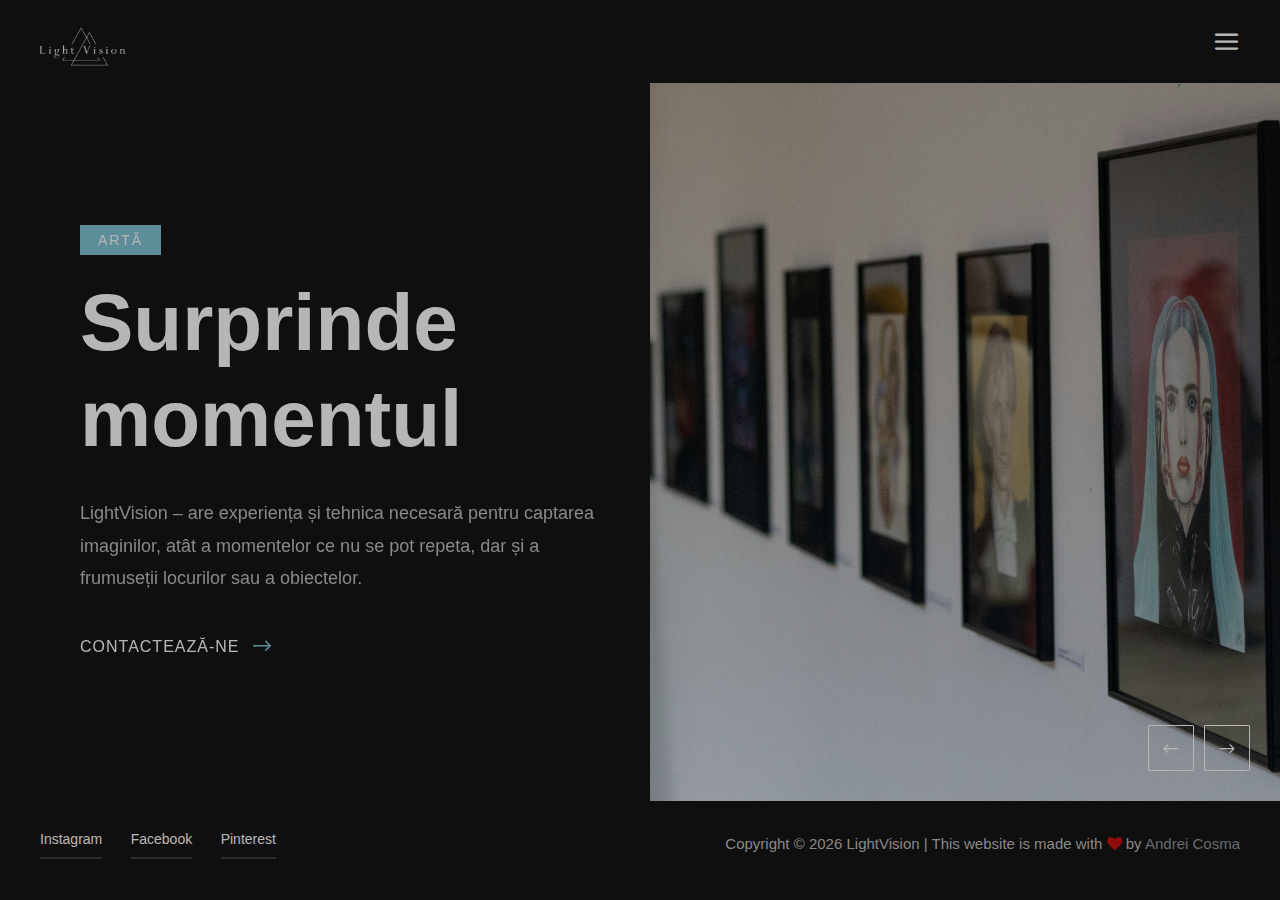
<file: index.html>
<!DOCTYPE html>
<html lang="en">
<head>
	<title>LightVision | Acasa</title>
	<meta charset="UTF-8">
	<meta name="viewport" content="width=device-width, initial-scale=1.0">
	<link href="img/LogoLV.png" rel="icon" />

	<!-- SEO -->
	<meta name="description" content="LightVision - Aici pentru a captura cele mai importante momente din viata ta!">
	<meta name="keywords" content="Fotografie, Fotografi, LightVision, Bistrita">
	<link rel="canonical" href="https://lightvision-ph.com" />

	<!-- Stylesheets -->
	<link rel="stylesheet" href="css/bootstrap.min.css"/>
	<link rel="stylesheet" href="css/font-awesome.min.css"/>
	<link rel="stylesheet" href="css/elegant-icons.css"/>
	<link rel="stylesheet" href="css/owl.carousel.min.css"/>
	

	<!-- Main Stylesheets -->
	<link rel="stylesheet" href="css/style.css"/>

	<!-- Google tag (gtag.js) -->
	<script async src="https://www.googletagmanager.com/gtag/js?id=G-X0J34ZD74Q"></script>
	<script>
  	window.dataLayer = window.dataLayer || [];
  	function gtag(){dataLayer.push(arguments);}
  	gtag('js', new Date());

 	 gtag('config', 'G-X0J34ZD74Q');
	</script>

</head>
<body>
	<!-- Page Preloder -->
	<div id="preloder">
		<div class="loader"></div>
	</div>

	<!-- Offcanvas Menu Section -->
	<div class="offcanvas-menu-wrapper">
		<div class="menu-header">
			<a href="./index.html" class="site-logo">
				<img src="img/LogoLVtransparent3.png" id="logoLV" alt="logo LightVision">
			</a>
			<div class="menu-switch" id="menu-canvas-close">
				<i class="icon_close"></i>
			</div>
		</div>
		<ul class="main-menu">
			<li><a href="index.html" class="active">Acasa</a></li>
			<li><a href="galerie.html">Galerie</a></li>
			<li><a href="despre.html">Despre</a></li>
			<li><a href="contact.html">Contact</a></li>
		</ul>
		<div class="menu-footer">
			<div class="footer-social">
				<a href="https://www.instagram.com/lightvision.ph/" target="_blank">Instagram</a>
				<a href="https://facebook.com/light.vision.ph/" target="_blank">Facebook</a>
				<a href="https://ro.pinterest.com/phlightvision/" target="_blank">Pinterest</a>
			</div>
			<div class="copyright"><p>
				Copyright &copy; <script>document.write(new Date().getFullYear());</script> LightVision | This website is made with <i class="fa fa-heart" aria-hidden="true"></i> by <a href="https://www.linkedin.com/in/andrei-cosma-b185ab1a1" target="_blank">Andrei Cosma</a>
				</p></div>
			</div>
	</div>
	<!-- Offcanvas Menu Section end -->
	
	<!-- Header section -->
	<header class="header-section">
		<a href="./index.html" class="site-logo">
			<img src="img/LogoLVtransparent3.png" id="logoLV" alt="logo LightVision">
		</a>
		<div class="menu-switch" id="menu-canvas-show">
			<i class="icon_menu"></i>
		</div>
	</header>
	<!-- Header section end -->

	<!-- Hero section -->
	<section class="hero-section">
		<div class="hero-slider owl-carousel">
			<div class="hero-item">
				<div class="hero-text">
					<div class="ht-cata">ARTĂ</div>
					<h2>Surprinde momentul</h2>
					<p>LightVision – are experiența și tehnica necesară pentru captarea imaginilor, atât a momentelor ce nu se pot repeta, dar și a frumuseții locurilor sau a obiectelor.</p>
					<a href="contact.html" class="ht-btn">Contactează-ne <i class="arrow_right"></i></a>
				</div>
				<div class="hi-bg set-bg" data-setbg="img/Arta.jpg"></div>
			</div>
			<div class="hero-item">
				<div class="hero-text">
					<div class="ht-cata">MOMENTE</div>
					<h2>Evenimente</h2>
					<p>Echipa noastră de fotografi profesioniști se va asigura că fiecare moment din această zi specială este prins perfect.</p>
					<a href="contact.html" class="ht-btn">Contactează-ne <i class="arrow_right"></i></a>
				</div>
				<div class="hi-bg set-bg" data-setbg="img/Eveniment.jpg"></div>
			</div>
			<div class="hero-item">
				<div class="hero-text">
					<div class="ht-cata">CREATIVITATE</div>
					<h2>Ședințe foto</h2>
					<p>LightVision oferă ședințe foto individuale, de cuplu sau grup, fiecare cadru fiind capturat la standarde înalte.</p>
					<a href="contact.html" class="ht-btn">Contactează-ne <i class="arrow_right"></i></a>
				</div>
				<div class="hi-bg set-bg" data-setbg="img/portret.jpg"></div>
			</div>
		</div>
	</section>
	<!-- Hero section end -->

	<!-- Footer section -->
	<footer class="footer-section">
		<div class="footer-social">
			<a href="https://www.instagram.com/lightvision.ph/" target="_blank">Instagram</a>
			<a href="https://facebook.com/light.vision.ph/" target="_blank">Facebook</a>
			<a href="https://ro.pinterest.com/phlightvision/" target="_blank">Pinterest</a>
		</div>
		<div class="copyright"><p>
  Copyright &copy; <script>document.write(new Date().getFullYear());</script> LightVision | This website is made with <i class="fa fa-heart" aria-hidden="true"></i> by <a href="https://www.linkedin.com/in/andrei-cosma-b185ab1a1" target="_blank">Andrei Cosma</a>
  </p></div>
	</footer>
	<!-- Footer section end -->

	<!--====== Javascripts & Jquery ======-->
	<script src="js/vendor/jquery-3.2.1.min.js"></script>
	<script src="js/bootstrap.min.js"></script>
	<script src="js/owl.carousel.min.js"></script>
	<script src="js/masonry.pkgd.min.js"></script>
	<script src="js/main.js"></script>

	</body>
</html>
</file>
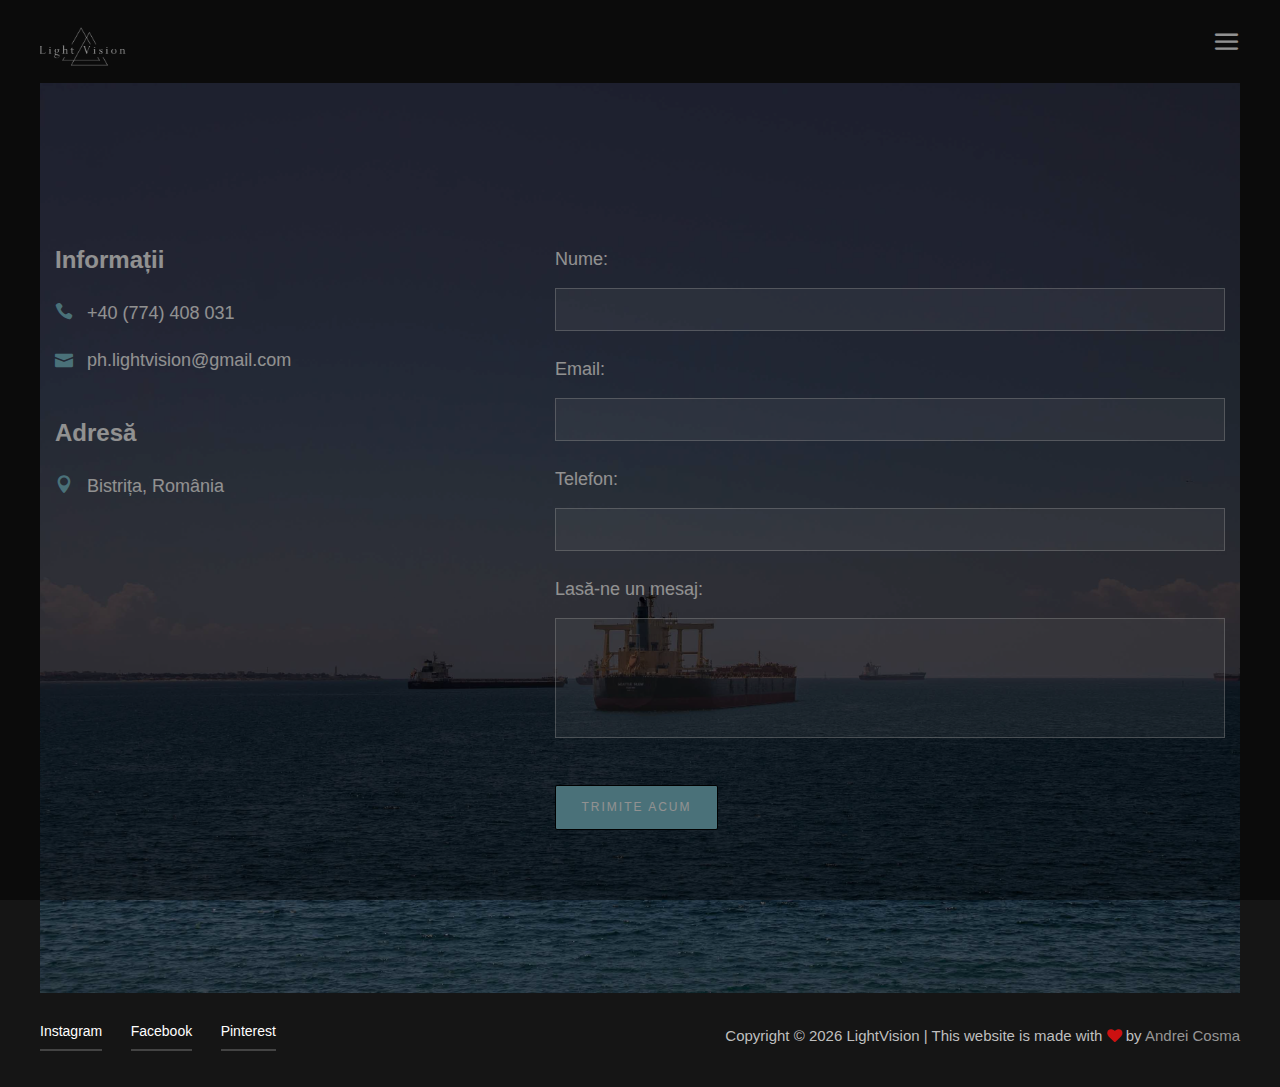
<file: contact.html>
<!DOCTYPE html>
<html lang="en">
<head>
	<title>LightVision | Contact</title>
	<meta charset="UTF-8">
	<meta name="viewport" content="width=device-width, initial-scale=1.0">
	<link href="img/LogoLV.png" rel="icon" />

	<!-- SEO -->
	<meta name="description" content="LightVision - Aici pentru a captura cele mai importante momente din viata ta!">
	<meta name="keywords" content="Fotografie, Fotografi, LightVision, Bistrita, Poze">
	<link rel="canonical" href="https://lightvision-ph.com/contact.html" />

	<!-- Stylesheets -->
	<link rel="stylesheet" href="css/bootstrap.min.css"/>
	<link rel="stylesheet" href="css/font-awesome.min.css"/>
	<link rel="stylesheet" href="css/elegant-icons.css"/>
	<!-- Main Stylesheets -->
	<link rel="stylesheet" href="css/style.css"/>

	<!-- Google tag (gtag.js) -->
	<script async src="https://www.googletagmanager.com/gtag/js?id=G-X0J34ZD74Q"></script>
	<script>
  	window.dataLayer = window.dataLayer || [];
  	function gtag(){dataLayer.push(arguments);}
  	gtag('js', new Date());

 	 gtag('config', 'G-X0J34ZD74Q');
	</script>

</head>
<body>
	<!-- Page Preloder -->
	<div id="preloder">
		<div class="loader"></div>
	</div>

	<!-- Offcanvas Menu Section -->
	<div class="offcanvas-menu-wrapper">
		<div class="menu-header">
			<a href="./index.html" class="site-logo">
				<img src="img/LogoLVtransparent3.png" id="logoLV" alt="logo LightVision">
			</a>
			<div class="menu-switch" id="menu-canvas-close">
				<i class="icon_close"></i>
			</div>
		</div>
		<ul class="main-menu">
			<li><a href="index.html">Acasa</a></li>
			<li><a href="galerie.html">Galerie</a></li>
			<li><a href="despre.html">Despre</a></li>
			<li><a href="contact.html" class="active">Contact</a></li>
		</ul>
		<div class="menu-footer">
			<div class="footer-social">
				<a href="https://www.instagram.com/lightvision.ph/" target="_blank">Instagram</a>
				<a href="https://facebook.com/light.vision.ph/" target="_blank">Facebook</a>
				<a href="https://ro.pinterest.com/phlightvision/" target="_blank">Pinterest</a>
			</div>
			<div class="copyright"><p>
				Copyright &copy; <script>document.write(new Date().getFullYear());</script> LightVision | This website is made with <i class="fa fa-heart" aria-hidden="true"></i> by <a href="https://www.linkedin.com/in/andrei-cosma-b185ab1a1" target="_blank">Andrei Cosma</a>
				</p></div>
			</div>
	</div>
	<!-- Offcanvas Menu Section end -->
	
	<!-- Header section -->
	<header class="header-section">
		<a href="./index.html" class="site-logo">
			<img src="img/LogoLVtransparent3.png" id="logoLV" alt="logo LightVision">
		</a>
		<div class="menu-switch" id="menu-canvas-show">
			<i class="icon_menu"></i>
		</div>
	</header>
	<!-- Header section end -->

	<!-- Contact section -->
	<section class="contact-section">
		<div class="contact-warp set-bg" data-setbg="img/galerie/IMG_5403-159.jpg">
			<div class="container">
				<div class="row">
					<div class="col-lg-5">
						<div class="contact-info">
							<h4>Informații</h4>
							<div class="ci-item"><i class="icon_phone"></i>+40 (774) 408 031</div>
							<div class="ci-item"><i class="icon_mail"></i>ph.lightvision@gmail.com</div>
						</div>
						<div class="contact-info">
							<h4>Adresă</h4>
							<div class="ci-item"><i class="icon_pin"></i>Bistrița, România</div>
						</div>
					</div>
					<div class="col-lg-7">
						<form class="contact-form" action="save.php"
						method="POST" >
							<label for="y-name">Nume:</label>
							<input type="text" id="y-name" name="Nume" required>
							<label for="y-email">Email:</label>
							<input type="email" id="y-email" name="Email"  required>
							<label for="y-email">Telefon:</label>
							<input type="number" id="y-phone" name="Telefon"  required>
							<label for="y-msg">Lasă-ne un mesaj:</label>
							<textarea id="y-msg" name="Mesaj"  required></textarea>
							<button class="site-btn">Trimite acum</button>
						</form>
					</div>
				</div>
			</div>
		</div>
	</section>
	<!-- Contact section end -->

	<!-- Footer section -->
	<footer class="footer-section">
		<div class="footer-social">
			<a href="https://www.instagram.com/lightvision.ph/" target="_blank">Instagram</a>
			<a href="https://facebook.com/light.vision.ph/" target="_blank">Facebook</a>
			<a href="https://ro.pinterest.com/phlightvision/" target="_blank">Pinterest</a>
		</div>
		<div class="copyright"><p>
			Copyright &copy; <script>document.write(new Date().getFullYear());</script> LightVision | This website is made with <i class="fa fa-heart" aria-hidden="true"></i> by <a href="https://www.linkedin.com/in/andrei-cosma-b185ab1a1" target="_blank">Andrei Cosma</a>
			</p></div>
			  </footer>
	<!-- Footer section end -->

	<!--====== Javascripts & Jquery ======-->
	<script src="js/vendor/jquery-3.2.1.min.js"></script>
	<script src="js/bootstrap.min.js"></script>
	<script src="js/owl.carousel.min.js"></script>
	<script src="js/masonry.pkgd.min.js"></script>
	<script src="js/main.js"></script>

	</body>
</html>
</file>
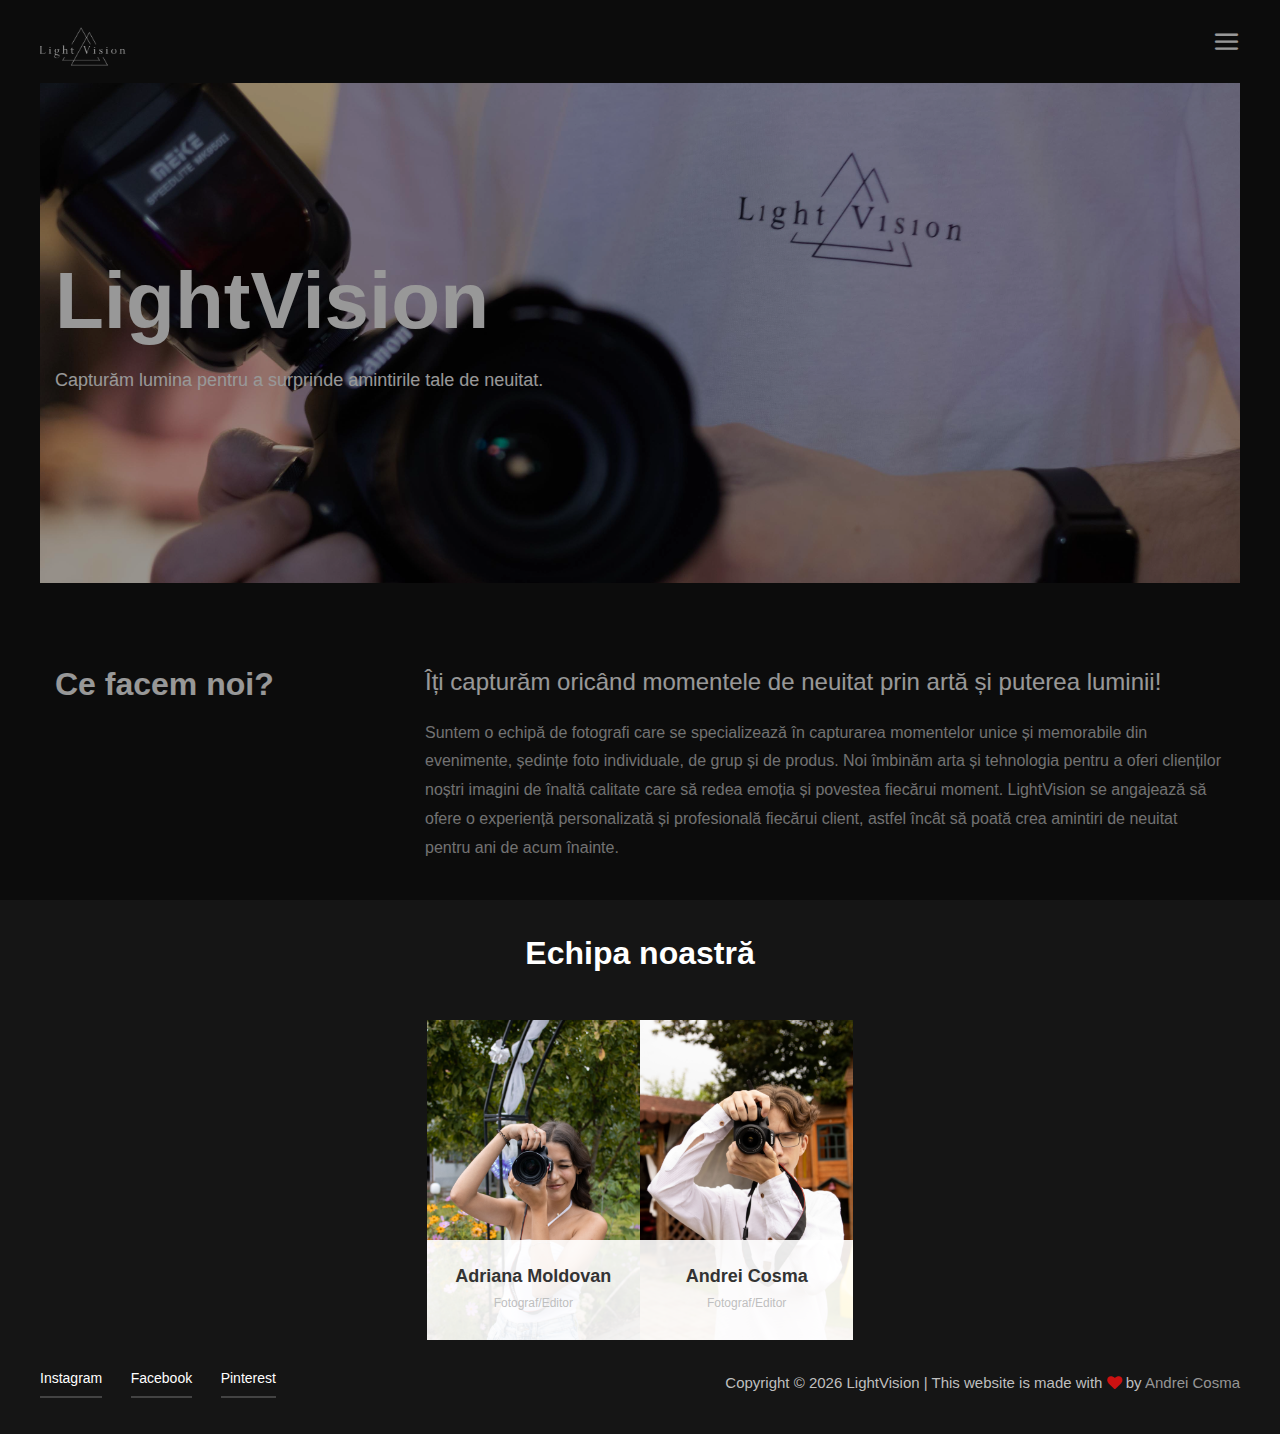
<file: despre.html>
<!DOCTYPE html>
<html lang="en">
<head>
	<title>LightVision | Despre</title>
	<meta charset="UTF-8">
	<meta name="viewport" content="width=device-width, initial-scale=1.0">
	<link href="img/LogoLV.png" rel="icon" />

	<!-- SEO -->
	<meta name="description" content="LightVision - Aici pentru a captura cele mai importante momente din viata ta!">
	<meta name="keywords" content="Fotografie, Fotografi, LightVision, Bistrita">
	<link rel="canonical" href="https://lightvision-ph.com/despre.html" />

	<!-- Stylesheets -->
	<link rel="stylesheet" href="css/bootstrap.min.css"/>
	<link rel="stylesheet" href="css/font-awesome.min.css"/>
	<link rel="stylesheet" href="css/elegant-icons.css"/>

	<!-- Main Stylesheets -->
	<link rel="stylesheet" href="css/style.css"/>

	<!-- Google tag (gtag.js) -->
	<script async src="https://www.googletagmanager.com/gtag/js?id=G-X0J34ZD74Q"></script>
	<script>
  	window.dataLayer = window.dataLayer || [];
  	function gtag(){dataLayer.push(arguments);}
  	gtag('js', new Date());

 	 gtag('config', 'G-X0J34ZD74Q');
	</script>

</head>
<body>
	<!-- Page Preloder -->
	<div id="preloder">
		<div class="loader"></div>
	</div>

	<!-- Offcanvas Menu Section -->
	<div class="offcanvas-menu-wrapper">
		<div class="menu-header">
			<a href="./index.html" class="site-logo">
				<img src="img/LogoLVtransparent3.png" id="logoLV" alt="logo LightVision">
			</a>
			<div class="menu-switch" id="menu-canvas-close">
				<i class="icon_close"></i>
			</div>
		</div>
		<ul class="main-menu">
			<li><a href="index.html" >Acasa</a></li>
			<li><a href="galerie.html">Galerie</a></li>
			<li><a href="despre.html" class="active">Despre</a></li>
			<li><a href="contact.html">Contact</a></li>
		</ul>
		<div class="menu-footer">
			<div class="footer-social">
				<a href="https://www.instagram.com/lightvision.ph/" target="_blank">Instagram</a>
				<a href="https://facebook.com/light.vision.ph/" target="_blank">Facebook</a>
				<a href="https://ro.pinterest.com/phlightvision/" target="_blank">Pinterest</a>
			</div>
			<div class="copyright"><p>
				Copyright &copy; <script>document.write(new Date().getFullYear());</script> LightVision | This website is made with <i class="fa fa-heart" aria-hidden="true"></i> by <a href="https://www.linkedin.com/in/andrei-cosma-b185ab1a1" target="_blank">Andrei Cosma</a>
				</p></div>
			</div>
	</div>
	<!-- Offcanvas Menu Section end -->
	
	<!-- Header section -->
	<header class="header-section">
		<a href="./index.html" class="site-logo">
			<img src="img/LogoLVtransparent3.png" id="logoLV" alt="logo LightVision">
		</a>
		<div class="menu-switch" id="menu-canvas-show">
			<i class="icon_menu"></i>
		</div>
	</header>
	<!-- Header section end -->

	<!-- Page top section -->
	<div class="page-top-section">
		<div class="page-top-warp set-bg" data-setbg="img/galerie/LightVision-1487.jpg">
			<div class="container">
				<div class="row">
					<div class="col-lg-9">
						<h2>LightVision</h2>
						<p id="motto">Capturăm lumina pentru a surprinde amintirile tale de neuitat.</p>
					</div>
				</div>
			</div>
		</div>
	</div>
	<!-- Page top section end -->

	<!-- About section -->
	
	<section class="about-section">
		<div class="container">
			<!--
			<div class="row about-item">
				<div class="col-lg-3">
					<h2>Povestea noastră</h2>
				</div>
				<div class="col-lg-9">
					<div class="ai-text">
						<h4>I was caught up in a web of negativity and needed someone or something to help me to escape.</h4>
						<p>Photographs are a way of preserving a moment in our lives for the rest of our lives. Many of us have at least been tempted at the flashy array of photo printers which seemingly leap off the shelves at even the least tech-savvy. It surely seems old fashioned to talk about 35mm film and non-digital cameras in today’s day and age. To our children, cameras not so feature rich with LCD screens and built in Wi-Fi is as foreign as Atari. However, the innovation of home photo printing is bringing about a new way of preserving our most precious memories. Not only do we have digital copies to keep with us for the rest of our days across hundreds of different archives.</p>
					</div>
				</div>
			</div>-->
			<div class="row about-item">
				<div class="col-lg-3">
					<h2>Ce facem noi?</h2>
				</div>
				<div class="col-lg-9">
					<div class="ai-text">
						<h4>Îți capturăm oricând momentele de neuitat prin artă și puterea luminii!</h4>
						<p>Suntem o echipă de fotografi care se specializează în capturarea momentelor unice și memorabile din evenimente, ședințe foto individuale, de grup și de produs. Noi îmbinăm arta și tehnologia pentru a oferi clienților noștri imagini de înaltă calitate care să redea emoția și povestea fiecărui moment. LightVision se angajează să ofere o experiență personalizată și profesională fiecărui client, astfel încât să poată crea amintiri de neuitat pentru ani de acum înainte.</p>
					</div>
				</div>
			</div>
		</div>
	</section>
	<!-- About section end -->

	<!-- Team section -->
	<section class="team-section">
		<div class="container-fluid">
			<div class="text-center text-white mb-5">
				<h2>Echipa noastră</h2>
			</div>
			<div class="row team-parent">
				<div class="col-xl-2 col-md-4 col-sm-6 p-0 team-child1">
					<div class="team-item">
						<img src="img/Adriana.jpg" alt="Adriana - fotograf">
						<div class="team-meta">
							<div class="tm-text">
								<h5>Adriana Moldovan</h5>
								<p>Fotograf/Editor</p>
								<div class="tm-social">
									<a href="https://www.facebook.com/adriana.moldovan.902" target="_blank"><i class="fa fa-facebook"></i></a>
									<a href="https://www.instagram.com/adrianaamoldovann/" target="_blank"><i class="fa fa-instagram"></i></a>
									<a href="https://ro.pinterest.com/adrianamoldovan848/" target="_blank"><i class="fa fa-pinterest"></i></a>
								</div>
							</div>
						</div>
					</div>
				</div>
				<div class="col-xl-2 col-md-4 col-sm-6 p-0 team-child2">
					<div class="team-item">
						<img src="img/Andrei.jpg" alt="Andrei - fotograf">
						<div class="team-meta">
							<div class="tm-text">
								<h5>Andrei Cosma</h5>
								<p>Fotograf/Editor</p>
								<div class="tm-social">
									<a href="https://www.facebook.com/andrei.cosma.7773" target="_blank"><i class="fa fa-facebook"></i></a>
									<a href="https://www.instagram.com/cosma_an/" target="_blank"><i class="fa fa-instagram"></i></a>
									<a href="https://ro.pinterest.com/andreicosma04/" target="_blank"><i class="fa fa-pinterest"></i></a>
								</div>
							</div>
						</div>
					</div>
				</div>
			
			</div>
		</div>	
	</section>
	<!-- Team section end -->

	<!-- Footer section -->
	<footer class="footer-section">
		<div class="footer-social">
			<a href="https://www.instagram.com/lightvision.ph/" target="_blank">Instagram</a>
			<a href="https://facebook.com/light.vision.ph/" target="_blank">Facebook</a>
			<a href="https://ro.pinterest.com/phlightvision/" target="_blank">Pinterest</a>
		</div>
		<div class="copyright"><p>
			Copyright &copy; <script>document.write(new Date().getFullYear());</script> LightVision | This website is made with <i class="fa fa-heart" aria-hidden="true"></i> by <a href="https://www.linkedin.com/in/andrei-cosma-b185ab1a1" target="_blank">Andrei Cosma</a>
			</p></div>
			  </footer>
	<!-- Footer section end -->

	<!--====== Javascripts & Jquery ======-->
	<script src="js/vendor/jquery-3.2.1.min.js"></script>
	<script src="js/bootstrap.min.js"></script>
	<script src="js/owl.carousel.min.js"></script>
	<script src="js/masonry.pkgd.min.js"></script>
	<script src="js/main.js"></script>

	</body>
</html>
</file>
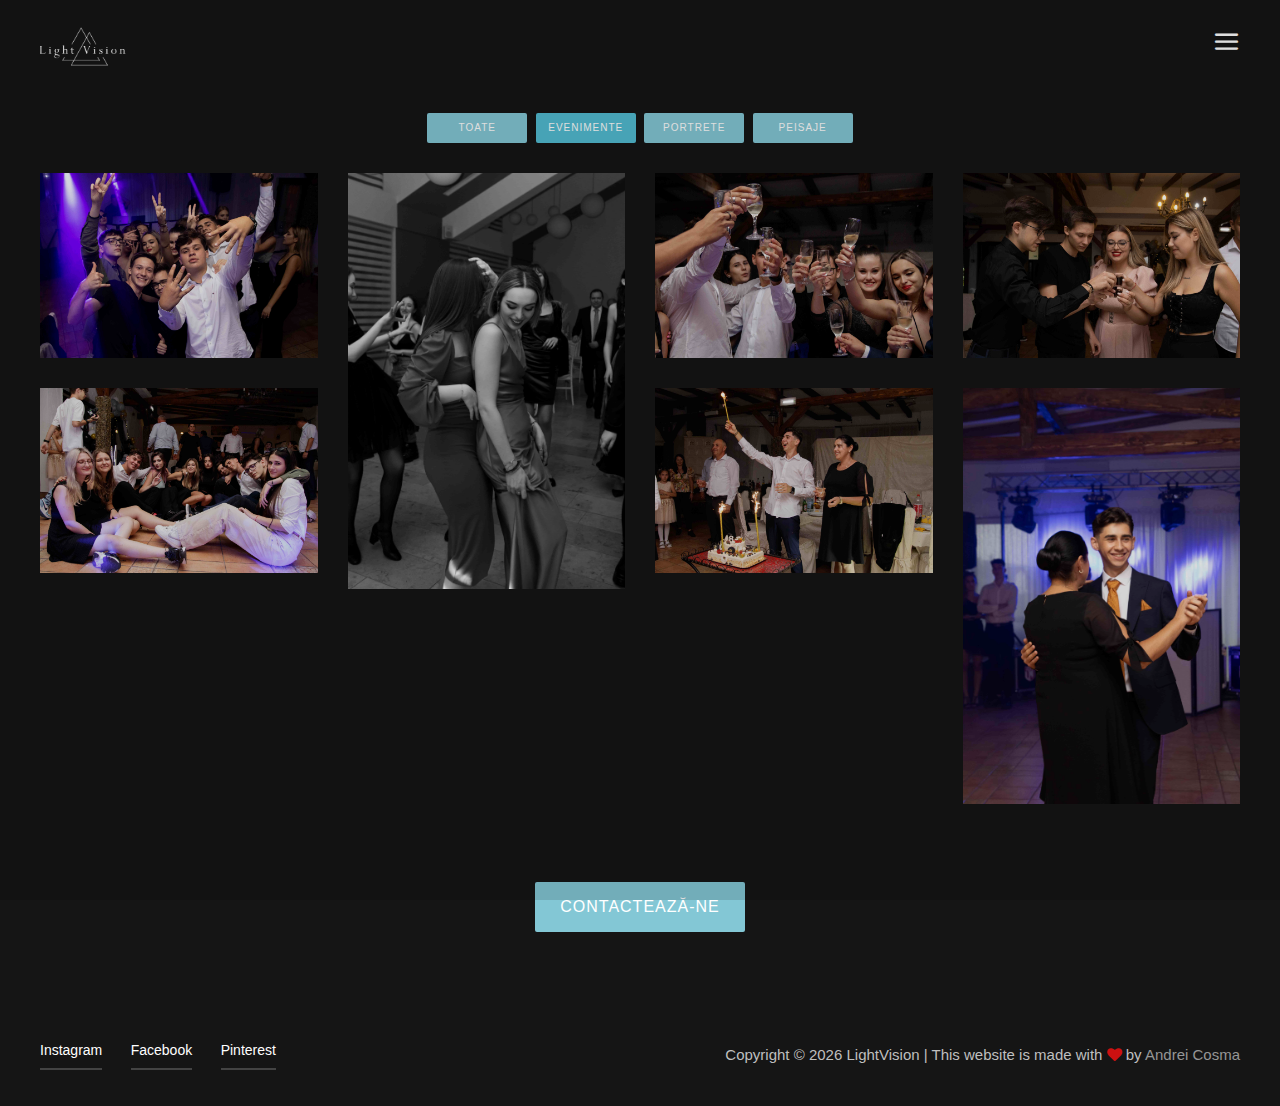
<file: galerie-eveniment.html>
<!DOCTYPE html>
<html lang="en">
<head>
	<title>Galerie | Evenimente</title>
	<meta charset="UTF-8">
	<meta name="viewport" content="width=device-width, initial-scale=1.0">
	<link href="img/LogoLV.png" rel="icon" />

	<!-- SEO -->
	<meta name="description" content="LightVision - Aici pentru a captura cele mai importante momente din viata ta!">
	<meta name="keywords" content="Fotografie, Fotografi, LightVision, Bistrita">
	<link rel="canonical" href="https://lightvision-ph.com/galerie.html" />

	<!-- Stylesheets -->
	<link rel="stylesheet" href="css/bootstrap.min.css"/>
	<link rel="stylesheet" href="css/font-awesome.min.css"/>
	<link rel="stylesheet" href="css/elegant-icons.css"/>
	<link rel="stylesheet" href="css/fresco.css"/>

	<!-- Main Stylesheets -->
	<link rel="stylesheet" href="css/style.css"/>

	<!-- Google tag (gtag.js) -->
	<script async src="https://www.googletagmanager.com/gtag/js?id=G-X0J34ZD74Q"></script>
	<script>
  	window.dataLayer = window.dataLayer || [];
  	function gtag(){dataLayer.push(arguments);}
  	gtag('js', new Date());

 	 gtag('config', 'G-X0J34ZD74Q');
	</script>

</head>
<body>
	<!-- Page Preloder -->
	<div id="preloder">
		<div class="loader"></div>
	</div>

	<!-- Offcanvas Menu Section -->
	<div class="offcanvas-menu-wrapper">
		<div class="menu-header">
			<a href="./index.html" class="site-logo">
				<img src="img/LogoLVtransparent3.png" id="logoLV" alt="logo LightVision">
			</a>
			<div class="menu-switch" id="menu-canvas-close">
				<i class="icon_close"></i>
			</div>
		</div>
		<ul class="main-menu">
			<li><a href="index.html" >Acasa</a></li>
			<li><a href="galerie.html" class="active">Galerie</a></li>
			<li><a href="despre.html">Despre</a></li>
			<li><a href="contact.html">Contact</a></li>
		</ul>
		<div class="menu-footer">
			<div class="footer-social">
				<a href="https://www.instagram.com/lightvision.ph/" target="_blank">Instagram</a>
				<a href="https://facebook.com/light.vision.ph/" target="_blank">Facebook</a>
				<a href="https://ro.pinterest.com/phlightvision/" target="_blank">Pinterest</a>
			</div>
			<div class="copyright"><p>
				Copyright &copy; <script>document.write(new Date().getFullYear());</script> LightVision | This website is made with <i class="fa fa-heart" aria-hidden="true"></i> by <a href="https://www.linkedin.com/in/andrei-cosma-b185ab1a1" target="_blank">Andrei Cosma</a>
				</p></div>
			</div>
	</div>
	<!-- Offcanvas Menu Section end -->
	
	<!-- Header section -->
	<header class="header-section">
		<a href="./index.html" class="site-logo">
			<img src="img/LogoLVtransparent3.png" id="logoLV" alt="logo LightVision">
		</a>
		<div class="menu-switch" id="menu-canvas-show">
			<i class="icon_menu"></i>
		</div>
	</header>
	<!-- Header section end -->

	<!-- Gallery section -->
    <div class="text-center gallery-menu">
        <a href="galerie.html"><button  class="gallery-btn">Toate</button></a>
        <a href="galerie-eveniment.html"><button class="gallery-btn gallery-active">Evenimente</button></a>
        <a href="galerie-portret.html"><button  class="gallery-btn">Portrete</button></a>
        <a href="galerie-peisaj.html"><button  class="gallery-btn">Peisaje</button></a>
    </div>

	<section class="gallery-section">
		<div class="row gallery-gird">
			<div class="col-lg-4 col-xl-3 col-sm-6">
				<a class="gallery-item fresco" href="img/galerie/IMG_9263-80.jpg" data-fresco-group="galerie">
					<img src="img/galerie/IMG_9263-80.jpg" alt="">
					<div class="gi-text">
						<h4>Eveniment</h4>
						<p>Majorat Ionuț</p>
					</div>
				</a>
			</div>
			<div class="col-lg-4 col-xl-3 col-sm-6">
				<a class="gallery-item fresco" href="img/galerie/LightVision-0624-2.jpg" data-fresco-group="galerie">
					<img src="img/galerie/LightVision-0624-2.jpg" alt="">
					<div class="gi-text">
						<h4>Eveniment</h4>
						<p>Majorat Ilinca</p>
					</div>
				</a>
			</div>
			<div class="col-lg-4 col-xl-3 col-sm-6">
				<a class="gallery-item fresco" href="img/galerie/IMG_9496-1.jpg" data-fresco-group="galerie">
					<img src="img/galerie/IMG_9496-1.jpg" alt="">
					<div class="gi-text">
						<h4>Eveniment</h4>
						<p>Majorat Ionuț</p>
					</div>
				</a>
			</div>
			
			<div class="col-lg-4 col-xl-3 col-sm-6">
				<a class="gallery-item fresco" href="img/galerie/IMG_8965-246.jpg" data-fresco-group="galerie">
					<img src="img/galerie/IMG_8965-246.jpg" alt="">
					<div class="gi-text">
						<h4>Eveniment</h4>
						<p>Majorat Ionuț</p>
					</div>
				</a>
			</div>
			
			<div class="col-lg-4 col-xl-3 col-sm-6">
				<a class="gallery-item fresco" href="img/galerie/IMG_9449-141.jpg" data-fresco-group="galerie">
					<img src="img/galerie/IMG_9449-141.jpg" alt="">
					<div class="gi-text">
						<h4>Eveniment</h4>
						<p>Majorat Ionuț</p>
					</div>
				</a>
			</div>
			
			<div class="col-lg-4 col-xl-3 col-sm-6">
				<a class="gallery-item fresco" href="img/galerie/IMG_9489-151.jpg" data-fresco-group="galerie">
					<img src="img/galerie/IMG_9489-151.jpg" alt="">
					<div class="gi-text">
						<h4>Eveniment</h4>
						<p>Majorat Ionuț</p>
					</div>
				</a>
			</div>
			
			<div class="col-lg-4 col-xl-3 col-sm-6">
				<a class="gallery-item fresco" href="img/galerie/IMG_8913-222.jpg" data-fresco-group="galerie">
					<img src="img/galerie/IMG_8913-222.jpg" alt="">
					<div class="gi-text">
						<h4>Eveniment</h4>
						<p>Majorat Ionuț</p>
					</div>
				</a>
			</div>
			
		</div>
		<div class="text-center pt-5">
			<a href="contact.html"><button class="site-btn">Contactează-ne</button></a>
		</div>
	</section>
	<!-- Gallery section end -->

	<!-- Footer section -->
	<footer class="footer-section">
		<div class="footer-social">
			<a href="https://www.instagram.com/lightvision.ph/" target="_blank">Instagram</a>
			<a href="https://facebook.com/light.vision.ph/" target="_blank">Facebook</a>
			<a href="https://ro.pinterest.com/phlightvision/" target="_blank">Pinterest</a>
		</div>
		<div class="copyright"><p>
			Copyright &copy; <script>document.write(new Date().getFullYear());</script> LightVision | This website is made with <i class="fa fa-heart" aria-hidden="true"></i> by <a href="https://www.linkedin.com/in/andrei-cosma-b185ab1a1" target="_blank">Andrei Cosma</a>
			</p></div>
			  </footer>
	<!-- Footer section end -->

	<!--====== Javascripts & Jquery ======-->
	<script src="js/vendor/jquery-3.2.1.min.js"></script>
	<script src="js/bootstrap.min.js"></script>
	<script src="js/owl.carousel.min.js"></script>
	<script src="js/masonry.pkgd.min.js"></script>
	<script src="js/fresco.min.js"></script>
	<script src="js/main.js"></script>

	</body>
</html>
</file>
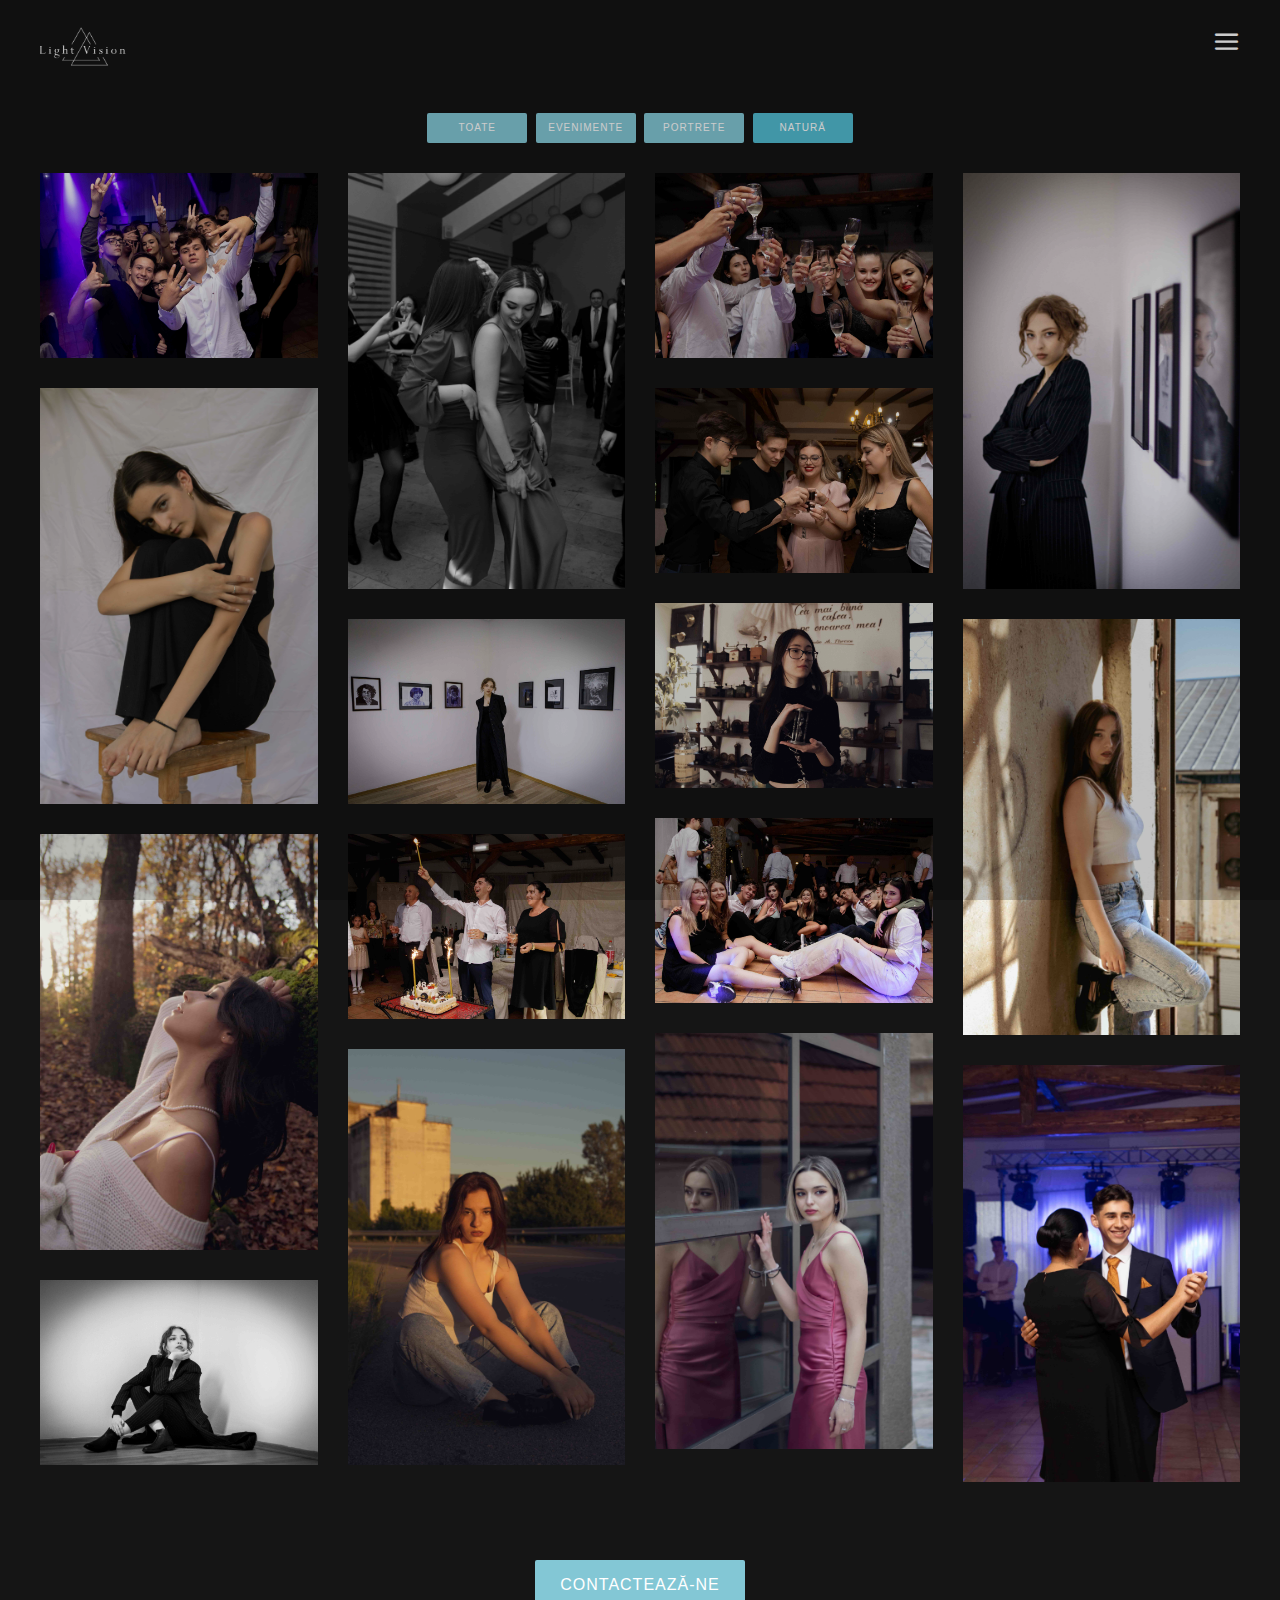
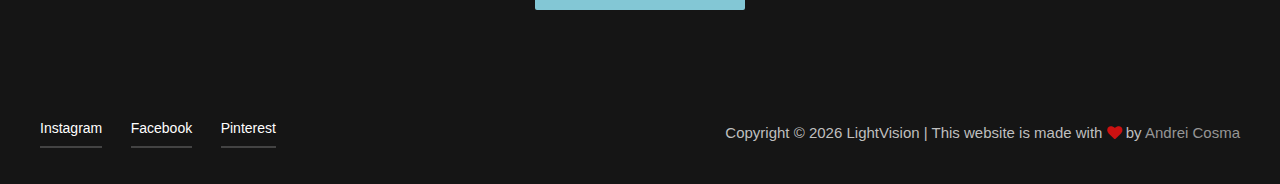
<file: galerie-natura.html>
<!DOCTYPE html>
<html lang="en">
<head>
	<title>Galerie | Natură</title>
	<meta charset="UTF-8">
	<meta name="viewport" content="width=device-width, initial-scale=1.0">
	<link href="img/LogoLV.png" rel="icon" />

	<!-- SEO -->
	<meta name="description" content="LightVision - Aici pentru a captura cele mai importante momente din viata ta!">
	<meta name="keywords" content="Fotografie, Fotografi, LightVision, Bistrita">
	<link rel="canonical" href="https://lightvision-ph.com/galerie.html" />

	<!-- Stylesheets -->
	<link rel="stylesheet" href="css/bootstrap.min.css"/>
	<link rel="stylesheet" href="css/font-awesome.min.css"/>
	<link rel="stylesheet" href="css/elegant-icons.css"/>
	<link rel="stylesheet" href="css/fresco.css"/>

	<!-- Main Stylesheets -->
	<link rel="stylesheet" href="css/style.css"/>

	<!-- Google tag (gtag.js) -->
	<script async src="https://www.googletagmanager.com/gtag/js?id=G-X0J34ZD74Q"></script>
	<script>
  	window.dataLayer = window.dataLayer || [];
  	function gtag(){dataLayer.push(arguments);}
  	gtag('js', new Date());

 	 gtag('config', 'G-X0J34ZD74Q');
	</script>

</head>
<body>
	<!-- Page Preloder -->
	<div id="preloder">
		<div class="loader"></div>
	</div>

	<!-- Offcanvas Menu Section -->
	<div class="offcanvas-menu-wrapper">
		<div class="menu-header">
			<a href="./index.html" class="site-logo">
				<img src="img/LogoLVtransparent3.png" id="logoLV" alt="logo LightVision">
			</a>
			<div class="menu-switch" id="menu-canvas-close">
				<i class="icon_close"></i>
			</div>
		</div>
		<ul class="main-menu">
			<li><a href="index.html" >Acasa</a></li>
			<li><a href="galerie.html" class="active">Galerie</a></li>
			<li><a href="despre.html">Despre</a></li>
			<li><a href="contact.html">Contact</a></li>
		</ul>
		<div class="menu-footer">
			<div class="footer-social">
				<a href="https://www.instagram.com/lightvision.ph/" target="_blank">Instagram</a>
				<a href="https://facebook.com/light.vision.ph/" target="_blank">Facebook</a>
				<a href="https://ro.pinterest.com/phlightvision/" target="_blank">Pinterest</a>
			</div>
			<div class="copyright"><p>
				Copyright &copy; <script>document.write(new Date().getFullYear());</script> LightVision | This website is made with <i class="fa fa-heart" aria-hidden="true"></i> by <a href="https://www.linkedin.com/in/andrei-cosma-b185ab1a1" target="_blank">Andrei Cosma</a>
				</p></div>
			</div>
	</div>
	<!-- Offcanvas Menu Section end -->
	
	<!-- Header section -->
	<header class="header-section">
		<a href="./index.html" class="site-logo">
			<img src="img/LogoLVtransparent3.png" id="logoLV" alt="logo LightVision">
		</a>
		<div class="menu-switch" id="menu-canvas-show">
			<i class="icon_menu"></i>
		</div>
	</header>
	<!-- Header section end -->

	<!-- Gallery section -->

    <div class="text-center gallery-menu">
        <a href="galerie.html"><button  class="gallery-btn">Toate</button></a>
        <a href="galerie-eveniment.html"><button class="gallery-btn ">Evenimente</button></a>
        <a href="galerie-portret.html"><button  class="gallery-btn">Portrete</button></a>
        <a href="galerie-natura.html"><button  class="gallery-btn gallery-active">Natură</button></a>
    </div>

	<section class="gallery-section">
		<div class="row gallery-gird">
			<div class="col-lg-4 col-xl-3 col-sm-6">
				<a class="gallery-item fresco" href="img/galerie/IMG_9263-80.jpg" data-fresco-group="galerie">
					<img src="img/galerie/IMG_9263-80.jpg" alt="">
					<div class="gi-text">
						<h4>Eveniment</h4>
						<p>Majorat Ionuț</p>
					</div>
				</a>
			</div>
			<div class="col-lg-4 col-xl-3 col-sm-6">
				<a class="gallery-item fresco" href="img/galerie/LightVision-0624-2.jpg" data-fresco-group="galerie">
					<img src="img/galerie/LightVision-0624-2.jpg" alt="">
					<div class="gi-text">
						<h4>Eveniment</h4>
						<p>Majorat Ilinca</p>
					</div>
				</a>
			</div>
			<div class="col-lg-4 col-xl-3 col-sm-6">
				<a class="gallery-item fresco" href="img/galerie/IMG_9496-1.jpg" data-fresco-group="galerie">
					<img src="img/galerie/IMG_9496-1.jpg" alt="">
					<div class="gi-text">
						<h4>Eveniment</h4>
						<p>Majorat Ionuț</p>
					</div>
				</a>
			</div>
			<div class="col-lg-4 col-xl-3 col-sm-6">
				<a class="gallery-item fresco" href="img/galerie/LightVision-1951.jpg" data-fresco-group="galerie">
					<img src="img/galerie/LightVision-1951.jpg" alt="">
					<div class="gi-text">
						<h4>Ședință foto</h4>
						<p>Vernisaj Casiana</p>
					</div>
				</a>
			</div>
			<div class="col-lg-4 col-xl-3 col-sm-6">
				<a class="gallery-item fresco" href="img/galerie/IMG_7406-17.jpg" data-fresco-group="galerie">
					<img src="img/galerie/IMG_7406-17.jpg" alt="">
					<div class="gi-text">
						<h4>Ședință foto</h4>
						<p>Iulia</p>
					</div>
				</a>
			</div>
			<div class="col-lg-4 col-xl-3 col-sm-6">
				<a class="gallery-item fresco" href="img/galerie/IMG_8965-246.jpg" data-fresco-group="galerie">
					<img src="img/galerie/IMG_8965-246.jpg" alt="">
					<div class="gi-text">
						<h4>Eveniment</h4>
						<p>Majorat Ionuț</p>
					</div>
				</a>
			</div>
			<div class="col-lg-4 col-xl-3 col-sm-6">
				<a class="gallery-item fresco" href="img/galerie/LightVision-58.jpg" data-fresco-group="galerie">
					<img src="img/galerie/LightVision-58.jpg" alt="">
					<div class="gi-text">
						<h4>Ședință foto</h4>
						<p>Dora</p>
					</div>
				</a>
			</div>
			<div class="col-lg-4 col-xl-3 col-sm-6">
				<a class="gallery-item fresco" href="img/galerie/LightVision-0419.jpg" data-fresco-group="galerie">
					<img src="img/galerie/LightVision-0419.jpg" alt="">
					<div class="gi-text">
						<h4>Ședință foto</h4>
						<p>Vernisaj Casiana</p>
					</div>
				</a>
			</div>
			<div class="col-lg-4 col-xl-3 col-sm-6">
				<a class="gallery-item fresco" href="img/galerie/IMG_6309-170.jpg" data-fresco-group="galerie">
					<img src="img/galerie/IMG_6309-170.jpg" alt="">
					<div class="gi-text">
						<h4>Ședință foto</h4>
						<p>Bogdana</p>
					</div>
				</a>
			</div>
			<div class="col-lg-4 col-xl-3 col-sm-6">
				<a class="gallery-item fresco" href="img/galerie/IMG_9449-141.jpg" data-fresco-group="galerie">
					<img src="img/galerie/IMG_9449-141.jpg" alt="">
					<div class="gi-text">
						<h4>Eveniment</h4>
						<p>Majorat Ionuț</p>
					</div>
				</a>
			</div>
			<div class="col-lg-4 col-xl-3 col-sm-6">
				<a class="gallery-item fresco" href="img/galerie/IMG_0209-129.jpg" data-fresco-group="galerie">
					<img src="img/galerie/IMG_0209-129.jpg" alt="">
					<div class="gi-text">
						<h4>Ședință foto</h4>
						<p>Adriana</p>
					</div>
				</a>
			</div>
			<div class="col-lg-4 col-xl-3 col-sm-6">
				<a class="gallery-item fresco" href="img/galerie/IMG_9489-151.jpg" data-fresco-group="galerie">
					<img src="img/galerie/IMG_9489-151.jpg" alt="">
					<div class="gi-text">
						<h4>Eveniment</h4>
						<p>Majorat Ionuț</p>
					</div>
				</a>
			</div>
			<div class="col-lg-4 col-xl-3 col-sm-6">
				<a class="gallery-item fresco" href="img/galerie/LightVision2-0078.jpg" data-fresco-group="galerie">
					<img src="img/galerie/LightVision2-0078.jpg" alt="">
					<div class="gi-text">
						<h4>Ședință foto</h4>
						<p>Ilinca</p>
					</div>
				</a>
			</div>
			<div class="col-lg-4 col-xl-3 col-sm-6">
				<a class="gallery-item fresco" href="img/galerie/IMG_6907-51.jpg" data-fresco-group="galerie">
					<img src="img/galerie/IMG_6907-51.jpg" alt="">
					<div class="gi-text">
						<h4>Ședință foto</h4>
						<p>Bogdana</p>
					</div>
				</a>
			</div>
			<div class="col-lg-4 col-xl-3 col-sm-6">
				<a class="gallery-item fresco" href="img/galerie/IMG_8913-222.jpg" data-fresco-group="galerie">
					<img src="img/galerie/IMG_8913-222.jpg" alt="">
					<div class="gi-text">
						<h4>Eveniment</h4>
						<p>Majorat Ionuț</p>
					</div>
				</a>
			</div>
			<div class="col-lg-4 col-xl-3 col-sm-6">
				<a class="gallery-item fresco" href="img/galerie/LightVision-1937.jpg" data-fresco-group="galerie">
					<img src="img/galerie/LightVision-1937.jpg" alt="">
					<div class="gi-text">
						<h4>Ședință foto</h4>
						<p>Vernisaj Casiana</p>
					</div>
				</a>
			</div>
		</div>
		<div class="text-center pt-5">
			<a href="contact.html"><button class="site-btn">Contactează-ne</button></a>
		</div>
	</section>
	<!-- Gallery section end -->

	<!-- Footer section -->
	<footer class="footer-section">
		<div class="footer-social">
			<a href="https://www.instagram.com/lightvision.ph/" target="_blank">Instagram</a>
			<a href="https://facebook.com/light.vision.ph/" target="_blank">Facebook</a>
			<a href="https://ro.pinterest.com/phlightvision/" target="_blank">Pinterest</a>
		</div>
		<div class="copyright"><p>
			Copyright &copy; <script>document.write(new Date().getFullYear());</script> LightVision | This website is made with <i class="fa fa-heart" aria-hidden="true"></i> by <a href="https://www.linkedin.com/in/andrei-cosma-b185ab1a1" target="_blank">Andrei Cosma</a>
			</p></div>
			  </footer>
	<!-- Footer section end -->

	<!--====== Javascripts & Jquery ======-->
	<script src="js/vendor/jquery-3.2.1.min.js"></script>
	<script src="js/bootstrap.min.js"></script>
	<script src="js/owl.carousel.min.js"></script>
	<script src="js/masonry.pkgd.min.js"></script>
	<script src="js/fresco.min.js"></script>
	<script src="js/main.js"></script>

	</body>
</html>
</file>
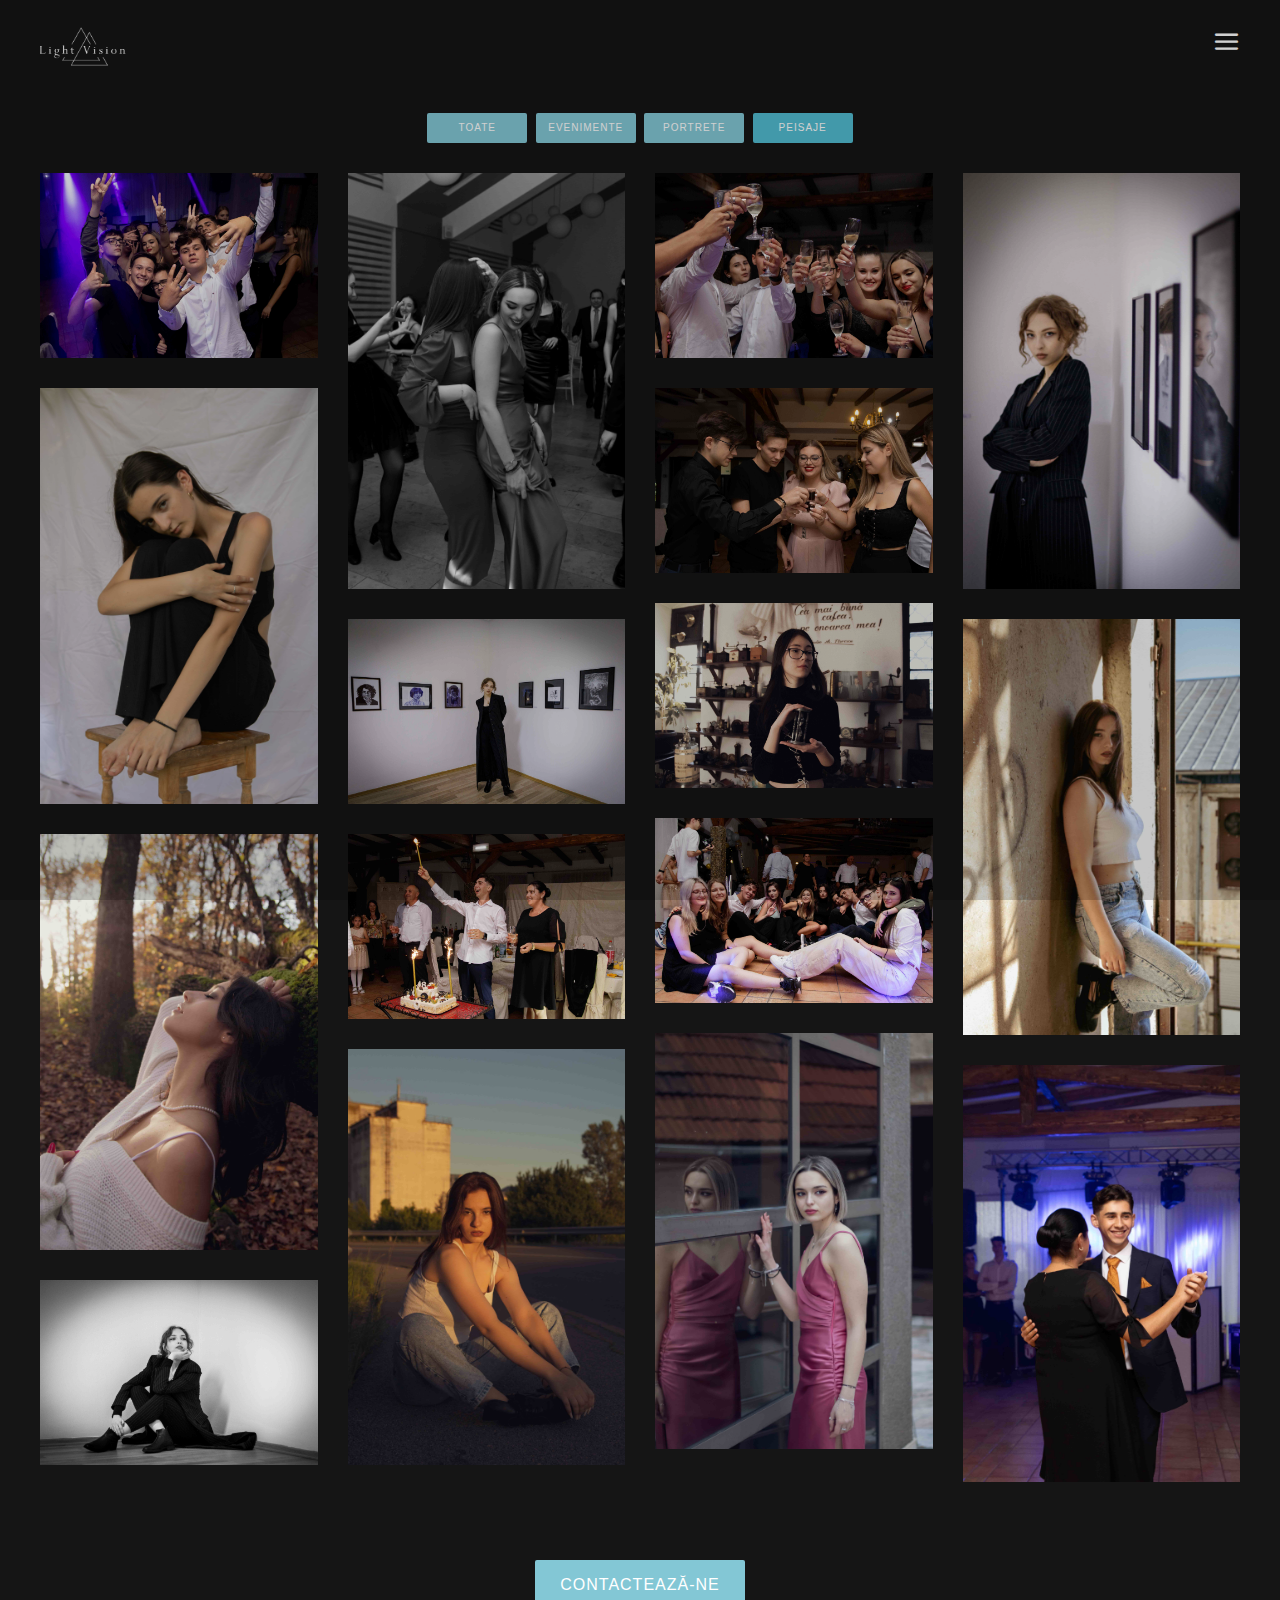
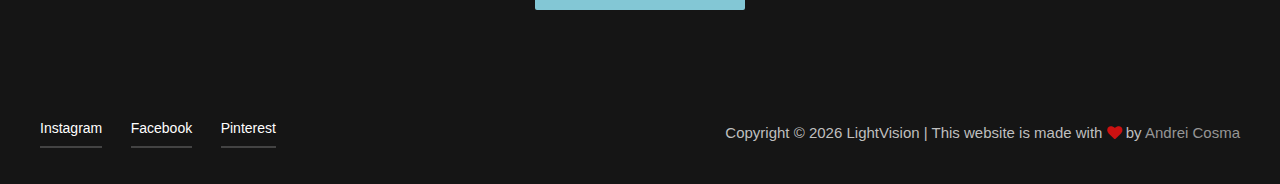
<file: galerie-peisaj.html>
<!DOCTYPE html>
<html lang="en">
<head>
	<title>Galerie | Natură</title>
	<meta charset="UTF-8">
	<meta name="viewport" content="width=device-width, initial-scale=1.0">
	<link href="img/LogoLV.png" rel="icon" />

	<!-- SEO -->
	<meta name="description" content="LightVision - Aici pentru a captura cele mai importante momente din viata ta!">
	<meta name="keywords" content="Fotografie, Fotografi, LightVision, Bistrita">
	<link rel="canonical" href="https://lightvision-ph.com/galerie.html" />

	<!-- Stylesheets -->
	<link rel="stylesheet" href="css/bootstrap.min.css"/>
	<link rel="stylesheet" href="css/font-awesome.min.css"/>
	<link rel="stylesheet" href="css/elegant-icons.css"/>
	<link rel="stylesheet" href="css/fresco.css"/>

	<!-- Main Stylesheets -->
	<link rel="stylesheet" href="css/style.css"/>

	<!-- Google tag (gtag.js) -->
	<script async src="https://www.googletagmanager.com/gtag/js?id=G-X0J34ZD74Q"></script>
	<script>
  	window.dataLayer = window.dataLayer || [];
  	function gtag(){dataLayer.push(arguments);}
  	gtag('js', new Date());

 	 gtag('config', 'G-X0J34ZD74Q');
	</script>

</head>
<body>
	<!-- Page Preloder -->
	<div id="preloder">
		<div class="loader"></div>
	</div>

	<!-- Offcanvas Menu Section -->
	<div class="offcanvas-menu-wrapper">
		<div class="menu-header">
			<a href="./index.html" class="site-logo">
				<img src="img/LogoLVtransparent3.png" id="logoLV" alt="logo LightVision">
			</a>
			<div class="menu-switch" id="menu-canvas-close">
				<i class="icon_close"></i>
			</div>
		</div>
		<ul class="main-menu">
			<li><a href="index.html" >Acasa</a></li>
			<li><a href="galerie.html" class="active">Galerie</a></li>
			<li><a href="despre.html">Despre</a></li>
			<li><a href="contact.html">Contact</a></li>
		</ul>
		<div class="menu-footer">
			<div class="footer-social">
				<a href="https://www.instagram.com/lightvision.ph/" target="_blank">Instagram</a>
				<a href="https://facebook.com/light.vision.ph/" target="_blank">Facebook</a>
				<a href="https://ro.pinterest.com/phlightvision/" target="_blank">Pinterest</a>
			</div>
			<div class="copyright"><p>
				Copyright &copy; <script>document.write(new Date().getFullYear());</script> LightVision | This website is made with <i class="fa fa-heart" aria-hidden="true"></i> by <a href="https://www.linkedin.com/in/andrei-cosma-b185ab1a1" target="_blank">Andrei Cosma</a>
				</p></div>
			</div>
	</div>
	<!-- Offcanvas Menu Section end -->
	
	<!-- Header section -->
	<header class="header-section">
		<a href="./index.html" class="site-logo">
			<img src="img/LogoLVtransparent3.png" id="logoLV" alt="logo LightVision">
		</a>
		<div class="menu-switch" id="menu-canvas-show">
			<i class="icon_menu"></i>
		</div>
	</header>
	<!-- Header section end -->

	<!-- Gallery section -->

    <div class="text-center gallery-menu">
        <a href="galerie.html"><button  class="gallery-btn">Toate</button></a>
        <a href="galerie-eveniment.html"><button class="gallery-btn ">Evenimente</button></a>
        <a href="galerie-portret.html"><button  class="gallery-btn">Portrete</button></a>
        <a href="galerie-peisaj.html"><button  class="gallery-btn gallery-active">Peisaje</button></a>
    </div>

	<section class="gallery-section">
		<div class="row gallery-gird">
			<div class="col-lg-4 col-xl-3 col-sm-6">
				<a class="gallery-item fresco" href="img/galerie/IMG_9263-80.jpg" data-fresco-group="galerie">
					<img src="img/galerie/IMG_9263-80.jpg" alt="">
					<div class="gi-text">
						<h4>Eveniment</h4>
						<p>Majorat Ionuț</p>
					</div>
				</a>
			</div>
			<div class="col-lg-4 col-xl-3 col-sm-6">
				<a class="gallery-item fresco" href="img/galerie/LightVision-0624-2.jpg" data-fresco-group="galerie">
					<img src="img/galerie/LightVision-0624-2.jpg" alt="">
					<div class="gi-text">
						<h4>Eveniment</h4>
						<p>Majorat Ilinca</p>
					</div>
				</a>
			</div>
			<div class="col-lg-4 col-xl-3 col-sm-6">
				<a class="gallery-item fresco" href="img/galerie/IMG_9496-1.jpg" data-fresco-group="galerie">
					<img src="img/galerie/IMG_9496-1.jpg" alt="">
					<div class="gi-text">
						<h4>Eveniment</h4>
						<p>Majorat Ionuț</p>
					</div>
				</a>
			</div>
			<div class="col-lg-4 col-xl-3 col-sm-6">
				<a class="gallery-item fresco" href="img/galerie/LightVision-1951.jpg" data-fresco-group="galerie">
					<img src="img/galerie/LightVision-1951.jpg" alt="">
					<div class="gi-text">
						<h4>Ședință foto</h4>
						<p>Vernisaj Casiana</p>
					</div>
				</a>
			</div>
			<div class="col-lg-4 col-xl-3 col-sm-6">
				<a class="gallery-item fresco" href="img/galerie/IMG_7406-17.jpg" data-fresco-group="galerie">
					<img src="img/galerie/IMG_7406-17.jpg" alt="">
					<div class="gi-text">
						<h4>Ședință foto</h4>
						<p>Iulia</p>
					</div>
				</a>
			</div>
			<div class="col-lg-4 col-xl-3 col-sm-6">
				<a class="gallery-item fresco" href="img/galerie/IMG_8965-246.jpg" data-fresco-group="galerie">
					<img src="img/galerie/IMG_8965-246.jpg" alt="">
					<div class="gi-text">
						<h4>Eveniment</h4>
						<p>Majorat Ionuț</p>
					</div>
				</a>
			</div>
			<div class="col-lg-4 col-xl-3 col-sm-6">
				<a class="gallery-item fresco" href="img/galerie/LightVision-58.jpg" data-fresco-group="galerie">
					<img src="img/galerie/LightVision-58.jpg" alt="">
					<div class="gi-text">
						<h4>Ședință foto</h4>
						<p>Dora</p>
					</div>
				</a>
			</div>
			<div class="col-lg-4 col-xl-3 col-sm-6">
				<a class="gallery-item fresco" href="img/galerie/LightVision-0419.jpg" data-fresco-group="galerie">
					<img src="img/galerie/LightVision-0419.jpg" alt="">
					<div class="gi-text">
						<h4>Ședință foto</h4>
						<p>Vernisaj Casiana</p>
					</div>
				</a>
			</div>
			<div class="col-lg-4 col-xl-3 col-sm-6">
				<a class="gallery-item fresco" href="img/galerie/IMG_6309-170.jpg" data-fresco-group="galerie">
					<img src="img/galerie/IMG_6309-170.jpg" alt="">
					<div class="gi-text">
						<h4>Ședință foto</h4>
						<p>Bogdana</p>
					</div>
				</a>
			</div>
			<div class="col-lg-4 col-xl-3 col-sm-6">
				<a class="gallery-item fresco" href="img/galerie/IMG_9449-141.jpg" data-fresco-group="galerie">
					<img src="img/galerie/IMG_9449-141.jpg" alt="">
					<div class="gi-text">
						<h4>Eveniment</h4>
						<p>Majorat Ionuț</p>
					</div>
				</a>
			</div>
			<div class="col-lg-4 col-xl-3 col-sm-6">
				<a class="gallery-item fresco" href="img/galerie/IMG_0209-129.jpg" data-fresco-group="galerie">
					<img src="img/galerie/IMG_0209-129.jpg" alt="">
					<div class="gi-text">
						<h4>Ședință foto</h4>
						<p>Adriana</p>
					</div>
				</a>
			</div>
			<div class="col-lg-4 col-xl-3 col-sm-6">
				<a class="gallery-item fresco" href="img/galerie/IMG_9489-151.jpg" data-fresco-group="galerie">
					<img src="img/galerie/IMG_9489-151.jpg" alt="">
					<div class="gi-text">
						<h4>Eveniment</h4>
						<p>Majorat Ionuț</p>
					</div>
				</a>
			</div>
			<div class="col-lg-4 col-xl-3 col-sm-6">
				<a class="gallery-item fresco" href="img/galerie/LightVision2-0078.jpg" data-fresco-group="galerie">
					<img src="img/galerie/LightVision2-0078.jpg" alt="">
					<div class="gi-text">
						<h4>Ședință foto</h4>
						<p>Ilinca</p>
					</div>
				</a>
			</div>
			<div class="col-lg-4 col-xl-3 col-sm-6">
				<a class="gallery-item fresco" href="img/galerie/IMG_6907-51.jpg" data-fresco-group="galerie">
					<img src="img/galerie/IMG_6907-51.jpg" alt="">
					<div class="gi-text">
						<h4>Ședință foto</h4>
						<p>Bogdana</p>
					</div>
				</a>
			</div>
			<div class="col-lg-4 col-xl-3 col-sm-6">
				<a class="gallery-item fresco" href="img/galerie/IMG_8913-222.jpg" data-fresco-group="galerie">
					<img src="img/galerie/IMG_8913-222.jpg" alt="">
					<div class="gi-text">
						<h4>Eveniment</h4>
						<p>Majorat Ionuț</p>
					</div>
				</a>
			</div>
			<div class="col-lg-4 col-xl-3 col-sm-6">
				<a class="gallery-item fresco" href="img/galerie/LightVision-1937.jpg" data-fresco-group="galerie">
					<img src="img/galerie/LightVision-1937.jpg" alt="">
					<div class="gi-text">
						<h4>Ședință foto</h4>
						<p>Vernisaj Casiana</p>
					</div>
				</a>
			</div>
		</div>
		<div class="text-center pt-5">
			<a href="contact.html"><button class="site-btn">Contactează-ne</button></a>
		</div>
	</section>
	<!-- Gallery section end -->

	<!-- Footer section -->
	<footer class="footer-section">
		<div class="footer-social">
			<a href="https://www.instagram.com/lightvision.ph/" target="_blank">Instagram</a>
			<a href="https://facebook.com/light.vision.ph/" target="_blank">Facebook</a>
			<a href="https://ro.pinterest.com/phlightvision/" target="_blank">Pinterest</a>
		</div>
		<div class="copyright"><p>
			Copyright &copy; <script>document.write(new Date().getFullYear());</script> LightVision | This website is made with <i class="fa fa-heart" aria-hidden="true"></i> by <a href="https://www.linkedin.com/in/andrei-cosma-b185ab1a1" target="_blank">Andrei Cosma</a>
			</p></div>
			  </footer>
	<!-- Footer section end -->

	<!--====== Javascripts & Jquery ======-->
	<script src="js/vendor/jquery-3.2.1.min.js"></script>
	<script src="js/bootstrap.min.js"></script>
	<script src="js/owl.carousel.min.js"></script>
	<script src="js/masonry.pkgd.min.js"></script>
	<script src="js/fresco.min.js"></script>
	<script src="js/main.js"></script>

	</body>
</html>
</file>
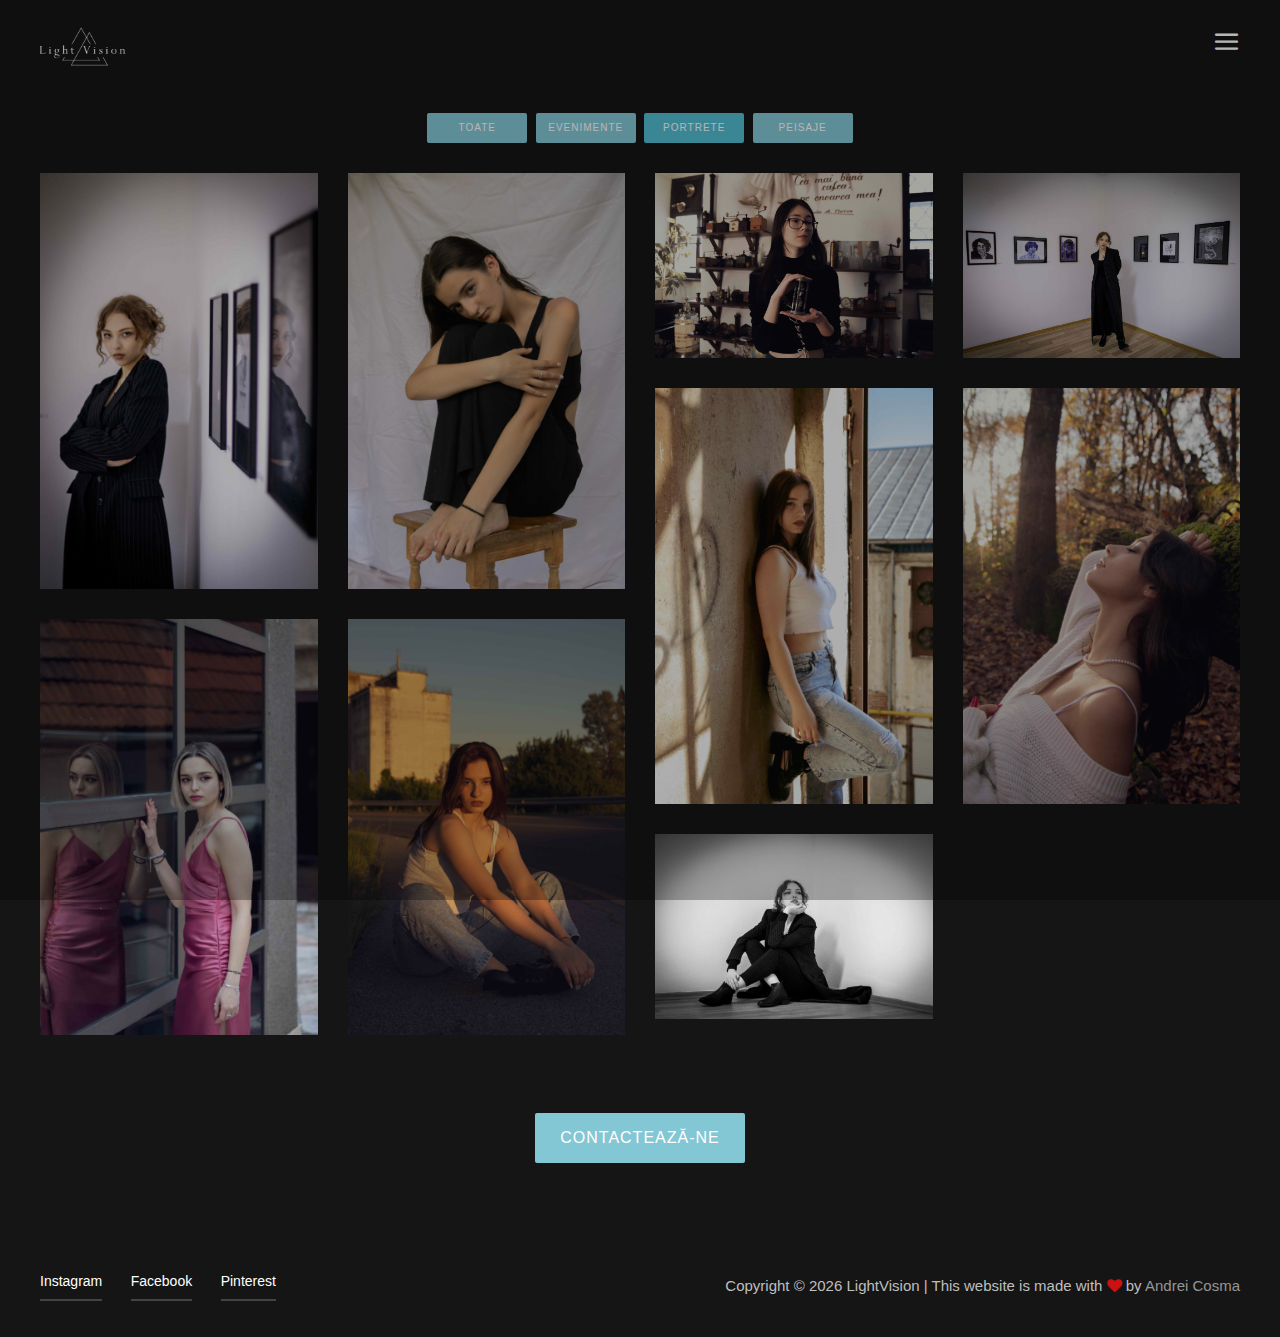
<file: galerie-portret.html>
<!DOCTYPE html>
<html lang="en">
<head>
	<title>Galerie | Portrete</title>
	<meta charset="UTF-8">
	<meta name="viewport" content="width=device-width, initial-scale=1.0">
	<link href="img/LogoLV.png" rel="icon" />

	<!-- SEO -->
	<meta name="description" content="LightVision - Aici pentru a captura cele mai importante momente din viata ta!">
	<meta name="keywords" content="Fotografie, Fotografi, LightVision, Bistrita">
	<link rel="canonical" href="https://lightvision-ph.com/galerie.html" />

	<!-- Stylesheets -->
	<link rel="stylesheet" href="css/bootstrap.min.css"/>
	<link rel="stylesheet" href="css/font-awesome.min.css"/>
	<link rel="stylesheet" href="css/elegant-icons.css"/>
	<link rel="stylesheet" href="css/fresco.css"/>

	<!-- Main Stylesheets -->
	<link rel="stylesheet" href="css/style.css"/>

	<!-- Google tag (gtag.js) -->
	<script async src="https://www.googletagmanager.com/gtag/js?id=G-X0J34ZD74Q"></script>
	<script>
  	window.dataLayer = window.dataLayer || [];
  	function gtag(){dataLayer.push(arguments);}
  	gtag('js', new Date());

 	 gtag('config', 'G-X0J34ZD74Q');
	</script>

</head>
<body>
	<!-- Page Preloder -->
	<div id="preloder">
		<div class="loader"></div>
	</div>

	<!-- Offcanvas Menu Section -->
	<div class="offcanvas-menu-wrapper">
		<div class="menu-header">
			<a href="./index.html" class="site-logo">
				<img src="img/LogoLVtransparent3.png" id="logoLV" alt="logo LightVision">
			</a>
			<div class="menu-switch" id="menu-canvas-close">
				<i class="icon_close"></i>
			</div>
		</div>
		<ul class="main-menu">
			<li><a href="index.html" >Acasa</a></li>
			<li><a href="galerie.html" class="active">Galerie</a></li>
			<li><a href="despre.html">Despre</a></li>
			<li><a href="contact.html">Contact</a></li>
		</ul>
		<div class="menu-footer">
			<div class="footer-social">
				<a href="https://www.instagram.com/lightvision.ph/" target="_blank">Instagram</a>
				<a href="https://facebook.com/light.vision.ph/" target="_blank">Facebook</a>
				<a href="https://ro.pinterest.com/phlightvision/" target="_blank">Pinterest</a>
			</div>
			<div class="copyright"><p>
				Copyright &copy; <script>document.write(new Date().getFullYear());</script> LightVision | This website is made with <i class="fa fa-heart" aria-hidden="true"></i> by <a href="https://www.linkedin.com/in/andrei-cosma-b185ab1a1" target="_blank">Andrei Cosma</a>
				</p></div>
			</div>
	</div>
	<!-- Offcanvas Menu Section end -->
	
	<!-- Header section -->
	<header class="header-section">
		<a href="./index.html" class="site-logo">
			<img src="img/LogoLVtransparent3.png" id="logoLV" alt="logo LightVision">
		</a>
		<div class="menu-switch" id="menu-canvas-show">
			<i class="icon_menu"></i>
		</div>
	</header>
	<!-- Header section end -->

	<!-- Gallery section -->

    <div class="text-center gallery-menu">
        <a href="galerie.html"><button  class="gallery-btn">Toate</button></a>
        <a href="galerie-eveniment.html"><button class="gallery-btn ">Evenimente</button></a>
        <a href="galerie-portret.html"><button  class="gallery-btn  gallery-active">Portrete</button></a>
        <a href="galerie-peisaj.html"><button  class="gallery-btn">Peisaje</button></a>
    </div>

    <div class="offcanvas-menu-wrapper">
    <ul class="main-menu">
        <li><a href="galerie.html" >Toate</a></li>
        <li><a href="galerie-eveniment.html" class="active">Evenimente</a></li>
        <li><a href="galerie-portret.html">Portrete</a></li>
        <li><a href="galerie-natura.html">Natură</a></li>
    </ul>
    </div>
	<section class="gallery-section">
		<div class="row gallery-gird">
			
			<div class="col-lg-4 col-xl-3 col-sm-6">
				<a class="gallery-item fresco" href="img/galerie/LightVision-1951.jpg" data-fresco-group="galerie">
					<img src="img/galerie/LightVision-1951.jpg" alt="">
					<div class="gi-text">
						<h4>Ședință foto</h4>
						<p>Vernisaj Casiana</p>
					</div>
				</a>
			</div>
			<div class="col-lg-4 col-xl-3 col-sm-6">
				<a class="gallery-item fresco" href="img/galerie/IMG_7406-17.jpg" data-fresco-group="galerie">
					<img src="img/galerie/IMG_7406-17.jpg" alt="">
					<div class="gi-text">
						<h4>Ședință foto</h4>
						<p>Iulia</p>
					</div>
				</a>
			</div>
			
			<div class="col-lg-4 col-xl-3 col-sm-6">
				<a class="gallery-item fresco" href="img/galerie/LightVision-58.jpg" data-fresco-group="galerie">
					<img src="img/galerie/LightVision-58.jpg" alt="">
					<div class="gi-text">
						<h4>Ședință foto</h4>
						<p>Dora</p>
					</div>
				</a>
			</div>
			<div class="col-lg-4 col-xl-3 col-sm-6">
				<a class="gallery-item fresco" href="img/galerie/LightVision-0419.jpg" data-fresco-group="galerie">
					<img src="img/galerie/LightVision-0419.jpg" alt="">
					<div class="gi-text">
						<h4>Ședință foto</h4>
						<p>Vernisaj Casiana</p>
					</div>
				</a>
			</div>
			<div class="col-lg-4 col-xl-3 col-sm-6">
				<a class="gallery-item fresco" href="img/galerie/IMG_6309-170.jpg" data-fresco-group="galerie">
					<img src="img/galerie/IMG_6309-170.jpg" alt="">
					<div class="gi-text">
						<h4>Ședință foto</h4>
						<p>Bogdana</p>
					</div>
				</a>
			</div>
			
			<div class="col-lg-4 col-xl-3 col-sm-6">
				<a class="gallery-item fresco" href="img/galerie/IMG_0209-129.jpg" data-fresco-group="galerie">
					<img src="img/galerie/IMG_0209-129.jpg" alt="">
					<div class="gi-text">
						<h4>Ședință foto</h4>
						<p>Adriana</p>
					</div>
				</a>
			</div>
			
			<div class="col-lg-4 col-xl-3 col-sm-6">
				<a class="gallery-item fresco" href="img/galerie/LightVision2-0078.jpg" data-fresco-group="galerie">
					<img src="img/galerie/LightVision2-0078.jpg" alt="">
					<div class="gi-text">
						<h4>Ședință foto</h4>
						<p>Ilinca</p>
					</div>
				</a>
			</div>
			<div class="col-lg-4 col-xl-3 col-sm-6">
				<a class="gallery-item fresco" href="img/galerie/IMG_6907-51.jpg" data-fresco-group="galerie">
					<img src="img/galerie/IMG_6907-51.jpg" alt="">
					<div class="gi-text">
						<h4>Ședință foto</h4>
						<p>Bogdana</p>
					</div>
				</a>
			</div>
			
			<div class="col-lg-4 col-xl-3 col-sm-6">
				<a class="gallery-item fresco" href="img/galerie/LightVision-1937.jpg" data-fresco-group="galerie">
					<img src="img/galerie/LightVision-1937.jpg" alt="">
					<div class="gi-text">
						<h4>Ședință foto</h4>
						<p>Vernisaj Casiana</p>
					</div>
				</a>
			</div>
		</div>
		<div class="text-center pt-5">
			<a href="contact.html"><button class="site-btn">Contactează-ne</button></a>
		</div>
	</section>
	<!-- Gallery section end -->

	<!-- Footer section -->
	<footer class="footer-section">
		<div class="footer-social">
			<a href="https://www.instagram.com/lightvision.ph/" target="_blank">Instagram</a>
			<a href="https://facebook.com/light.vision.ph/" target="_blank">Facebook</a>
			<a href="https://ro.pinterest.com/phlightvision/" target="_blank">Pinterest</a>
		</div>
		<div class="copyright"><p>
			Copyright &copy; <script>document.write(new Date().getFullYear());</script> LightVision | This website is made with <i class="fa fa-heart" aria-hidden="true"></i> by <a href="https://www.linkedin.com/in/andrei-cosma-b185ab1a1" target="_blank">Andrei Cosma</a>
			</p></div>
			  </footer>
	<!-- Footer section end -->

	<!--====== Javascripts & Jquery ======-->
	<script src="js/vendor/jquery-3.2.1.min.js"></script>
	<script src="js/bootstrap.min.js"></script>
	<script src="js/owl.carousel.min.js"></script>
	<script src="js/masonry.pkgd.min.js"></script>
	<script src="js/fresco.min.js"></script>
	<script src="js/main.js"></script>

	</body>
</html>
</file>
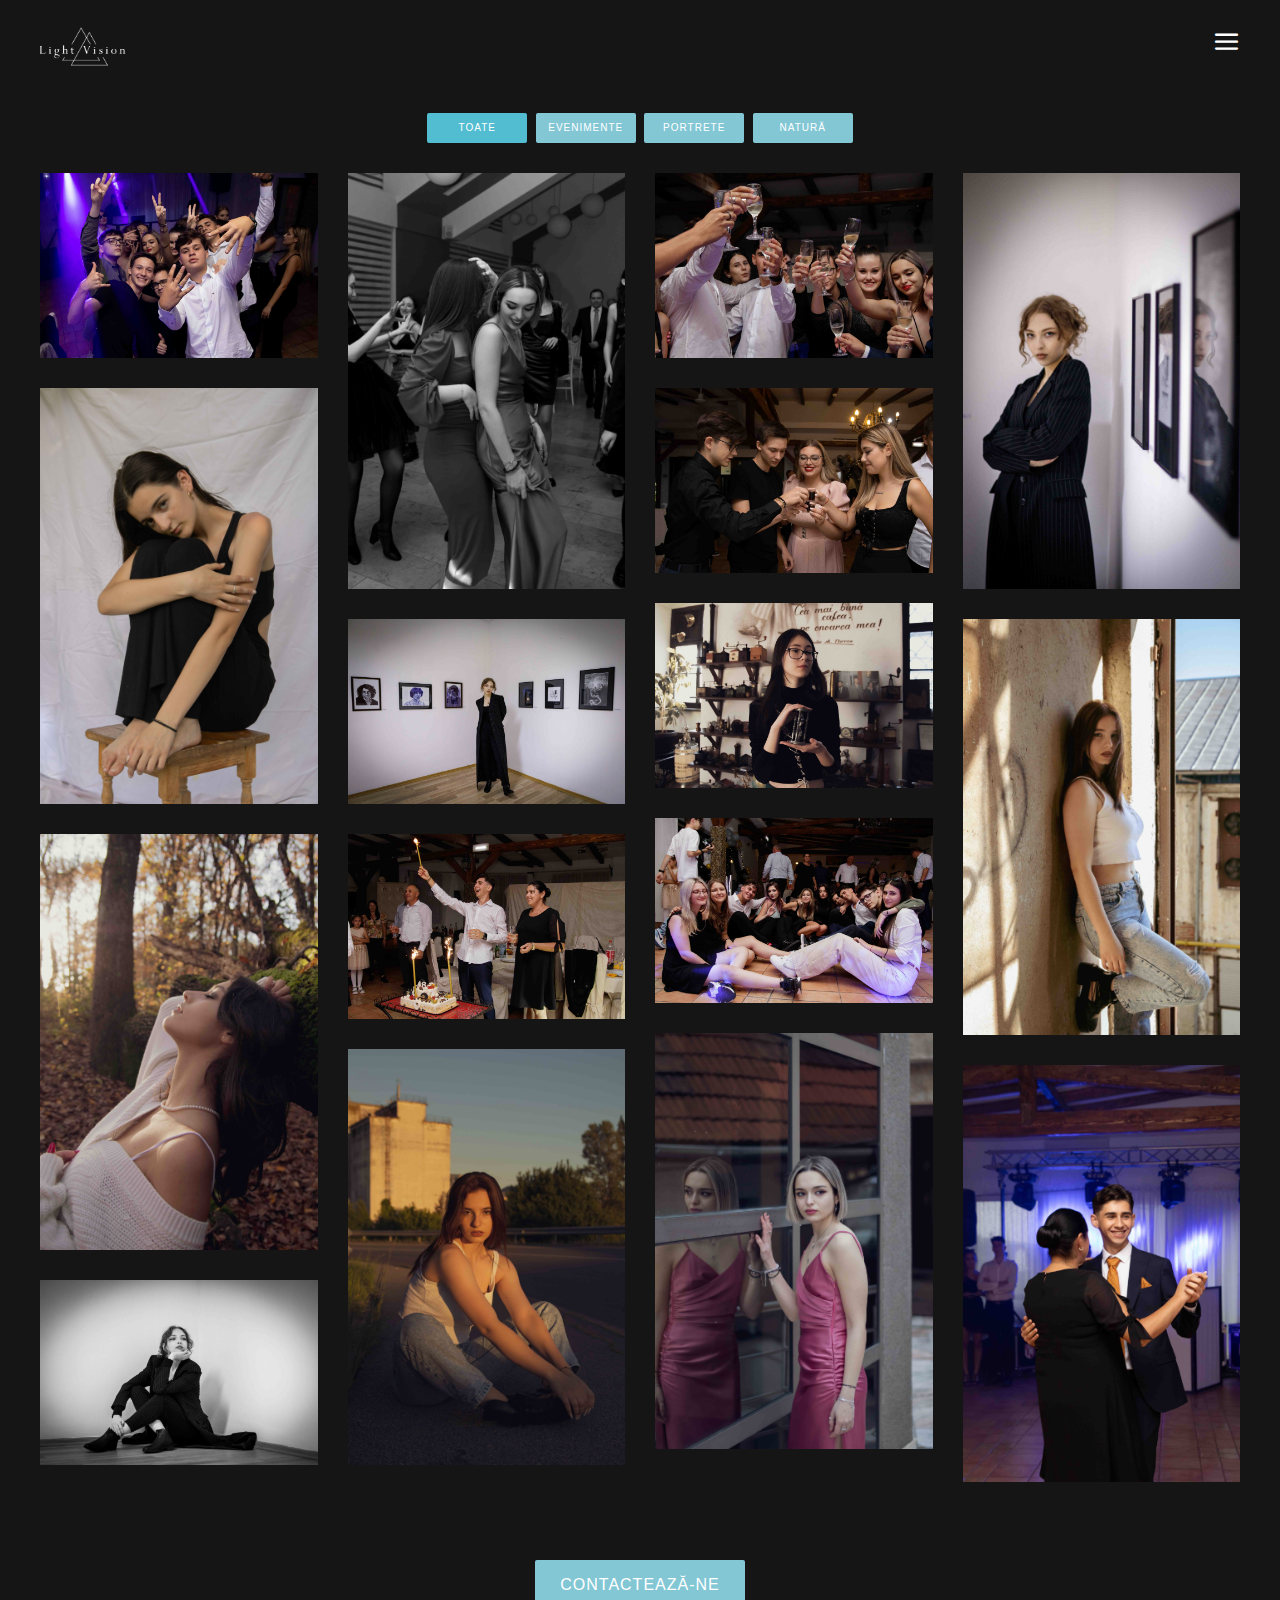
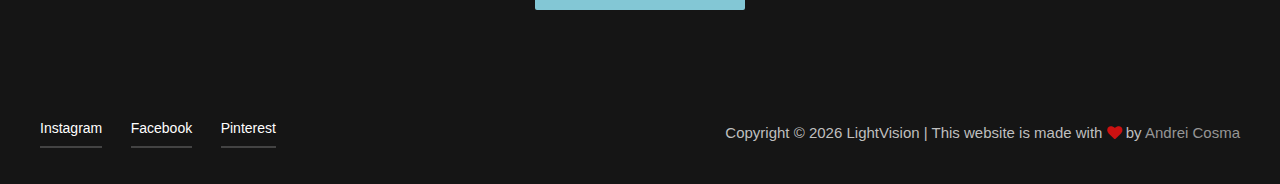
<file: galerie.html>
<!DOCTYPE html>
<html lang="en">
<head>
	<title>LightVision | Galerie</title>
	<meta charset="UTF-8">
	<meta name="viewport" content="width=device-width, initial-scale=1.0">
	<link href="img/LogoLV.png" rel="icon" />

	<!-- SEO -->
	<meta name="description" content="LightVision - Aici pentru a captura cele mai importante momente din viata ta!">
	<meta name="keywords" content="Fotografie, Fotografi, LightVision, Bistrita">
	<link rel="canonical" href="https://lightvision-ph.com/galerie.html" />

	<!-- Stylesheets -->
	<link rel="stylesheet" href="css/bootstrap.min.css"/>
	<link rel="stylesheet" href="css/font-awesome.min.css"/>
	<link rel="stylesheet" href="css/elegant-icons.css"/>
	<link rel="stylesheet" href="css/fresco.css"/>

	<!-- Main Stylesheets -->
	<link rel="stylesheet" href="css/style.css"/>

	<!-- Google tag (gtag.js) -->
	<script async src="https://www.googletagmanager.com/gtag/js?id=G-X0J34ZD74Q"></script>
	<script>
  	window.dataLayer = window.dataLayer || [];
  	function gtag(){dataLayer.push(arguments);}
  	gtag('js', new Date());

 	 gtag('config', 'G-X0J34ZD74Q');
	</script>

</head>
<body>
	<!-- Page Preloder -->
	<div id="preloder">
		<div class="loader"></div>
	</div>

	<!-- Offcanvas Menu Section -->
	<div class="offcanvas-menu-wrapper">
		<div class="menu-header">
			<a href="./index.html" class="site-logo">
				<img src="img/LogoLVtransparent3.png" id="logoLV" alt="logo LightVision">
			</a>
			<div class="menu-switch" id="menu-canvas-close">
				<i class="icon_close"></i>
			</div>
		</div>
		<ul class="main-menu">
			<li><a href="index.html" >Acasa</a></li>
			<li><a href="galerie.html" class="active">Galerie</a></li>
			<li><a href="despre.html">Despre</a></li>
			<li><a href="contact.html">Contact</a></li>
		</ul>
		<div class="menu-footer">
			<div class="footer-social">
				<a href="https://www.instagram.com/lightvision.ph/" target="_blank">Instagram</a>
				<a href="https://facebook.com/light.vision.ph/" target="_blank">Facebook</a>
				<a href="https://ro.pinterest.com/phlightvision/" target="_blank">Pinterest</a>
			</div>
			<div class="copyright"><p>
				Copyright &copy; <script>document.write(new Date().getFullYear());</script> LightVision | This website is made with <i class="fa fa-heart" aria-hidden="true"></i> by <a href="https://www.linkedin.com/in/andrei-cosma-b185ab1a1" target="_blank">Andrei Cosma</a>
				</p></div>
			</div>
	</div>
	<!-- Offcanvas Menu Section end -->
	
	<!-- Header section -->
	<header class="header-section">
		<a href="./index.html" class="site-logo">
			<img src="img/LogoLVtransparent3.png" id="logoLV" alt="logo LightVision">
		</a>
		<div class="menu-switch" id="menu-canvas-show">
			<i class="icon_menu"></i>
		</div>
	</header>
	<!-- Header section end -->

	<!-- Gallery section -->


    <div class="text-center gallery-menu">
        <a href="galerie.html"><button  class="gallery-btn gallery-active">Toate</button></a>
        <a href="galerie-eveniment.html"><button class="gallery-btn">Evenimente</button></a>
        <a href="galerie-portret.html"><button  class="gallery-btn">Portrete</button></a>
        <a href="galerie-natura.html"><button  class="gallery-btn">Natură</button></a>
    </div>

	<section class="gallery-section">
		<div class="row gallery-gird">
			<div class="col-lg-4 col-xl-3 col-sm-6">
				<a class="gallery-item fresco" href="img/galerie/IMG_9263-80.jpg" data-fresco-group="galerie">
					<img src="img/galerie/IMG_9263-80.jpg" alt="">
					<div class="gi-text">
						<h4>Eveniment</h4>
						<p>Majorat Ionuț</p>
					</div>
				</a>
			</div>
			<div class="col-lg-4 col-xl-3 col-sm-6">
				<a class="gallery-item fresco" href="img/galerie/LightVision-0624-2.jpg" data-fresco-group="galerie">
					<img src="img/galerie/LightVision-0624-2.jpg" alt="">
					<div class="gi-text">
						<h4>Eveniment</h4>
						<p>Majorat Ilinca</p>
					</div>
				</a>
			</div>
			<div class="col-lg-4 col-xl-3 col-sm-6">
				<a class="gallery-item fresco" href="img/galerie/IMG_9496-1.jpg" data-fresco-group="galerie">
					<img src="img/galerie/IMG_9496-1.jpg" alt="">
					<div class="gi-text">
						<h4>Eveniment</h4>
						<p>Majorat Ionuț</p>
					</div>
				</a>
			</div>
			<div class="col-lg-4 col-xl-3 col-sm-6">
				<a class="gallery-item fresco" href="img/galerie/LightVision-1951.jpg" data-fresco-group="galerie">
					<img src="img/galerie/LightVision-1951.jpg" alt="">
					<div class="gi-text">
						<h4>Ședință foto</h4>
						<p>Vernisaj Casiana</p>
					</div>
				</a>
			</div>
			<div class="col-lg-4 col-xl-3 col-sm-6">
				<a class="gallery-item fresco" href="img/galerie/IMG_7406-17.jpg" data-fresco-group="galerie">
					<img src="img/galerie/IMG_7406-17.jpg" alt="">
					<div class="gi-text">
						<h4>Ședință foto</h4>
						<p>Iulia</p>
					</div>
				</a>
			</div>
			<div class="col-lg-4 col-xl-3 col-sm-6">
				<a class="gallery-item fresco" href="img/galerie/IMG_8965-246.jpg" data-fresco-group="galerie">
					<img src="img/galerie/IMG_8965-246.jpg" alt="">
					<div class="gi-text">
						<h4>Eveniment</h4>
						<p>Majorat Ionuț</p>
					</div>
				</a>
			</div>
			<div class="col-lg-4 col-xl-3 col-sm-6">
				<a class="gallery-item fresco" href="img/galerie/LightVision-58.jpg" data-fresco-group="galerie">
					<img src="img/galerie/LightVision-58.jpg" alt="">
					<div class="gi-text">
						<h4>Ședință foto</h4>
						<p>Dora</p>
					</div>
				</a>
			</div>
			<div class="col-lg-4 col-xl-3 col-sm-6">
				<a class="gallery-item fresco" href="img/galerie/LightVision-0419.jpg" data-fresco-group="galerie">
					<img src="img/galerie/LightVision-0419.jpg" alt="">
					<div class="gi-text">
						<h4>Ședință foto</h4>
						<p>Vernisaj Casiana</p>
					</div>
				</a>
			</div>
			<div class="col-lg-4 col-xl-3 col-sm-6">
				<a class="gallery-item fresco" href="img/galerie/IMG_6309-170.jpg" data-fresco-group="galerie">
					<img src="img/galerie/IMG_6309-170.jpg" alt="">
					<div class="gi-text">
						<h4>Ședință foto</h4>
						<p>Bogdana</p>
					</div>
				</a>
			</div>
			<div class="col-lg-4 col-xl-3 col-sm-6">
				<a class="gallery-item fresco" href="img/galerie/IMG_9449-141.jpg" data-fresco-group="galerie">
					<img src="img/galerie/IMG_9449-141.jpg" alt="">
					<div class="gi-text">
						<h4>Eveniment</h4>
						<p>Majorat Ionuț</p>
					</div>
				</a>
			</div>
			<div class="col-lg-4 col-xl-3 col-sm-6">
				<a class="gallery-item fresco" href="img/galerie/IMG_0209-129.jpg" data-fresco-group="galerie">
					<img src="img/galerie/IMG_0209-129.jpg" alt="">
					<div class="gi-text">
						<h4>Ședință foto</h4>
						<p>Adriana</p>
					</div>
				</a>
			</div>
			<div class="col-lg-4 col-xl-3 col-sm-6">
				<a class="gallery-item fresco" href="img/galerie/IMG_9489-151.jpg" data-fresco-group="galerie">
					<img src="img/galerie/IMG_9489-151.jpg" alt="">
					<div class="gi-text">
						<h4>Eveniment</h4>
						<p>Majorat Ionuț</p>
					</div>
				</a>
			</div>
			<div class="col-lg-4 col-xl-3 col-sm-6">
				<a class="gallery-item fresco" href="img/galerie/LightVision2-0078.jpg" data-fresco-group="galerie">
					<img src="img/galerie/LightVision2-0078.jpg" alt="">
					<div class="gi-text">
						<h4>Ședință foto</h4>
						<p>Ilinca</p>
					</div>
				</a>
			</div>
			<div class="col-lg-4 col-xl-3 col-sm-6">
				<a class="gallery-item fresco" href="img/galerie/IMG_6907-51.jpg" data-fresco-group="galerie">
					<img src="img/galerie/IMG_6907-51.jpg" alt="">
					<div class="gi-text">
						<h4>Ședință foto</h4>
						<p>Bogdana</p>
					</div>
				</a>
			</div>
			<div class="col-lg-4 col-xl-3 col-sm-6">
				<a class="gallery-item fresco" href="img/galerie/IMG_8913-222.jpg" data-fresco-group="galerie">
					<img src="img/galerie/IMG_8913-222.jpg" alt="">
					<div class="gi-text">
						<h4>Eveniment</h4>
						<p>Majorat Ionuț</p>
					</div>
				</a>
			</div>
			<div class="col-lg-4 col-xl-3 col-sm-6">
				<a class="gallery-item fresco" href="img/galerie/LightVision-1937.jpg" data-fresco-group="galerie">
					<img src="img/galerie/LightVision-1937.jpg" alt="">
					<div class="gi-text">
						<h4>Ședință foto</h4>
						<p>Vernisaj Casiana</p>
					</div>
				</a>
			</div>
		</div>
		<div class="text-center pt-5">
			<a href="contact.html"><button class="site-btn">Contactează-ne</button></a>
		</div>
	</section>
	<!-- Gallery section end -->

	<!-- Footer section -->
	<footer class="footer-section">
		<div class="footer-social">
			<a href="https://www.instagram.com/lightvision.ph/" target="_blank">Instagram</a>
			<a href="https://facebook.com/light.vision.ph/" target="_blank">Facebook</a>
			<a href="https://ro.pinterest.com/phlightvision/" target="_blank">Pinterest</a>
		</div>
		<div class="copyright"><p>
			Copyright &copy; <script>document.write(new Date().getFullYear());</script> LightVision | This website is made with <i class="fa fa-heart" aria-hidden="true"></i> by <a href="https://www.linkedin.com/in/andrei-cosma-b185ab1a1" target="_blank">Andrei Cosma</a>
			</p></div>
			  </footer>
	<!-- Footer section end -->

	<!--====== Javascripts & Jquery ======-->
	<script src="js/vendor/jquery-3.2.1.min.js"></script>
	<script src="js/bootstrap.min.js"></script>
	<script src="js/owl.carousel.min.js"></script>
	<script src="js/masonry.pkgd.min.js"></script>
	<script src="js/fresco.min.js"></script>
	<script src="js/main.js"></script>

	</body>
</html>
</file>
<file: css/elegant-icons.css>
@font-face {
	font-family: 'ElegantIcons';
	src:url('../icon-fonts/ElegantIcons.eot');
	src:url('../icon-fonts/ElegantIcons.eot?#iefix') format('embedded-opentype'),
		url('../icon-fonts/ElegantIcons.woff') format('woff'),
		url('../icon-fonts/ElegantIcons.ttf') format('truetype'),
		url('../icon-fonts/ElegantIcons.svg#ElegantIcons') format('svg');
	font-weight: normal;
	font-style: normal;
}

/* Use the following CSS code if you want to use data attributes for inserting your icons */
[data-icon]:before {
	font-family: 'ElegantIcons';
	content: attr(data-icon);
	speak: none;
	font-weight: normal;
	font-variant: normal;
	text-transform: none;
	line-height: 1;
	-webkit-font-smoothing: antialiased;
	-moz-osx-font-smoothing: grayscale;
}

/* Use the following CSS code if you want to have a class per icon */
/*
Instead of a list of all class selectors,
you can use the generic selector below, but it's slower:
[class*="your-class-prefix"] {
*/
.arrow_up, .arrow_down, .arrow_left, .arrow_right, .arrow_left-up, .arrow_right-up, .arrow_right-down, .arrow_left-down, .arrow-up-down, .arrow_up-down_alt, .arrow_left-right_alt, .arrow_left-right, .arrow_expand_alt2, .arrow_expand_alt, .arrow_condense, .arrow_expand, .arrow_move, .arrow_carrot-up, .arrow_carrot-down, .arrow_carrot-left, .arrow_carrot-right, .arrow_carrot-2up, .arrow_carrot-2down, .arrow_carrot-2left, .arrow_carrot-2right, .arrow_carrot-up_alt2, .arrow_carrot-down_alt2, .arrow_carrot-left_alt2, .arrow_carrot-right_alt2, .arrow_carrot-2up_alt2, .arrow_carrot-2down_alt2, .arrow_carrot-2left_alt2, .arrow_carrot-2right_alt2, .arrow_triangle-up, .arrow_triangle-down, .arrow_triangle-left, .arrow_triangle-right, .arrow_triangle-up_alt2, .arrow_triangle-down_alt2, .arrow_triangle-left_alt2, .arrow_triangle-right_alt2, .arrow_back, .icon_minus-06, .icon_plus, .icon_close, .icon_check, .icon_minus_alt2, .icon_plus_alt2, .icon_close_alt2, .icon_check_alt2, .icon_zoom-out_alt, .icon_zoom-in_alt, .icon_search, .icon_box-empty, .icon_box-selected, .icon_minus-box, .icon_plus-box, .icon_box-checked, .icon_circle-empty, .icon_circle-slelected, .icon_stop_alt2, .icon_stop, .icon_pause_alt2, .icon_pause, .icon_menu, .icon_menu-square_alt2, .icon_menu-circle_alt2, .icon_ul, .icon_ol, .icon_adjust-horiz, .icon_adjust-vert, .icon_document_alt, .icon_documents_alt, .icon_pencil, .icon_pencil-edit_alt, .icon_pencil-edit, .icon_folder-alt, .icon_folder-open_alt, .icon_folder-add_alt, .icon_info_alt, .icon_error-oct_alt, .icon_error-circle_alt, .icon_error-triangle_alt, .icon_question_alt2, .icon_question, .icon_comment_alt, .icon_chat_alt, .icon_vol-mute_alt, .icon_volume-low_alt, .icon_volume-high_alt, .icon_quotations, .icon_quotations_alt2, .icon_clock_alt, .icon_lock_alt, .icon_lock-open_alt, .icon_key_alt, .icon_cloud_alt, .icon_cloud-upload_alt, .icon_cloud-download_alt, .icon_image, .icon_images, .icon_lightbulb_alt, .icon_gift_alt, .icon_house_alt, .icon_genius, .icon_mobile, .icon_tablet, .icon_laptop, .icon_desktop, .icon_camera_alt, .icon_mail_alt, .icon_cone_alt, .icon_ribbon_alt, .icon_bag_alt, .icon_creditcard, .icon_cart_alt, .icon_paperclip, .icon_tag_alt, .icon_tags_alt, .icon_trash_alt, .icon_cursor_alt, .icon_mic_alt, .icon_compass_alt, .icon_pin_alt, .icon_pushpin_alt, .icon_map_alt, .icon_drawer_alt, .icon_toolbox_alt, .icon_book_alt, .icon_calendar, .icon_film, .icon_table, .icon_contacts_alt, .icon_headphones, .icon_lifesaver, .icon_piechart, .icon_refresh, .icon_link_alt, .icon_link, .icon_loading, .icon_blocked, .icon_archive_alt, .icon_heart_alt, .icon_star_alt, .icon_star-half_alt, .icon_star, .icon_star-half, .icon_tools, .icon_tool, .icon_cog, .icon_cogs, .arrow_up_alt, .arrow_down_alt, .arrow_left_alt, .arrow_right_alt, .arrow_left-up_alt, .arrow_right-up_alt, .arrow_right-down_alt, .arrow_left-down_alt, .arrow_condense_alt, .arrow_expand_alt3, .arrow_carrot_up_alt, .arrow_carrot-down_alt, .arrow_carrot-left_alt, .arrow_carrot-right_alt, .arrow_carrot-2up_alt, .arrow_carrot-2dwnn_alt, .arrow_carrot-2left_alt, .arrow_carrot-2right_alt, .arrow_triangle-up_alt, .arrow_triangle-down_alt, .arrow_triangle-left_alt, .arrow_triangle-right_alt, .icon_minus_alt, .icon_plus_alt, .icon_close_alt, .icon_check_alt, .icon_zoom-out, .icon_zoom-in, .icon_stop_alt, .icon_menu-square_alt, .icon_menu-circle_alt, .icon_document, .icon_documents, .icon_pencil_alt, .icon_folder, .icon_folder-open, .icon_folder-add, .icon_folder_upload, .icon_folder_download, .icon_info, .icon_error-circle, .icon_error-oct, .icon_error-triangle, .icon_question_alt, .icon_comment, .icon_chat, .icon_vol-mute, .icon_volume-low, .icon_volume-high, .icon_quotations_alt, .icon_clock, .icon_lock, .icon_lock-open, .icon_key, .icon_cloud, .icon_cloud-upload, .icon_cloud-download, .icon_lightbulb, .icon_gift, .icon_house, .icon_camera, .icon_mail, .icon_cone, .icon_ribbon, .icon_bag, .icon_cart, .icon_tag, .icon_tags, .icon_trash, .icon_cursor, .icon_mic, .icon_compass, .icon_pin, .icon_pushpin, .icon_map, .icon_drawer, .icon_toolbox, .icon_book, .icon_contacts, .icon_archive, .icon_heart, .icon_profile, .icon_group, .icon_grid-2x2, .icon_grid-3x3, .icon_music, .icon_pause_alt, .icon_phone, .icon_upload, .icon_download, .social_facebook, .social_twitter, .social_pinterest, .social_googleplus, .social_tumblr, .social_tumbleupon, .social_wordpress, .social_instagram, .social_dribbble, .social_vimeo, .social_linkedin, .social_rss, .social_deviantart, .social_share, .social_myspace, .social_skype, .social_youtube, .social_picassa, .social_googledrive, .social_flickr, .social_blogger, .social_spotify, .social_delicious, .social_facebook_circle, .social_twitter_circle, .social_pinterest_circle, .social_googleplus_circle, .social_tumblr_circle, .social_stumbleupon_circle, .social_wordpress_circle, .social_instagram_circle, .social_dribbble_circle, .social_vimeo_circle, .social_linkedin_circle, .social_rss_circle, .social_deviantart_circle, .social_share_circle, .social_myspace_circle, .social_skype_circle, .social_youtube_circle, .social_picassa_circle, .social_googledrive_alt2, .social_flickr_circle, .social_blogger_circle, .social_spotify_circle, .social_delicious_circle, .social_facebook_square, .social_twitter_square, .social_pinterest_square, .social_googleplus_square, .social_tumblr_square, .social_stumbleupon_square, .social_wordpress_square, .social_instagram_square, .social_dribbble_square, .social_vimeo_square, .social_linkedin_square, .social_rss_square, .social_deviantart_square, .social_share_square, .social_myspace_square, .social_skype_square, .social_youtube_square, .social_picassa_square, .social_googledrive_square, .social_flickr_square, .social_blogger_square, .social_spotify_square, .social_delicious_square, .icon_printer, .icon_calulator, .icon_building, .icon_floppy, .icon_drive, .icon_search-2, .icon_id, .icon_id-2, .icon_puzzle, .icon_like, .icon_dislike, .icon_mug, .icon_currency, .icon_wallet, .icon_pens, .icon_easel, .icon_flowchart, .icon_datareport, .icon_briefcase, .icon_shield, .icon_percent, .icon_globe, .icon_globe-2, .icon_target, .icon_hourglass, .icon_balance, .icon_rook, .icon_printer-alt, .icon_calculator_alt, .icon_building_alt, .icon_floppy_alt, .icon_drive_alt, .icon_search_alt, .icon_id_alt, .icon_id-2_alt, .icon_puzzle_alt, .icon_like_alt, .icon_dislike_alt, .icon_mug_alt, .icon_currency_alt, .icon_wallet_alt, .icon_pens_alt, .icon_easel_alt, .icon_flowchart_alt, .icon_datareport_alt, .icon_briefcase_alt, .icon_shield_alt, .icon_percent_alt, .icon_globe_alt, .icon_clipboard {
	font-family: 'ElegantIcons';
	speak: none;
	font-style: normal;
	font-weight: normal;
	font-variant: normal;
	text-transform: none;
	line-height: 1;
	-webkit-font-smoothing: antialiased;
}
.arrow_up:before {
	content: "\21";
}
.arrow_down:before {
	content: "\22";
}
.arrow_left:before {
	content: "\23";
}
.arrow_right:before {
	content: "\24";
}
.arrow_left-up:before {
	content: "\25";
}
.arrow_right-up:before {
	content: "\26";
}
.arrow_right-down:before {
	content: "\27";
}
.arrow_left-down:before {
	content: "\28";
}
.arrow-up-down:before {
	content: "\29";
}
.arrow_up-down_alt:before {
	content: "\2a";
}
.arrow_left-right_alt:before {
	content: "\2b";
}
.arrow_left-right:before {
	content: "\2c";
}
.arrow_expand_alt2:before {
	content: "\2d";
}
.arrow_expand_alt:before {
	content: "\2e";
}
.arrow_condense:before {
	content: "\2f";
}
.arrow_expand:before {
	content: "\30";
}
.arrow_move:before {
	content: "\31";
}
.arrow_carrot-up:before {
	content: "\32";
}
.arrow_carrot-down:before {
	content: "\33";
}
.arrow_carrot-left:before {
	content: "\34";
}
.arrow_carrot-right:before {
	content: "\35";
}
.arrow_carrot-2up:before {
	content: "\36";
}
.arrow_carrot-2down:before {
	content: "\37";
}
.arrow_carrot-2left:before {
	content: "\38";
}
.arrow_carrot-2right:before {
	content: "\39";
}
.arrow_carrot-up_alt2:before {
	content: "\3a";
}
.arrow_carrot-down_alt2:before {
	content: "\3b";
}
.arrow_carrot-left_alt2:before {
	content: "\3c";
}
.arrow_carrot-right_alt2:before {
	content: "\3d";
}
.arrow_carrot-2up_alt2:before {
	content: "\3e";
}
.arrow_carrot-2down_alt2:before {
	content: "\3f";
}
.arrow_carrot-2left_alt2:before {
	content: "\40";
}
.arrow_carrot-2right_alt2:before {
	content: "\41";
}
.arrow_triangle-up:before {
	content: "\42";
}
.arrow_triangle-down:before {
	content: "\43";
}
.arrow_triangle-left:before {
	content: "\44";
}
.arrow_triangle-right:before {
	content: "\45";
}
.arrow_triangle-up_alt2:before {
	content: "\46";
}
.arrow_triangle-down_alt2:before {
	content: "\47";
}
.arrow_triangle-left_alt2:before {
	content: "\48";
}
.arrow_triangle-right_alt2:before {
	content: "\49";
}
.arrow_back:before {
	content: "\4a";
}
.icon_minus-06:before {
	content: "\4b";
}
.icon_plus:before {
	content: "\4c";
}
.icon_close:before {
	content: "\4d";
}
.icon_check:before {
	content: "\4e";
}
.icon_minus_alt2:before {
	content: "\4f";
}
.icon_plus_alt2:before {
	content: "\50";
}
.icon_close_alt2:before {
	content: "\51";
}
.icon_check_alt2:before {
	content: "\52";
}
.icon_zoom-out_alt:before {
	content: "\53";
}
.icon_zoom-in_alt:before {
	content: "\54";
}
.icon_search:before {
	content: "\55";
}
.icon_box-empty:before {
	content: "\56";
}
.icon_box-selected:before {
	content: "\57";
}
.icon_minus-box:before {
	content: "\58";
}
.icon_plus-box:before {
	content: "\59";
}
.icon_box-checked:before {
	content: "\5a";
}
.icon_circle-empty:before {
	content: "\5b";
}
.icon_circle-slelected:before {
	content: "\5c";
}
.icon_stop_alt2:before {
	content: "\5d";
}
.icon_stop:before {
	content: "\5e";
}
.icon_pause_alt2:before {
	content: "\5f";
}
.icon_pause:before {
	content: "\60";
}
.icon_menu:before {
	content: "\61";
}
.icon_menu-square_alt2:before {
	content: "\62";
}
.icon_menu-circle_alt2:before {
	content: "\63";
}
.icon_ul:before {
	content: "\64";
}
.icon_ol:before {
	content: "\65";
}
.icon_adjust-horiz:before {
	content: "\66";
}
.icon_adjust-vert:before {
	content: "\67";
}
.icon_document_alt:before {
	content: "\68";
}
.icon_documents_alt:before {
	content: "\69";
}
.icon_pencil:before {
	content: "\6a";
}
.icon_pencil-edit_alt:before {
	content: "\6b";
}
.icon_pencil-edit:before {
	content: "\6c";
}
.icon_folder-alt:before {
	content: "\6d";
}
.icon_folder-open_alt:before {
	content: "\6e";
}
.icon_folder-add_alt:before {
	content: "\6f";
}
.icon_info_alt:before {
	content: "\70";
}
.icon_error-oct_alt:before {
	content: "\71";
}
.icon_error-circle_alt:before {
	content: "\72";
}
.icon_error-triangle_alt:before {
	content: "\73";
}
.icon_question_alt2:before {
	content: "\74";
}
.icon_question:before {
	content: "\75";
}
.icon_comment_alt:before {
	content: "\76";
}
.icon_chat_alt:before {
	content: "\77";
}
.icon_vol-mute_alt:before {
	content: "\78";
}
.icon_volume-low_alt:before {
	content: "\79";
}
.icon_volume-high_alt:before {
	content: "\7a";
}
.icon_quotations:before {
	content: "\7b";
}
.icon_quotations_alt2:before {
	content: "\7c";
}
.icon_clock_alt:before {
	content: "\7d";
}
.icon_lock_alt:before {
	content: "\7e";
}
.icon_lock-open_alt:before {
	content: "\e000";
}
.icon_key_alt:before {
	content: "\e001";
}
.icon_cloud_alt:before {
	content: "\e002";
}
.icon_cloud-upload_alt:before {
	content: "\e003";
}
.icon_cloud-download_alt:before {
	content: "\e004";
}
.icon_image:before {
	content: "\e005";
}
.icon_images:before {
	content: "\e006";
}
.icon_lightbulb_alt:before {
	content: "\e007";
}
.icon_gift_alt:before {
	content: "\e008";
}
.icon_house_alt:before {
	content: "\e009";
}
.icon_genius:before {
	content: "\e00a";
}
.icon_mobile:before {
	content: "\e00b";
}
.icon_tablet:before {
	content: "\e00c";
}
.icon_laptop:before {
	content: "\e00d";
}
.icon_desktop:before {
	content: "\e00e";
}
.icon_camera_alt:before {
	content: "\e00f";
}
.icon_mail_alt:before {
	content: "\e010";
}
.icon_cone_alt:before {
	content: "\e011";
}
.icon_ribbon_alt:before {
	content: "\e012";
}
.icon_bag_alt:before {
	content: "\e013";
}
.icon_creditcard:before {
	content: "\e014";
}
.icon_cart_alt:before {
	content: "\e015";
}
.icon_paperclip:before {
	content: "\e016";
}
.icon_tag_alt:before {
	content: "\e017";
}
.icon_tags_alt:before {
	content: "\e018";
}
.icon_trash_alt:before {
	content: "\e019";
}
.icon_cursor_alt:before {
	content: "\e01a";
}
.icon_mic_alt:before {
	content: "\e01b";
}
.icon_compass_alt:before {
	content: "\e01c";
}
.icon_pin_alt:before {
	content: "\e01d";
}
.icon_pushpin_alt:before {
	content: "\e01e";
}
.icon_map_alt:before {
	content: "\e01f";
}
.icon_drawer_alt:before {
	content: "\e020";
}
.icon_toolbox_alt:before {
	content: "\e021";
}
.icon_book_alt:before {
	content: "\e022";
}
.icon_calendar:before {
	content: "\e023";
}
.icon_film:before {
	content: "\e024";
}
.icon_table:before {
	content: "\e025";
}
.icon_contacts_alt:before {
	content: "\e026";
}
.icon_headphones:before {
	content: "\e027";
}
.icon_lifesaver:before {
	content: "\e028";
}
.icon_piechart:before {
	content: "\e029";
}
.icon_refresh:before {
	content: "\e02a";
}
.icon_link_alt:before {
	content: "\e02b";
}
.icon_link:before {
	content: "\e02c";
}
.icon_loading:before {
	content: "\e02d";
}
.icon_blocked:before {
	content: "\e02e";
}
.icon_archive_alt:before {
	content: "\e02f";
}
.icon_heart_alt:before {
	content: "\e030";
}
.icon_star_alt:before {
	content: "\e031";
}
.icon_star-half_alt:before {
	content: "\e032";
}
.icon_star:before {
	content: "\e033";
}
.icon_star-half:before {
	content: "\e034";
}
.icon_tools:before {
	content: "\e035";
}
.icon_tool:before {
	content: "\e036";
}
.icon_cog:before {
	content: "\e037";
}
.icon_cogs:before {
	content: "\e038";
}
.arrow_up_alt:before {
	content: "\e039";
}
.arrow_down_alt:before {
	content: "\e03a";
}
.arrow_left_alt:before {
	content: "\e03b";
}
.arrow_right_alt:before {
	content: "\e03c";
}
.arrow_left-up_alt:before {
	content: "\e03d";
}
.arrow_right-up_alt:before {
	content: "\e03e";
}
.arrow_right-down_alt:before {
	content: "\e03f";
}
.arrow_left-down_alt:before {
	content: "\e040";
}
.arrow_condense_alt:before {
	content: "\e041";
}
.arrow_expand_alt3:before {
	content: "\e042";
}
.arrow_carrot_up_alt:before {
	content: "\e043";
}
.arrow_carrot-down_alt:before {
	content: "\e044";
}
.arrow_carrot-left_alt:before {
	content: "\e045";
}
.arrow_carrot-right_alt:before {
	content: "\e046";
}
.arrow_carrot-2up_alt:before {
	content: "\e047";
}
.arrow_carrot-2dwnn_alt:before {
	content: "\e048";
}
.arrow_carrot-2left_alt:before {
	content: "\e049";
}
.arrow_carrot-2right_alt:before {
	content: "\e04a";
}
.arrow_triangle-up_alt:before {
	content: "\e04b";
}
.arrow_triangle-down_alt:before {
	content: "\e04c";
}
.arrow_triangle-left_alt:before {
	content: "\e04d";
}
.arrow_triangle-right_alt:before {
	content: "\e04e";
}
.icon_minus_alt:before {
	content: "\e04f";
}
.icon_plus_alt:before {
	content: "\e050";
}
.icon_close_alt:before {
	content: "\e051";
}
.icon_check_alt:before {
	content: "\e052";
}
.icon_zoom-out:before {
	content: "\e053";
}
.icon_zoom-in:before {
	content: "\e054";
}
.icon_stop_alt:before {
	content: "\e055";
}
.icon_menu-square_alt:before {
	content: "\e056";
}
.icon_menu-circle_alt:before {
	content: "\e057";
}
.icon_document:before {
	content: "\e058";
}
.icon_documents:before {
	content: "\e059";
}
.icon_pencil_alt:before {
	content: "\e05a";
}
.icon_folder:before {
	content: "\e05b";
}
.icon_folder-open:before {
	content: "\e05c";
}
.icon_folder-add:before {
	content: "\e05d";
}
.icon_folder_upload:before {
	content: "\e05e";
}
.icon_folder_download:before {
	content: "\e05f";
}
.icon_info:before {
	content: "\e060";
}
.icon_error-circle:before {
	content: "\e061";
}
.icon_error-oct:before {
	content: "\e062";
}
.icon_error-triangle:before {
	content: "\e063";
}
.icon_question_alt:before {
	content: "\e064";
}
.icon_comment:before {
	content: "\e065";
}
.icon_chat:before {
	content: "\e066";
}
.icon_vol-mute:before {
	content: "\e067";
}
.icon_volume-low:before {
	content: "\e068";
}
.icon_volume-high:before {
	content: "\e069";
}
.icon_quotations_alt:before {
	content: "\e06a";
}
.icon_clock:before {
	content: "\e06b";
}
.icon_lock:before {
	content: "\e06c";
}
.icon_lock-open:before {
	content: "\e06d";
}
.icon_key:before {
	content: "\e06e";
}
.icon_cloud:before {
	content: "\e06f";
}
.icon_cloud-upload:before {
	content: "\e070";
}
.icon_cloud-download:before {
	content: "\e071";
}
.icon_lightbulb:before {
	content: "\e072";
}
.icon_gift:before {
	content: "\e073";
}
.icon_house:before {
	content: "\e074";
}
.icon_camera:before {
	content: "\e075";
}
.icon_mail:before {
	content: "\e076";
}
.icon_cone:before {
	content: "\e077";
}
.icon_ribbon:before {
	content: "\e078";
}
.icon_bag:before {
	content: "\e079";
}
.icon_cart:before {
	content: "\e07a";
}
.icon_tag:before {
	content: "\e07b";
}
.icon_tags:before {
	content: "\e07c";
}
.icon_trash:before {
	content: "\e07d";
}
.icon_cursor:before {
	content: "\e07e";
}
.icon_mic:before {
	content: "\e07f";
}
.icon_compass:before {
	content: "\e080";
}
.icon_pin:before {
	content: "\e081";
}
.icon_pushpin:before {
	content: "\e082";
}
.icon_map:before {
	content: "\e083";
}
.icon_drawer:before {
	content: "\e084";
}
.icon_toolbox:before {
	content: "\e085";
}
.icon_book:before {
	content: "\e086";
}
.icon_contacts:before {
	content: "\e087";
}
.icon_archive:before {
	content: "\e088";
}
.icon_heart:before {
	content: "\e089";
}
.icon_profile:before {
	content: "\e08a";
}
.icon_group:before {
	content: "\e08b";
}
.icon_grid-2x2:before {
	content: "\e08c";
}
.icon_grid-3x3:before {
	content: "\e08d";
}
.icon_music:before {
	content: "\e08e";
}
.icon_pause_alt:before {
	content: "\e08f";
}
.icon_phone:before {
	content: "\e090";
}
.icon_upload:before {
	content: "\e091";
}
.icon_download:before {
	content: "\e092";
}
.social_facebook:before {
	content: "\e093";
}
.social_twitter:before {
	content: "\e094";
}
.social_pinterest:before {
	content: "\e095";
}
.social_googleplus:before {
	content: "\e096";
}
.social_tumblr:before {
	content: "\e097";
}
.social_tumbleupon:before {
	content: "\e098";
}
.social_wordpress:before {
	content: "\e099";
}
.social_instagram:before {
	content: "\e09a";
}
.social_dribbble:before {
	content: "\e09b";
}
.social_vimeo:before {
	content: "\e09c";
}
.social_linkedin:before {
	content: "\e09d";
}
.social_rss:before {
	content: "\e09e";
}
.social_deviantart:before {
	content: "\e09f";
}
.social_share:before {
	content: "\e0a0";
}
.social_myspace:before {
	content: "\e0a1";
}
.social_skype:before {
	content: "\e0a2";
}
.social_youtube:before {
	content: "\e0a3";
}
.social_picassa:before {
	content: "\e0a4";
}
.social_googledrive:before {
	content: "\e0a5";
}
.social_flickr:before {
	content: "\e0a6";
}
.social_blogger:before {
	content: "\e0a7";
}
.social_spotify:before {
	content: "\e0a8";
}
.social_delicious:before {
	content: "\e0a9";
}
.social_facebook_circle:before {
	content: "\e0aa";
}
.social_twitter_circle:before {
	content: "\e0ab";
}
.social_pinterest_circle:before {
	content: "\e0ac";
}
.social_googleplus_circle:before {
	content: "\e0ad";
}
.social_tumblr_circle:before {
	content: "\e0ae";
}
.social_stumbleupon_circle:before {
	content: "\e0af";
}
.social_wordpress_circle:before {
	content: "\e0b0";
}
.social_instagram_circle:before {
	content: "\e0b1";
}
.social_dribbble_circle:before {
	content: "\e0b2";
}
.social_vimeo_circle:before {
	content: "\e0b3";
}
.social_linkedin_circle:before {
	content: "\e0b4";
}
.social_rss_circle:before {
	content: "\e0b5";
}
.social_deviantart_circle:before {
	content: "\e0b6";
}
.social_share_circle:before {
	content: "\e0b7";
}
.social_myspace_circle:before {
	content: "\e0b8";
}
.social_skype_circle:before {
	content: "\e0b9";
}
.social_youtube_circle:before {
	content: "\e0ba";
}
.social_picassa_circle:before {
	content: "\e0bb";
}
.social_googledrive_alt2:before {
	content: "\e0bc";
}
.social_flickr_circle:before {
	content: "\e0bd";
}
.social_blogger_circle:before {
	content: "\e0be";
}
.social_spotify_circle:before {
	content: "\e0bf";
}
.social_delicious_circle:before {
	content: "\e0c0";
}
.social_facebook_square:before {
	content: "\e0c1";
}
.social_twitter_square:before {
	content: "\e0c2";
}
.social_pinterest_square:before {
	content: "\e0c3";
}
.social_googleplus_square:before {
	content: "\e0c4";
}
.social_tumblr_square:before {
	content: "\e0c5";
}
.social_stumbleupon_square:before {
	content: "\e0c6";
}
.social_wordpress_square:before {
	content: "\e0c7";
}
.social_instagram_square:before {
	content: "\e0c8";
}
.social_dribbble_square:before {
	content: "\e0c9";
}
.social_vimeo_square:before {
	content: "\e0ca";
}
.social_linkedin_square:before {
	content: "\e0cb";
}
.social_rss_square:before {
	content: "\e0cc";
}
.social_deviantart_square:before {
	content: "\e0cd";
}
.social_share_square:before {
	content: "\e0ce";
}
.social_myspace_square:before {
	content: "\e0cf";
}
.social_skype_square:before {
	content: "\e0d0";
}
.social_youtube_square:before {
	content: "\e0d1";
}
.social_picassa_square:before {
	content: "\e0d2";
}
.social_googledrive_square:before {
	content: "\e0d3";
}
.social_flickr_square:before {
	content: "\e0d4";
}
.social_blogger_square:before {
	content: "\e0d5";
}
.social_spotify_square:before {
	content: "\e0d6";
}
.social_delicious_square:before {
	content: "\e0d7";
}
.icon_printer:before {
	content: "\e103";
}
.icon_calulator:before {
	content: "\e0ee";
}
.icon_building:before {
	content: "\e0ef";
}
.icon_floppy:before {
	content: "\e0e8";
}
.icon_drive:before {
	content: "\e0ea";
}
.icon_search-2:before {
	content: "\e101";
}
.icon_id:before {
	content: "\e107";
}
.icon_id-2:before {
	content: "\e108";
}
.icon_puzzle:before {
	content: "\e102";
}
.icon_like:before {
	content: "\e106";
}
.icon_dislike:before {
	content: "\e0eb";
}
.icon_mug:before {
	content: "\e105";
}
.icon_currency:before {
	content: "\e0ed";
}
.icon_wallet:before {
	content: "\e100";
}
.icon_pens:before {
	content: "\e104";
}
.icon_easel:before {
	content: "\e0e9";
}
.icon_flowchart:before {
	content: "\e109";
}
.icon_datareport:before {
	content: "\e0ec";
}
.icon_briefcase:before {
	content: "\e0fe";
}
.icon_shield:before {
	content: "\e0f6";
}
.icon_percent:before {
	content: "\e0fb";
}
.icon_globe:before {
	content: "\e0e2";
}
.icon_globe-2:before {
	content: "\e0e3";
}
.icon_target:before {
	content: "\e0f5";
}
.icon_hourglass:before {
	content: "\e0e1";
}
.icon_balance:before {
	content: "\e0ff";
}
.icon_rook:before {
	content: "\e0f8";
}
.icon_printer-alt:before {
	content: "\e0fa";
}
.icon_calculator_alt:before {
	content: "\e0e7";
}
.icon_building_alt:before {
	content: "\e0fd";
}
.icon_floppy_alt:before {
	content: "\e0e4";
}
.icon_drive_alt:before {
	content: "\e0e5";
}
.icon_search_alt:before {
	content: "\e0f7";
}
.icon_id_alt:before {
	content: "\e0e0";
}
.icon_id-2_alt:before {
	content: "\e0fc";
}
.icon_puzzle_alt:before {
	content: "\e0f9";
}
.icon_like_alt:before {
	content: "\e0dd";
}
.icon_dislike_alt:before {
	content: "\e0f1";
}
.icon_mug_alt:before {
	content: "\e0dc";
}
.icon_currency_alt:before {
	content: "\e0f3";
}
.icon_wallet_alt:before {
	content: "\e0d8";
}
.icon_pens_alt:before {
	content: "\e0db";
}
.icon_easel_alt:before {
	content: "\e0f0";
}
.icon_flowchart_alt:before {
	content: "\e0df";
}
.icon_datareport_alt:before {
	content: "\e0f2";
}
.icon_briefcase_alt:before {
	content: "\e0f4";
}
.icon_shield_alt:before {
	content: "\e0d9";
}
.icon_percent_alt:before {
	content: "\e0da";
}
.icon_globe_alt:before {
	content: "\e0de";
}
.icon_clipboard:before {
	content: "\e0e6";
}


	.glyph {
		float: left;
		text-align: center;
		padding: .75em;
		margin: .4em 1.5em .75em 0;
		width: 6em;
text-shadow: none;
	}
        .glyph_big {
        font-size: 128px;
        color: #59c5dc;
        float: left;
        margin-right: 20px;
        }

        .glyph div { padding-bottom: 10px;}

	.glyph input {
		font-family: consolas, monospace;
		font-size: 12px;
		width: 100%;
		text-align: center;
		border: 0;
		box-shadow: 0 0 0 1px #ccc;
		padding: .2em;
                -moz-border-radius: 5px;
                -webkit-border-radius: 5px;
	}
	.centered {
		margin-left: auto;
		margin-right: auto;
	}
	.glyph .fs1 {
		font-size: 2em;
	}
</file>
<file: css/style.css>
/*----------------------------------------*/

/* Template default CSS
/*----------------------------------------*/

#logoLV{
	height: 45px;
	width: 90px;
}

.team-parent{
	display: flex;
	align-items: center;
}

.team-child1{
	margin-left: auto;
}

.team-child2{
	margin-right: auto;
}

@import url("https://fonts.googleapis.com/css?family=Poppins:300,300i,400,400i,500,500i,600,600i,700,700i&display=swap");
@import url("https://fonts.googleapis.com/css?family=Roboto:400,400i,700&display=swap");
html, body {
	height: 100%;
	font-family: "Poppins", sans-serif;
	-webkit-font-smoothing: antialiased;
	background: #151515;
}
h1, h2, h3, h4, h5, h6 {
	margin: 0;
	color: #333333;
	font-weight: 600;
}
h1 {
	font-size: 70px;
}
h2 {
	font-size: 32px;
}
h3 {
	font-size: 30px;
}
h4 {
	font-size: 24px;
}
h5 {
	font-size: 18px;
}
h6 {
	font-size: 16px;
}
p {
	font-size: 15px;
	color: #bfbfbf;
	line-height: 1.8;
}
img {
	max-width: 100%;
}
input:focus, select:focus, button:focus, textarea:focus {
	outline: none;
}
a:hover, a:focus {
	text-decoration: none;
	outline: none;
}
ul, ol {
	padding: 0;
	margin: 0;
}
@media (min-width: 1200px) {
	.container {
		max-width: 1200px;
	}
}
/*---------------------
   Helper CSS
 -----------------------*/

.section-title {
	text-align: center;
	margin-bottom: 55px;
}
.section-title img {
	margin-bottom: 15px;
}
.section-title h2 {
	font-weight: 400;
	font-size: 38px;
	text-transform: uppercase;
}
.section-title p {
	padding-top: 15px;
	margin-bottom: 0;
}
.set-bg {
	background-repeat: no-repeat;
	background-size: cover;
	background-position: top center;
}
.spad {
	padding-top: 110px;
	padding-bottom: 105px;
}
.text-white h1, .text-white h2, .text-white h3, .text-white h4, .text-white h5, .text-white h6, .text-white p, .text-white span, .text-white li, .text-white a {
	color: #fff;
}
/*---------------------
  Commom elements
-----------------------*/

.site-btn {
	display: inline-block;
	font-size: 16px;
	padding: 17px 25px;
	min-width: 170px;
	color: #fff;
	background: #83c7d5;
	line-height: 1;
	letter-spacing: 1px;
	text-transform: uppercase;
	text-align: center;
	font-weight: 500;
	border: none;
	border-radius: 2px;
}
.site-btn i {
	font-size: 24px;
	position: relative;
	top: 5px;
	margin-left: 4px;
}
.site-btn:hover {
	color: #fff;
}
/* Preloder */

#preloder {
	position: fixed;
	width: 100%;
	height: 100%;
	top: 0;
	left: 0;
	z-index: 999999;
	background: #000;
}
.loader {
	width: 40px;
	height: 40px;
	position: absolute;
	top: 50%;
	left: 50%;
	margin-top: -13px;
	margin-left: -13px;
	border-radius: 60px;
	animation: loader 0.8s linear infinite;
	-webkit-animation: loader 0.8s linear infinite;
}
@keyframes loader {
	0% {
		-webkit-transform: rotate(0deg);
		transform: rotate(0deg);
		border: 4px solid #f44336;
		border-left-color: transparent;
	}
	50% {
		-webkit-transform: rotate(180deg);
		transform: rotate(180deg);
		border: 4px solid #673ab7;
		border-left-color: transparent;
	}
	100% {
		-webkit-transform: rotate(360deg);
		transform: rotate(360deg);
		border: 4px solid #f44336;
		border-left-color: transparent;
	}
}
@-webkit-keyframes loader {
	0% {
		-webkit-transform: rotate(0deg);
		border: 4px solid #f44336;
		border-left-color: transparent;
	}
	50% {
		-webkit-transform: rotate(180deg);
		border: 4px solid #673ab7;
		border-left-color: transparent;
	}
	100% {
		-webkit-transform: rotate(360deg);
		border: 4px solid #f44336;
		border-left-color: transparent;
	}
}
.offcanvas-menu-wrapper {
	display: none;
	position: fixed;
	width: 100%;
	height: 100%;
	left: 0;
	top: 0;
	background: #151515;
	z-index: 9999;
	align-items: center;
	justify-content: center;
}
.offcanvas-menu-wrapper .menu-switch {
	position: relative;
	top: 50px;
	opacity: 0;
	filter: alpha(opacity=0);
}
.menu-header {
	position: absolute;
	width: 100%;
	top: 0;
	left: 0;
	padding: 24px 35px 14px 40px;
}
.main-menu {
	list-style: none;
	display: inline-block;
	text-align: center;
}
.main-menu li {
	display: block;
	margin-bottom: 15px;
	position: relative;
	top: 50px;
	opacity: 0;
	filter: alpha(opacity=0);
}
.main-menu li:nth-child(5) {
	-webkit-transition: all 0.5s ease 0s;
	-moz-transition: all 0.5s ease 0s;
	-o-transition: all 0.5s ease 0s;
	transition: all 0.5s ease 0s;
}
.main-menu li:nth-child(4) {
	-webkit-transition: all 0.5s ease 0.2s;
	-moz-transition: all 0.5s ease 0.2s;
	-o-transition: all 0.5s ease 0.2s;
	transition: all 0.5s ease 0.2s;
}
.main-menu li:nth-child(3) {
	-webkit-transition: all 0.5s ease 0.4s;
	-moz-transition: all 0.5s ease 0.4s;
	-o-transition: all 0.5s ease 0.4s;
	transition: all 0.5s ease 0.4s;
}
.main-menu li:nth-child(2) {
	-webkit-transition: all 0.5s ease 0.6s;
	-moz-transition: all 0.5s ease 0.6s;
	-o-transition: all 0.5s ease 0.6s;
	transition: all 0.5s ease 0.6s;
}
.main-menu li:nth-child(1) {
	-webkit-transition: all 0.5s ease 0.8s;
	-moz-transition: all 0.5s ease 0.8s;
	-o-transition: all 0.5s ease 0.8s;
	transition: all 0.5s ease 0.8s;
}
.main-menu li:last-child {
	margin-bottom: 0;
}
.main-menu li a {
	font-size: 48px;
	font-weight: 700;
	color: #fff;
	font-family: "Roboto", sans-serif;
	transition: all 0.3s;
}
@media (max-width: 576px) {
	.main-menu li a {
		font-size: 30px;
	}
}
.main-menu li a:hover, .main-menu li a.active {
	color: #83c7d5;
}
.menu-footer {
	padding: 26px 40px 22px;
	position: absolute;
	width: 100%;
	left: 0;
	bottom: 0;
}
@media only screen and (min-width: 576px) and (max-width: 767px), (max-width: 576px) {
	.menu-footer {
		display: none;
	}
}
.active .menu-switch {
	top: 0;
	opacity: 1;
	filter: alpha(opacity=100);
	-webkit-transition: all 0.5s ease 0.2s;
	-moz-transition: all 0.5s ease 0.2s;
	-o-transition: all 0.5s ease 0.2s;
	transition: all 0.5s ease 0.2s;
}
.active .main-menu li {
	top: 0;
	opacity: 1;
	filter: alpha(opacity=100);
}
.active .main-menu li:nth-child(1) {
	-webkit-transition: all 0.5s ease 0s;
	-moz-transition: all 0.5s ease 0s;
	-o-transition: all 0.5s ease 0s;
	transition: all 0.5s ease 0s;
}
.active .main-menu li:nth-child(2) {
	-webkit-transition: all 0.5s ease 0.2s;
	-moz-transition: all 0.5s ease 0.2s;
	-o-transition: all 0.5s ease 0.2s;
	transition: all 0.5s ease 0.2s;
}
.active .main-menu li:nth-child(3) {
	-webkit-transition: all 0.5s ease 0.4s;
	-moz-transition: all 0.5s ease 0.4s;
	-o-transition: all 0.5s ease 0.4s;
	transition: all 0.5s ease 0.4s;
}
.active .main-menu li:nth-child(4) {
	-webkit-transition: all 0.5s ease 0.6s;
	-moz-transition: all 0.5s ease 0.6s;
	-o-transition: all 0.5s ease 0.6s;
	transition: all 0.5s ease 0.6s;
}
.active .main-menu li:nth-child(5) {
	-webkit-transition: all 0.5s ease 0.8s;
	-moz-transition: all 0.5s ease 0.8s;
	-o-transition: all 0.5s ease 0.8s;
	transition: all 0.5s ease 0.8s;
}
/*---------------------
   Header section
 -----------------------*/

.header-section {
	padding: 24px 35px 14px 40px;
	overflow: hidden;
}
.site-logo {
	display: inline-block;
	padding: 0px;
	margin: 0px;
}
.menu-switch {
	float: right;
	cursor: pointer;
}
.menu-switch i {
	color: #fff;
	font-size: 37px;
	line-height: 37px;
}
/*---------------------
   Hero section
 -----------------------*/

@media only screen and (min-width: 768px) and (max-width: 991px) {
	.hero-section {
		padding: 0 40px;
	}
}
.hero-slider .owl-nav {
	position: absolute;
	right: 30px;
	bottom: 30px;
}
@media only screen and (min-width: 576px) and (max-width: 767px), (max-width: 576px) {
	.hero-slider .owl-nav {
		right: calc(50% - 51px);
		bottom: 50px;
	}
}
.hero-slider .owl-nav button.owl-prev, .hero-slider .owl-nav button.owl-next {
	display: inline-block;
	width: 46px;
	height: 46px;
	border: 1px solid #fff;
	color: #fff;
	font-size: 20px;
	padding-top: 6px !important;
	border-radius: 1px;
	-webkit-transition: all 0.4s;
	-moz-transition: all 0.4s;
	-o-transition: all 0.4s;
	transition: all 0.4s;
}
.hero-slider .owl-nav button.owl-prev:hover, .hero-slider .owl-nav button.owl-next:hover {
	background: #83c7d5;
	border-color: #83c7d5;
}
.hero-slider .owl-nav button.owl-prev {
	margin-right: 10px;
}
.hero-item {
	position: relative;
	display: flex;
	align-items: center;
}
.hero-text {
	position: relative;
	padding-left: 80px;
	max-width: 595px;
	z-index: 5;
}
@media only screen and (min-width: 576px) and (max-width: 767px), (max-width: 576px) {
	.hero-text {
		padding: 100px 20px 150px;
		text-align: center;
		margin: 0 auto;
	}
}
.hero-text .ht-cata {
	display: inline-block;
	padding: 5px 18px 4px;
	margin-bottom: 20px;
	font-weight: 500;
	font-size: 14px;
	text-transform: uppercase;
	letter-spacing: 2px;
	color: #fff;
	background: #83c7d5;
	position: relative;
	opacity: 0;
	filter: alpha(opacity=0);
	top: 50px;
}
.hero-text h2 {
	font-size: 80px;
	color: #fff;
	margin-bottom: 30px;
	position: relative;
	opacity: 0;
	filter: alpha(opacity=0);
	top: 50px;
}
@media only screen and (min-width: 576px) and (max-width: 767px) {
	.hero-text h2 {
		font-size: 60px;
	}
}
@media (max-width: 576px) {
	.hero-text h2 {
		font-size: 40px;
	}
}
.hero-text p {
	font-size: 18px;
	margin-bottom: 35px;
	position: relative;
	opacity: 0;
	filter: alpha(opacity=0);
	top: 50px;
}
.hero-text .ht-btn {
	color: #fff;
	font-size: 16px;
	font-weight: 500;
	text-transform: uppercase;
	letter-spacing: 1px;
	position: relative;
	opacity: 0;
	filter: alpha(opacity=0);
	top: 50px;
}
.hero-text .ht-btn i {
	font-size: 24px;
	position: relative;
	top: 5px;
	color: #83c7d5;
	margin-left: 5px;
}
.hi-bg {
	position: absolute;
	height: 100%;
	width: calc(100% - 650px);
	top: 0;
	right: 0;
}
@media only screen and (min-width: 768px) and (max-width: 991px), only screen and (min-width: 576px) and (max-width: 767px), (max-width: 576px) {
	.hi-bg {
		width: 100%;
		right: auto;
		left: 0;
	}
	.hi-bg:after {
		position: absolute;
		content: "";
		width: 100%;
		height: 100%;
		left: 0;
		top: 0;
		background: #000;
		opacity: 0.8;
		filter: alpha(opacity=80);
	}
}
.owl-item.active .hero-text h2, .owl-item.active .hero-text p, .owl-item.active .hero-text .ht-cata, .owl-item.active .hero-text .ht-btn {
	top: 0;
	opacity: 1;
	filter: alpha(opacity=100);
}
.owl-item.active .hero-text .ht-cata {
	-webkit-transition: all 0.5s ease 0.4s;
	-moz-transition: all 0.5s ease 0.4s;
	-o-transition: all 0.5s ease 0.4s;
	transition: all 0.5s ease 0.4s;
}
.owl-item.active .hero-text h2 {
	-webkit-transition: all 0.5s ease 0.6s;
	-moz-transition: all 0.5s ease 0.6s;
	-o-transition: all 0.5s ease 0.6s;
	transition: all 0.5s ease 0.6s;
}
.owl-item.active .hero-text p {
	-webkit-transition: all 0.5s ease 0.8s;
	-moz-transition: all 0.5s ease 0.8s;
	-o-transition: all 0.5s ease 0.8s;
	transition: all 0.5s ease 0.8s;
}
.owl-item.active .hero-text .ht-btn {
	-webkit-transition: all 0.5s ease 1s;
	-moz-transition: all 0.5s ease 1s;
	-o-transition: all 0.5s ease 1s;
	transition: all 0.5s ease 1s;
}
/*---------------------
   Footer section
 -----------------------*/

.footer-section {
	padding: 26px 40px 22px;
	overflow: hidden;
}
@media only screen and (min-width: 576px) and (max-width: 767px), (max-width: 576px) {
	.footer-section {
		text-align: center;
	}
}
.footer-social {
	display: inline-block;
}
.footer-social a {
	display: inline-block;
	font-size: 14px;
	color: #fff;
	margin-right: 24px;
	padding-bottom: 7px;
	position: relative;
	-webkit-transition: all 0.4s;
	-moz-transition: all 0.4s;
	-o-transition: all 0.4s;
	transition: all 0.4s;
	border-bottom: 2px solid rgba(255, 255, 255, 0.2);
}
.footer-social a:last-child {
	margin-right: 0;
}
.footer-social a:after {
	position: absolute;
	content: "";
	width: 0;
	height: 2px;
	left: 0;
	bottom: -2px;
	background: #83c7d5;
	-webkit-transition: all 0.4s;
	-moz-transition: all 0.4s;
	-o-transition: all 0.4s;
	transition: all 0.4s;
}
.footer-social a:hover:after {
	width: 100%;
}
.copyright {
	float: right;
	color: #969696;
	padding-top: 3px;
}
.copyright a {
	color: #969696;
}
.copyright a:hover {
	text-decoration: underline;
}
.copyright i {
	color: #c11;
}
@media only screen and (min-width: 576px) and (max-width: 767px), (max-width: 576px) {
	.copyright {
		float: none;
		padding-top: 15px;
	}
}
/*------------------
   About page
 ------------------*/

.page-top-section {
	padding: 0 40px;
}

.page-top-warp {
	height: 500px;
	display: flex;
	align-items: center;
	justify-content: center;
}
.page-top-warp h2 {
	font-size: 80px;
	font-weight: 600;
	color: #fff;
	margin-bottom: 15px;
}
#motto{
	color: #fff;
}
@media only screen and (min-width: 768px) and (max-width: 991px), only screen and (min-width: 576px) and (max-width: 767px) {
	.page-top-warp h2 {
		font-size: 60px;
	}
}
@media (max-width: 576px) {
	.page-top-warp h2 {
		font-size: 40px;
	}
}
.page-top-warp p {
	font-size: 18px;
	padding-right: 50px;
}
@media only screen and (min-width: 576px) and (max-width: 767px), (max-width: 576px) {
	.page-top-warp p {
		padding-right: 0;
	}
}
.about-section {
	padding-top: 82px;
}
.about-item {
	margin-bottom: 55px;
}
.about-item .ai-text {
	padding-left: 70px;
}
@media only screen and (min-width: 768px) and (max-width: 991px), only screen and (min-width: 576px) and (max-width: 767px), (max-width: 576px) {
	.about-item .ai-text {
		padding-left: 0;
	}
}
.about-item h2 {
	color: #fff;
	margin-bottom: 40px;
}
.about-item h4 {
	color: #fff;
	font-weight: 400;
	margin-bottom: 20px;
	line-height: 1.4;
}
.about-item p {
	font-size: 16px;
}
.team-item {
	position: relative;
	overflow: hidden;
}
.team-item img {
	min-width: 100%;
}
.team-item:hover .team-meta {
	height: 100%;
	background: rgba(131, 199, 213, 0.6)
}
.team-item:hover .team-meta h5, .team-item:hover .team-meta p {
	color: #fff;
}
.team-item:hover .tm-social {
	position: relative;
	visibility: visible;
	padding-top: 30px;
	opacity: 1;
	filter: alpha(opacity=100);
}
.team-meta {
	position: absolute;
	left: 0;
	bottom: 0;
	width: 100%;
	height: 100px;
	padding: 27px 0 26px;
	text-align: center;
	display: flex;
	align-items: center;
	justify-content: center;
	background: rgba(255, 255, 255, 0.9);
	transition: all 0.4s;
}
.team-meta h5 {
	font-weight: 600;
	margin-bottom: 5px;
}
.team-meta p {
	font-size: 12px;
	margin-bottom: 0;
}
.team-meta .tm-social {
	padding-top: 0;
	visibility: hidden;
	position: absolute;
	width: 100%;
	left: 0;
	opacity: 0;
	filter: alpha(opacity=0);
	-webkit-transition: all 0.4s;
	-moz-transition: all 0.4s;
	-o-transition: all 0.4s;
	transition: all 0.4s;
}
.team-meta .tm-social a {
	color: #fff;
	width: 30px;
	height: 30px;
	padding-top: 5px;
	margin: 0 5px;
	font-size: 14px;
	display: inline-block;
	border-radius: 50%;
	-webkit-transition: all 0.4s;
	-moz-transition: all 0.4s;
	-o-transition: all 0.4s;
	transition: all 0.4s;
}
.team-meta .tm-social a:hover {
	color: #83c7d5;
	background: #fff;
}
/*------------------
   Gallery page
 ------------------*/

.gallery-menu{
	margin: 30px 0;
}

.gallery-section {
	padding: 0 40px 80px;
}
.gallery-item {
	display: block;
	position: relative;
	overflow: hidden;
	margin-bottom: 30px;
}
.gallery-item img {
	min-width: 100%;
}
.gallery-item:after {
	position: absolute;
	content: "";
	width: 100%;
	height: 200px;
	left: 0;
	bottom: 0;
	opacity: 0;
	filter: alpha(opacity=0);
	background: black;
	background: -moz-linear-gradient(180deg, rgba(0, 0, 0, 0) 0%, black 46%);
	background: -webkit-linear-gradient(180deg, rgba(0, 0, 0, 0) 0%, black 46%);
	background: linear-gradient(180deg, rgba(0, 0, 0, 0) 0%, black 46%);
	filter: progid:DXImageTransform.Microsoft.gradient(startColorstr="#000000", endColorstr="#000000", GradientType=1);
	z-index: 1;
	-webkit-transition: all 0.4s;
	-moz-transition: all 0.4s;
	-o-transition: all 0.4s;
	transition: all 0.4s;
}
.gallery-item .gi-text {
	position: absolute;
	text-align: center;
	width: 100%;
	left: 0;
	bottom: 50px;
	padding: 0 15px;
	z-index: 2;
	opacity: 0;
	filter: alpha(opacity=0);
	-webkit-transition: all 0.4s;
	-moz-transition: all 0.4s;
	-o-transition: all 0.4s;
	transition: all 0.4s;
}
.gallery-item .gi-text h4 {
	color: #fff;
	margin-bottom: 50px;
	-webkit-transition: all 0.4s;
	-moz-transition: all 0.4s;
	-o-transition: all 0.4s;
	transition: all 0.4s;
}
.gallery-item .gi-text p {
	color: #fff;
	text-transform: uppercase;
}
.gallery-item:hover:after {
	opacity: 0.6;
	filter: alpha(opacity=60);
}
.gallery-item:hover .gi-text {
	bottom: 0;
	opacity: 1;
	filter: alpha(opacity=100);
}
.gallery-item:hover .gi-text h4 {
	margin-bottom: 5px;
}
.fr-position-outside {
	left: 0;
	top: 0;
	right: auto;
	bottom: auto;
}
.fr-position-text {
	color: #fff;
}
.fr-window-skin-fresco.fr-window-ui-outside .fr-close-background, .fr-window-skin-fresco.fr-window-ui-outside .fr-close:hover .fr-close-background {
	background-color: transparent;
}
.fr-thumbnail-active {
	border: 2px solid #83c7d5;
}
/*----------------
   Blog Page
 ----------------*/

.blog-section {
	padding: 0 40px;
}
@media (max-width: 576px) {
	.blog-section {
		padding: 0 20px;
	}
}
.feature-blog {
	height: 800px;
	display: flex;
	align-items: center;
	justify-content: center;
	margin-bottom: 20px;
}
@media (max-width: 576px) {
	.feature-blog {
		height: auto;
		padding: 120px 0;
	}
}
.feature-blog .fb-cata {
	display: inline-block;
	padding: 5px 18px 4px;
	margin-bottom: 20px;
	font-weight: 500;
	font-size: 14px;
	text-transform: uppercase;
	letter-spacing: 2px;
	color: #fff;
	background: #83c7d5;
}
.feature-blog h2 {
	font-size: 80px;
	color: #fff;
	margin-bottom: 30px;
	position: relative;
}
@media only screen and (min-width: 992px) and (max-width: 1200px) {
	.feature-blog h2 {
		font-size: 65px;
	}
}
@media only screen and (min-width: 768px) and (max-width: 991px), only screen and (min-width: 576px) and (max-width: 767px) {
	.feature-blog h2 {
		font-size: 50px;
	}
}
@media (max-width: 576px) {
	.feature-blog h2 {
		font-size: 40px;
	}
}
.feature-blog p {
	font-size: 18px;
	margin-bottom: 35px;
	position: relative;
	max-width: 515px;
}
.feature-blog .site-btn {
	min-width: 190px;
	padding-top: 8px;
}
.blog-post-items {
	margin: 0 -10px -20px;
	overflow: hidden;
}
.blog-item {
	height: 430px;
	margin-bottom: 19px;
	position: relative;
}
.blog-item .blog-text {
	position: absolute;
	left: 0;
	bottom: 35px;
	padding: 0 30px;
}
.blog-item .blog-text .bi-cata {
	display: inline-block;
	font-size: 12px;
	font-weight: 500;
	padding: 3px 13px;
	margin-bottom: 20px;
	text-transform: uppercase;
	text-align: center;
	letter-spacing: 2px;
	color: #fff;
	background: #83c7d5;
}
.blog-item .blog-text h6 {
	font-size: 20px;
	line-height: 1.4;
}
.blog-item .blog-text h6 a {
	color: #fff;
}
.blog-item .blog-text h6 a:hover {
	text-decoration: underline;
}
.blog-col {
	float: left;
	width: 33%;
	padding: 0 10px;
}
@media only screen and (min-width: 992px) and (max-width: 1200px) {
	.blog-col {
		width: 25%;
	}
}
@media only screen and (min-width: 768px) and (max-width: 991px) {
	.blog-col {
		width: 50%;
	}
}
@media only screen and (min-width: 576px) and (max-width: 767px), (max-width: 576px) {
	.blog-col {
		width: 100%;
	}
}
.blog-col.bc-sm {
	width: 21%;
}
@media only screen and (min-width: 992px) and (max-width: 1200px) {
	.blog-col.bc-sm {
		width: 25%;
	}
}
@media only screen and (min-width: 768px) and (max-width: 991px) {
	.blog-col.bc-sm {
		width: 50%;
	}
}
@media only screen and (min-width: 576px) and (max-width: 767px), (max-width: 576px) {
	.blog-col.bc-sm {
		width: 100%;
	}
}
.blog-col.bc-md {
	width: 25%;
}
@media only screen and (min-width: 768px) and (max-width: 991px) {
	.blog-col.bc-md {
		width: 50%;
	}
}
@media only screen and (min-width: 576px) and (max-width: 767px), (max-width: 576px) {
	.blog-col.bc-md {
		width: 100%;
	}
}
.blog-col.bc-big {
	width: 42%;
}
@media only screen and (min-width: 992px) and (max-width: 1200px), only screen and (min-width: 768px) and (max-width: 991px) {
	.blog-col.bc-big {
		width: 50%;
	}
}
@media only screen and (min-width: 576px) and (max-width: 767px), (max-width: 576px) {
	.blog-col.bc-big {
		width: 100%;
	}
}
/*-------------------
   Blog Single Page
 --------------------*/

.blog-single-section {
	padding: 0 40px;
}
@media (max-width: 576px) {
	.blog-single-section {
		padding: 0 20px;
	}
}
.blog-single-header {
	height: 800px;
	display: flex;
	align-items: center;
	justify-content: center;
	margin-bottom: 70px;
	text-align: center;
}
@media (max-width: 576px) {
	.blog-single-header {
		height: auto;
		padding: 120px 0;
	}
}
.blog-single-header .fb-cata {
	display: inline-block;
	padding: 5px 18px 4px;
	margin-bottom: 20px;
	font-weight: 500;
	font-size: 14px;
	text-transform: uppercase;
	letter-spacing: 2px;
	color: #fff;
	background: #83c7d5;
}
.blog-single-header h2 {
	font-size: 80px;
	color: #fff;
	margin-bottom: 25px;
	position: relative;
}
@media only screen and (min-width: 992px) and (max-width: 1200px) {
	.blog-single-header h2 {
		font-size: 65px;
	}
}
@media only screen and (min-width: 768px) and (max-width: 991px), only screen and (min-width: 576px) and (max-width: 767px) {
	.blog-single-header h2 {
		font-size: 50px;
	}
}
@media (max-width: 576px) {
	.blog-single-header h2 {
		font-size: 40px;
	}
}
.bs-metas .bs-meta {
	display: inline-block;
	font-size: 18px;
	color: #fff;
	padding-right: 25px;
	margin-right: 20px;
	position: relative;
}
.bs-metas .bs-meta a {
	color: #fff;
}
.bs-metas .bs-meta:after {
	position: absolute;
	content: "|";
	right: 0;
	top: 1px;
	font-size: 18px;
	color: #6e6e6e;
}
.bs-metas .bs-meta:last-child {
	margin-right: 0;
	padding-right: 0;
}
.bs-metas .bs-meta:last-child:after {
	display: none;
}
.blog-content p {
	font-size: 18px;
	margin-bottom: 10px;
}
.blog-content .blog-gellery {
	padding-top: 60px;
	margin-bottom: 40px;
}
.blog-content .blog-gellery a {
	display: block;
}
.blog-content .blog-gellery img {
	margin-bottom: 30px;
	min-width: 100%;
}
.blog-content .post-cata {
	display: inline-block;
	font-size: 12px;
	font-weight: 500;
	padding: 6px 13px;
	margin-bottom: 10px;
	margin-right: 16px;
	text-transform: uppercase;
	text-align: center;
	letter-spacing: 2px;
	color: #fff;
	background: #83c7d5;
}
.blog-content .post-share span {
	display: inline-block;
	font-size: 14px;
	margin-right: 20px;
	color: #969696;
}
.blog-content .post-share a {
	display: inline-block;
	font-size: 14px;
	margin-right: 15px;
	color: #969696;
	padding: 0 2px;
}
.blog-content .post-share a:hover {
	color: #83c7d5;
}
.recent-blog.blog-item {
	height: 352px;
	display: flex;
	align-items: center;
	padding: 0 80px;
	margin-bottom: 0;
}
@media (max-width: 576px), only screen and (min-width: 768px) and (max-width: 991px) {
	.recent-blog.blog-item {
		padding: 0;
	}
}
.recent-blog.blog-item .blog-text {
	position: relative;
	bottom: 0;
	max-width: 655px;
}
.comment-title {
	color: #fff;
	margin-bottom: 30px;
	padding-top: 80px;
}
.comment-form {
	margin-bottom: 60px;
}
.comment-form input, .comment-form textarea {
	width: 100%;
	height: 50px;
	padding: 0 20px;
	font-size: 16px;
	color: #969696;
	margin-bottom: 20px;
	border: 1px solid #131313;
	border-radius: 1px;
	background: #2d2d2d;
}
.comment-form input:focus, .comment-form textarea:focus {
	background: #fff;
}
.comment-form textarea {
	height: 200px;
	padding: 18px 20px 10px;
	resize: none;
}
.comment-form .site-btn {
	padding: 15px 25px;
	min-width: 180px;
	line-height: 1.1;
	font-size: 12px;
	letter-spacing: 2px;
	border: 1px solid #000000;
}
/*----------------
   Contact Page
 ----------------*/

.contact-section {
	padding: 0 40px;
}
@media (max-width: 576px) {
	.contact-section {
		padding: 0 20px;
	}
}
.contact-section .contact-warp {
	padding: 163px 0;
	position: relative;
}
.contact-section .contact-warp:after {
	position: absolute;
	content: "";
	width: 100%;
	height: 100%;
	left: 0;
	top: 0;
	background: #000;
	opacity: 0.5;
	z-index: 1;
}
.contact-section .container {
	position: relative;
	z-index: 5;
}
.contact-info {
	margin-bottom: 45px;
}
.contact-info h4 {
	color: #fff;
	margin-bottom: 25px;
}
.contact-info .ci-item {
	padding-left: 32px;
	position: relative;
	color: #fff;
	font-size: 18px;
	margin-bottom: 20px;
	max-width: 300px;
}
.contact-info .ci-item i {
	position: absolute;
	left: 0;
	top: 2px;
	font-size: 18px;
	color: #83c7d5;
}
.contact-form label {
	font-size: 18px;
	color: #fff;
	margin-bottom: 15px;
}
.contact-form input, .contact-form textarea {
	width: 100%;
	height: 43px;
	margin-bottom: 25px;
	padding: 0 20px;
	color: #fff;
	border: 1px solid rgba(255, 255, 255, 0.4);
	background: rgba(255, 255, 255, 0.1);
}
.contact-form textarea {
	height: 120px;
	padding: 18px 20px 10px;
	resize: none;
	margin-bottom: 40px;
}
.contact-form .site-btn {
	padding: 15px 25px;
	min-width: 163px;
	line-height: 1.1;
	font-size: 12px;
	letter-spacing: 2px;
	border: 1px solid #000000;
}







  .gallery-btn {
	display: inline-block;
	font-size: 10px;
	padding: 10px 10px;
	margin-left: 2px;
	margin-right: 2px;
	min-width: 100px;
	color: #fff;
	background: #83c7d5;
	line-height: 1;
	letter-spacing: 1px;
	text-transform: uppercase;
	text-align: center;
	font-weight: 500;
	border: none;
	border-radius: 2px;
}
.gallery-btn i {
	font-size: 24px;
	position: relative;
	top: 5px;
	margin-left: 4px;
}
.gallery-btn:hover {
	background-color: #52bcd1;
}

.gallery-active{
	background-color: #52bcd1;
}

@media (max-width: 430px) {
	.gallery-btn {
		display: inline-block;
		font-size: 10px;
		padding: 10px 10px;
		min-width: 20vw;
		color: #fff;
		background: #83c7d5;
		line-height: 1;
		letter-spacing: 1px;
		text-transform: uppercase;
		text-align: center;
		font-weight: 500;
		border: none;
		border-radius: 2px;
	}
	.gallery-btn i {
		font-size: 24px;
		position: relative;
		top: 5px;
		margin-left: 4px;
	}
	.gallery-btn:hover {
		background-color: #52bcd1;
	}
	
	.gallery-active{
		background-color: #52bcd1;
	}
}
</file>
<file: css/fresco.css>
/* box-sizing */
.fr-window,
.fr-window [class^="fr-"],
.fr-overlay,
.fr-overlay [class^="fr-"],
.fr-spinner,
.fr-spinner [class^="fr-"] {
  box-sizing: border-box;
}

.fr-window {
  position: fixed;
  width: 100%;
  height: 100%;
  top: 0;
  left: 0;
  font: 13px/20px "Lucida Sans", "Lucida Sans Unicode", "Lucida Grande", Verdana,
    Arial, sans-serif;
  /* Chrome hack, this fixes a visual glitch when quickly toggling a video */
  transform: translateZ(0px);
}

/* z-index */
.fr-overlay {
  z-index: 99998;
}
.fr-window {
  z-index: 99999;
}
.fr-spinner {
  z-index: 100000;
}

/* overlay */
.fr-overlay {
  position: fixed;
  top: 0;
  left: 0;
  height: 100%;
  width: 100%;
}
.fr-overlay-background {
  float: left;
  width: 100%;
  height: 100%;
  background: #000;
  opacity: 0.9;
  filter: alpha(opacity=90);
}

.fr-overlay-ui-fullclick .fr-overlay-background {
  background: #292929;
  opacity: 1;
  filter: alpha(opacity=100);
}

/* mobile touch has position:absolute to allow zooming */
.fr-window.fr-mobile-touch,
.fr-overlay.fr-mobile-touch {
  position: absolute;
  overflow: visible;
}

/* some properties on the window are used to toggle things
 * like margin and the fullclick mode,
 * we reset those properties after measuring them
 */
.fr-measured {
  margin: 0 !important;
  min-width: 0 !important;
  min-height: 0 !important;
}

.fr-box {
  position: absolute;
  top: 0;
  left: 0;
  width: 100%;
  height: 100%;
}

.fr-pages {
  position: absolute;
  width: 100%;
  height: 100%;
  overflow: hidden;
  -webkit-user-select: none;
  -khtml-user-select: none;
  -moz-user-select: none;
  -ms-user-select: none;
  user-select: none;
}

.fr-page {
  position: absolute;
  width: 100%;
  height: 100%;
}

.fr-container {
  position: absolute;
  top: 0;
  left: 0;
  right: 0;
  bottom: 0;
  margin: 0;
  padding: 0;
  text-align: center;
}

.fr-hovering-clickable .fr-container {
  cursor: pointer;
}

/*
   padding:
   youtube & vimeo always have buttons on the outside
   side button = 72 = 54 + (2 * 9 margin)
   close button = 48
*/
/* padding ui:inside */
.fr-ui-inside .fr-container {
  padding: 20px 20px;
}
.fr-ui-inside.fr-no-sides .fr-container {
  padding: 20px;
}

/* padding ui:outside */
.fr-ui-outside .fr-container {
  padding: 20px 82px;
}
.fr-ui-outside.fr-no-sides .fr-container {
  padding: 20px 48px;
}

/* reduce padding on smaller screens */
@media all and (max-width: 700px) and (orientation: portrait),
  all and (orientation: landscape) and (max-height: 700px) {
  /* padding ui:inside */
  .fr-ui-inside .fr-container {
    padding: 12px 12px;
  }
  .fr-ui-inside.fr-no-sides .fr-container {
    padding: 12px;
  }

  /* padding ui:outside */
  .fr-ui-outside .fr-container {
    padding: 12px 72px;
  }
  .fr-ui-outside.fr-no-sides .fr-container {
    padding: 12px 48px;
  }
}

@media all and (max-width: 500px) and (orientation: portrait),
  all and (orientation: landscape) and (max-height: 500px) {
  /* padding ui:inside */
  .fr-ui-inside .fr-container {
    padding: 0px 0px;
  }
  .fr-ui-inside.fr-no-sides .fr-container {
    padding: 0px;
  }

  /* padding ui:outside */
  .fr-ui-outside .fr-container {
    padding: 0px 72px;
  }
  .fr-ui-outside.fr-no-sides .fr-container {
    padding: 0px 48px;
  }
}

/* padding ui:fullclick */
.fr-ui-fullclick .fr-container {
  padding: 0;
}
.fr-ui-fullclick.fr-no-sides .fr-container {
  padding: 0;
}

/* video fullclick */
.fr-ui-fullclick.fr-type-video .fr-container {
  padding: 0px 62px;
}
.fr-ui-fullclick.fr-no-sides.fr-type-video .fr-container {
  padding: 48px 0px;
}

/* overflow-y should always have 0 padding top and bottom */
.fr-overflow-y .fr-container {
  padding-top: 0 !important;
  padding-bottom: 0 !important;
}

.fr-content,
.fr-content-background {
  position: absolute;
  top: 50%;
  left: 50%;
  /* IE11 has a 1px blur bug on the edges of the caption (ui:inside)
     during animation with overflow:hidden */
  overflow: visible;
}

/* img/iframe/error */
.fr-content-element {
  float: left;
  width: 100%;
  height: 100%;
}

.fr-content-background {
  background: #101010;
}

.fr-info {
  position: absolute;
  top: 0;
  left: 0;
  width: 100%;
  color: #efefef;
  font-size: 13px;
  line-height: 20px;
  text-align: left;
  -webkit-text-size-adjust: none;
  text-size-adjust: none;
  -webkit-user-select: text;
  -khtml-user-select: text;
  -moz-user-select: text;
  -ms-user-select: text;
  user-select: text;
}
.fr-info-background {
  position: absolute;
  top: 0;
  left: 0;
  height: 100%;
  width: 100%;
  background: #000;
  line-height: 1%;
  filter: none;
  opacity: 1;
}
.fr-ui-inside .fr-info-background {
  filter: alpha(opacity=80);
  opacity: 0.8;
  zoom: 1;
}
/* ui:outside has a slightly lighter info background to break up from black page backgrounds */
.fr-ui-outside .fr-info-background {
  background: #0d0d0d;
}

/* info at the bottom for ui:inside */
.fr-content .fr-info {
  top: auto;
  bottom: 0;
}

.fr-info-padder {
  display: block;
  overflow: hidden;
  padding: 12px;
  position: relative;
  width: auto;
}
.fr-caption {
  width: auto;
  display: inline;
}

.fr-position {
  color: #b3b3b3;
  float: right;
  line-height: 21px;
  opacity: 0.99;
  position: relative;
  text-align: right;
  margin-left: 15px;
  white-space: nowrap;
}

/* positions not within the info bar
   for ui:outside/inside */
.fr-position-outside,
.fr-position-inside {
  position: absolute;
  bottom: 0;
  right: 0;
  margin: 12px;
  width: auto;
  padding: 2px 8px;
  border-radius: 10px;
  font-size: 11px;
  line-height: 20px;
  text-shadow: 0 1px 0 rgba(0, 0, 0, 0.4);
  display: none;
  overflow: hidden;
  white-space: nowrap;
  -webkit-text-size-adjust: none;
  text-size-adjust: none;
  -webkit-user-select: text;
  -khtml-user-select: text;
  -moz-user-select: text;
  -ms-user-select: text;
  user-select: text;
}
.fr-position-inside {
  border: 0;
}

.fr-position-background {
  position: absolute;
  top: 0;
  left: 0;
  width: 100%;
  height: 100%;
  background: #0d0d0d;
  filter: alpha(opacity=80);
  opacity: 0.8;
  zoom: 1; /* oldIE */
}
.fr-position-text {
  color: #b3b3b3;
}
.fr-position-outside .fr-position-text,
.fr-position-inside .fr-position-text {
  float: left;
  position: relative;
  text-shadow: 0 1px 1px rgba(0, 0, 0, 0.3);
  opacity: 1;
}

/* display it for the outside ui, hide the caption inside */
.fr-ui-outside .fr-position-outside {
  display: block;
}
.fr-ui-outside .fr-info .fr-position {
  display: none;
}

.fr-ui-inside.fr-no-caption .fr-position-inside {
  display: block;
}

/* links */
.fr-info a,
.fr-info a:hover {
  color: #ccc;
  border: 0;
  background: none;
  text-decoration: underline;
}
.fr-info a:hover {
  color: #eee;
}

/* no-caption */
.fr-ui-outside.fr-no-caption .fr-info {
  display: none;
}
.fr-ui-inside.fr-no-caption .fr-caption {
  display: none;
}

/* --- stroke */
.fr-stroke {
  position: absolute;
  top: 0;
  left: 0;
  width: 100%;
  height: 1px;
}
.fr-stroke-vertical {
  width: 1px;
  height: 100%;
}
.fr-stroke-horizontal {
  padding: 0 1px;
}

.fr-stroke-right {
  left: auto;
  right: 0;
}
.fr-stroke-bottom {
  top: auto;
  bottom: 0;
}

.fr-stroke-color {
  float: left;
  width: 100%;
  height: 100%;
  background: rgba(255, 255, 255, 0.08);
}

/* the stroke is brighter inside the info box */
.fr-info .fr-stroke-color {
  background: rgba(80, 80, 80, 0.3);
}

/* remove the stroke when outside ui has a caption */
.fr-ui-outside.fr-has-caption .fr-content .fr-stroke-bottom {
  display: none;
}

/* remove stroke and shadow when ui:fullclick */
.fr-ui-fullclick .fr-stroke {
  display: none;
}
.fr-ui-fullclick .fr-content-background {
  box-shadow: none;
}

/* the info box never bas a top stroke */
.fr-info .fr-stroke-top {
  display: none;
}

/* < > */
.fr-side {
  position: absolute;
  top: 50%;
  width: 54px;
  height: 72px;
  margin: 0 9px;
  margin-top: -36px;
  cursor: pointer;
  -webkit-user-select: none;
  -moz-user-select: none;
  user-select: none;
  zoom: 1;
}
.fr-side-previous {
  left: 0;
}
.fr-side-next {
  right: 0;
  left: auto;
}

.fr-side-disabled {
  cursor: default;
}
.fr-side-hidden {
  display: none !important;
}

.fr-side-button {
  float: left;
  width: 100%;
  height: 100%;
  margin: 0;
  padding: 0;
}
.fr-side-button-background {
  position: absolute;
  top: 0;
  left: 0;
  width: 100%;
  height: 100%;
  background-color: #101010;
}
.fr-side-button-icon {
  float: left;
  position: relative;
  height: 100%;
  width: 100%;
  zoom: 1;
  background-position: 50% 50%;
  background-repeat: no-repeat;
}
/* smaller side buttons */
@media all and (max-width: 500px) and (orientation: portrait),
  all and (orientation: landscape) and (max-height: 414px) {
  .fr-side {
    width: 54px;
    height: 60px;
    margin: 0;
    margin-top: -30px;
  }
  .fr-side-button {
    width: 48px;
    height: 60px;
    margin: 0 3px;
  }
}

/* X */
.fr-close {
  position: absolute;
  width: 48px;
  height: 48px;
  top: 0;
  right: 0;
  cursor: pointer;
  -webkit-user-select: none;
  -moz-user-select: none;
  user-select: none;
}

.fr-close-background,
.fr-close-icon {
  position: absolute;
  top: 12px;
  left: 12px;
  height: 26px;
  width: 26px;
  background-position: 50% 50%;
  background-repeat: no-repeat;
}
.fr-close-background {
  background-color: #000;
}

/* Thumbnails */
.fr-thumbnails {
  position: absolute;
  overflow: hidden;
}
.fr-thumbnails-disabled .fr-thumbnails {
  display: none !important;
}
.fr-thumbnails-horizontal .fr-thumbnails {
  width: 100%;
  height: 12%;
  min-height: 74px;
  max-height: 160px;
  bottom: 0;
}

.fr-thumbnails-vertical .fr-thumbnails {
  height: 100%;
  width: 10%;
  min-width: 74px;
  max-width: 160px;
  left: 0;
}

.fr-thumbnails,
.fr-thumbnails * {
  -webkit-user-select: none;
  -khtml-user-select: none;
  -moz-user-select: none;
  -ms-user-select: none;
  user-select: none;
}

.fr-thumbnails-wrapper {
  position: absolute;
  top: 0;
  left: 50%;
  height: 100%;
}
.fr-thumbnails-vertical .fr-thumbnails-wrapper {
  top: 50%;
  left: 0;
}

.fr-thumbnails-slider {
  position: relative;
  width: 100%;
  height: 100%;
  float: left;
  zoom: 1;
}

.fr-thumbnails-slider-slide {
  position: absolute;
  top: 0;
  left: 0;
  height: 100%;
}

.fr-thumbnails-thumbs {
  float: left;
  height: 100%;
  overflow: hidden;
  position: relative;
  top: 0;
  left: 0;
}

.fr-thumbnails-slide {
  position: absolute;
  top: 0;
  height: 100%;
  width: 100%;
}

.fr-thumbnail-frame {
  position: absolute;
  zoom: 1;
  overflow: hidden;
}

.fr-thumbnail {
  position: absolute;
  width: 30px;
  height: 100%;
  left: 50%;
  top: 50%;
  zoom: 1;
  cursor: pointer;
  margin: 0 10px;
}
.fr-ltIE9 .fr-thumbnail * {
  overflow: hidden; /* IE6(7) */
  z-index: 1;
  zoom: 1;
}

.fr-thumbnail-wrapper {
  position: relative;
  background: #161616;
  width: 100%;
  height: 100%;
  float: left;
  overflow: hidden;
  display: inline; /* IE6(7) */
  z-index: 0; /* IE8 */
}

.fr-thumbnail-overlay {
  cursor: pointer;
}
.fr-thumbnail-active .fr-thumbnail-overlay {
  cursor: default;
}
.fr-thumbnail-overlay,
.fr-thumbnail-overlay-background,
.fr-thumbnail-overlay-border {
  position: absolute;
  top: 0;
  left: 0;
  width: 100%;
  height: 100%;
  border-width: 0;
  overflow: hidden;
  border-style: solid;
  border-color: transparent;
}
.fr-ltIE9 .fr-thumbnail-overlay-border {
  border-width: 0 !important;
}
.fr-thumbnail .fr-thumbnail-image {
  position: absolute;
  filter: alpha(opacity=85);
  opacity: 0.85;
  max-width: none;
}
.fr-thumbnail:hover .fr-thumbnail-image,
.fr-thumbnail-active:hover .fr-thumbnail-image {
  filter: alpha(opacity=99);
  opacity: 0.99;
}
.fr-thumbnail-active .fr-thumbnail-image,
.fr-thumbnail-active:hover .fr-thumbnail-image {
  filter: alpha(opacity=35);
  opacity: 0.35;
}
.fr-thumbnail-active {
  cursor: default;
}

/* Thumbnails loading */
.fr-thumbnail-loading,
.fr-thumbnail-loading-background,
.fr-thumbnail-loading-icon {
  position: absolute;
  top: 0;
  left: 0;
  width: 100%;
  height: 100%;
}
.fr-thumbnail-loading-background {
  background-color: #161616;
  background-position: 50% 50%;
  background-repeat: no-repeat;
  opacity: 0.8;
  position: relative;
  float: left;
}
/* this element is there as an alternative to putting the loading image on the background */
.fr-thumbnail-loading-icon {
  display: none;
}

/* error on thumbnail */
.fr-thumbnail-error .fr-thumbnail-image {
  position: absolute;
  top: 0;
  left: 0;
  width: 100%;
  height: 100%;
  background-color: #202020;
}

/* Thumbnail < > */
.fr-thumbnails-side {
  float: left;
  height: 100%;
  width: 28px;
  margin: 0 5px;
  position: relative;
  overflow: hidden;
}
.fr-thumbnails-side-previous {
  margin-left: 12px;
}
.fr-thumbnails-side-next {
  margin-right: 12px;
}

.fr-thumbnails-vertical .fr-thumbnails-side {
  height: 28px;
  width: 100%;
  margin: 10px 0;
}
.fr-thumbnails-vertical .fr-thumbnails-side-previous {
  margin-top: 20px;
}
.fr-thumbnails-vertical .fr-thumbnails-side-next {
  margin-bottom: 20px;
}

.fr-thumbnails-side-button {
  position: absolute;
  top: 50%;
  left: 50%;
  margin-top: -14px;
  margin-left: -14px;
  width: 28px;
  height: 28px;
  cursor: pointer;
}

.fr-thumbnails-side-button-background {
  position: absolute;
  top: 0;
  left: 0;
  height: 100%;
  width: 100%;
  filter: alpha(opacity=80);
  opacity: 0.8;
  -moz-transition: background-color 0.2s ease-in;
  -webkit-transition: background-color 0.2s ease-in;
  transition: background-color 0.2s ease-in;
  background-color: #333;
  cursor: pointer;
  border-radius: 4px;
}
.fr-thumbnails-side-button:hover .fr-thumbnails-side-button-background {
  background-color: #3b3b3b;
}

.fr-thumbnails-side-button-disabled * {
  cursor: default;
}
.fr-thumbnails-side-button-disabled:hover
  .fr-thumbnails-side-button-background {
  background-color: #333;
}

.fr-thumbnails-side-button-icon {
  position: absolute;
  /*top: -7px;
  left: -7px;*/
  top: 0;
  left: 0;
  width: 100%;
  height: 100%;
}

/* vertical thumbnails */
.fr-thumbnails-vertical .fr-thumbnails-side,
.fr-thumbnails-vertical .fr-thumbnails-thumbs,
.fr-thumbnails-vertical .fr-thumbnail-frame {
  clear: both;
}

/* ui:fullclick has a dark thumbnail background */
.fr-window-ui-fullclick .fr-thumbnails {
  background: #090909;
}

/* put a stroke on the connecting caption*/
.fr-window-ui-fullclick.fr-thumbnails-enabled.fr-thumbnails-horizontal
  .fr-info
  .fr-stroke-bottom {
  display: block !important;
} /*({ box-shadow: inset 0 -1px 0 rgba(255,255,255,.1); } */
.fr-window-ui-fullclick.fr-thumbnails-enabled.fr-thumbnails-vertical
  .fr-info
  .fr-stroke-left {
  display: block !important;
}

/* thumbnail spacing  */
.fr-thumbnails-horizontal .fr-thumbnails-thumbs {
  padding: 12px 5px;
}
.fr-thumbnails-vertical .fr-thumbnails-thumbs {
  padding: 5px 12px;
}
.fr-thumbnails-measured .fr-thumbnails-thumbs {
  padding: 0 !important;
}
/* horizontal */
@media all and (min-height: 700px) {
  .fr-thumbnails-horizontal .fr-thumbnails-thumbs {
    padding: 16px 8px;
  }
  .fr-thumbnails-horizontal .fr-thumbnails-side {
    margin: 0 8px;
  }
  .fr-thumbnails-horizontal .fr-thumbnails-side-previous {
    margin-left: 16px;
  }
  .fr-thumbnails-horizontal .fr-thumbnails-side-next {
    margin-right: 16px;
  }
}
@media all and (min-height: 980px) {
  .fr-thumbnails-horizontal .fr-thumbnails-thumbs {
    padding: 20px 10px;
  }
  .fr-thumbnails-horizontal .fr-thumbnails-side {
    margin: 0 10px;
  }
  .fr-thumbnails-horizontal .fr-thumbnails-side-previous {
    margin-left: 20px;
  }
  .fr-thumbnails-horizontal .fr-thumbnails-side-next {
    margin-right: 20px;
  }
}

/* vertical */
@media all and (min-width: 1200px) {
  .fr-thumbnails-vertical .fr-thumbnails-thumbs {
    padding: 8px 16px;
  }
  .fr-thumbnails-vertical .fr-thumbnails-side {
    margin: 0 8px;
  }
  .fr-thumbnails-vertical .fr-thumbnails-side-previous {
    margin-top: 16px;
  }
  .fr-thumbnails-vertical .fr-thumbnails-side-next {
    margin-bottom: 16px;
  }
}
@media all and (min-width: 1800px) {
  .fr-thumbnails-vertical .fr-thumbnails-thumbs {
    padding: 10px 20px;
  }
  .fr-thumbnails-vertical .fr-thumbnails-side {
    margin: 10px 0;
  }
  .fr-thumbnails-vertical .fr-thumbnails-side-previous {
    margin-top: 20px;
  }
  .fr-thumbnails-vertical .fr-thumbnails-side-next {
    margin-bottom: 20px;
  }
}

/* hide thumbnails on smaller screens
   the js always hides them on touch based devices
*/
@media all and (max-width: 500px) and (orientation: portrait),
  all and (orientation: landscape) and (max-height: 500px) {
  .fr-thumbnails-horizontal .fr-thumbnails {
    display: none !important;
  }
}
@media all and (max-width: 700px) and (orientation: portrait),
  all and (orientation: landscape) and (max-height: 414px) {
  .fr-thumbnails-vertical .fr-thumbnails {
    display: none !important;
  }
}

/* force fullClick: true
   and force overflow: false */
@media all and (max-width: 500px) and (orientation: portrait),
  all and (orientation: landscape) and (max-height: 414px) {
  .fr-page {
    min-width: 100%;
  } /* fullclick */
  .fr-page {
    min-height: 100%;
  } /* overflow: false */
}

/* switch between ui modes
   we force everything not in the current UI mode to hide
*/
.fr-window-ui-fullclick .fr-side-next-outside,
.fr-window-ui-fullclick .fr-side-previous-outside,
.fr-window-ui-fullclick .fr-close-outside,
.fr-window-ui-fullclick .fr-content .fr-side-next,
.fr-window-ui-fullclick .fr-content .fr-side-previous,
.fr-window-ui-fullclick .fr-content .fr-close,
.fr-window-ui-fullclick .fr-content .fr-info,
.fr-window-ui-outside .fr-side-next-fullclick,
.fr-window-ui-outside .fr-side-previous-fullclick,
.fr-window-ui-outside .fr-close-fullclick,
.fr-window-ui-outside .fr-content .fr-side-next,
.fr-window-ui-outside .fr-content .fr-side-previous,
.fr-window-ui-outside .fr-content .fr-close,
.fr-window-ui-outside .fr-content .fr-info,
.fr-window-ui-inside .fr-page > .fr-info,
.fr-window-ui-inside .fr-side-next-fullclick,
.fr-window-ui-inside .fr-side-previous-fullclick,
.fr-window-ui-inside .fr-close-fullclick,
.fr-window-ui-inside .fr-side-next-outside,
.fr-window-ui-inside .fr-side-previous-outside,
.fr-window-ui-inside .fr-close-outside {
  display: none !important;
}

/* some ui elements can be toggled on mousemove.
   filter:alpha(opacity) is bugged so we use display in oldIE
*/
.fr-toggle-ui {
  opacity: 0;
  -webkit-transition: opacity 0.3s;
  transition: opacity 0.3s;
}
.fr-visible-fullclick-ui .fr-box > .fr-toggle-ui,
.fr-visible-inside-ui .fr-ui-inside .fr-toggle-ui {
  opacity: 1;
}

.fr-hidden-fullclick-ui .fr-box > .fr-toggle-ui,
.fr-hidden-inside-ui .fr-ui-inside .fr-toggle-ui {
  -webkit-transition: opacity 0.3s;
  transition: opacity 0.3s;
}
.fr-ltIE9.fr-hidden-fullclick-ui .fr-box > .fr-toggle-ui,
.fr-ltIE9.fr-hidden-inside-ui .fr-ui-inside .fr-toggle-ui {
  display: none;
}

/* Spinner */
.fr-spinner {
  position: fixed;
  width: 52px;
  height: 52px;
  background: #101010;
  background: rgba(16, 16, 16, 0.85);
  border-radius: 5px;
}
.fr-spinner div {
  position: absolute;
  top: 0;
  left: 0;
  height: 64%;
  width: 64%;
  margin-left: 18%;
  margin-top: 18%;
  opacity: 1;
  -webkit-animation: fresco-12 1.2s infinite ease-in-out;
  animation: fresco-12 1.2s infinite ease-in-out;
}

.fr-spinner div:after {
  content: "";
  position: absolute;
  top: 0;
  left: 50%;
  width: 2px;
  height: 8px;
  margin-left: -1px;
  background: #fff;
  box-shadow: 0 0 1px rgba(0, 0, 0, 0); /* fixes rendering in Firefox */
}

.fr-spinner div.fr-spin-1 {
  -ms-transform: rotate(30deg);
  -webkit-transform: rotate(30deg);
  transform: rotate(30deg);
  -webkit-animation-delay: -1.1s;
  animation-delay: -1.1s;
}
.fr-spinner div.fr-spin-2 {
  -ms-transform: rotate(60deg);
  -webkit-transform: rotate(60deg);
  transform: rotate(60deg);
  -webkit-animation-delay: -1s;
  animation-delay: -1s;
}
.fr-spinner div.fr-spin-3 {
  -ms-transform: rotate(90deg);
  -webkit-transform: rotate(90deg);
  transform: rotate(90deg);
  -webkit-animation-delay: -0.9s;
  animation-delay: -0.9s;
}
.fr-spinner div.fr-spin-4 {
  -ms-transform: rotate(120deg);
  -webkit-transform: rotate(120deg);
  transform: rotate(120deg);
  -webkit-animation-delay: -0.8s;
  animation-delay: -0.8s;
}
.fr-spinner div.fr-spin-5 {
  -ms-transform: rotate(150deg);
  -webkit-transform: rotate(150deg);
  transform: rotate(150deg);
  -webkit-animation-delay: -0.7s;
  animation-delay: -0.7s;
}
.fr-spinner div.fr-spin-6 {
  -ms-transform: rotate(180deg);
  -webkit-transform: rotate(180deg);
  transform: rotate(180deg);
  -webkit-animation-delay: -0.6s;
  animation-delay: -0.6s;
}
.fr-spinner div.fr-spin-6 {
  -ms-transform: rotate(180deg);
  -webkit-transform: rotate(180deg);
  transform: rotate(180deg);
  -webkit-animation-delay: -0.6s;
  animation-delay: -0.6s;
}
.fr-spinner div.fr-spin-7 {
  -ms-transform: rotate(210deg);
  -webkit-transform: rotate(210deg);
  transform: rotate(210deg);
  -webkit-animation-delay: -0.5s;
  animation-delay: -0.5s;
}
.fr-spinner div.fr-spin-8 {
  -ms-transform: rotate(240deg);
  -webkit-transform: rotate(240deg);
  transform: rotate(240deg);
  -webkit-animation-delay: -0.4s;
  animation-delay: -0.4s;
}
.fr-spinner div.fr-spin-9 {
  -ms-transform: rotate(270deg);
  -webkit-transform: rotate(270deg);
  transform: rotate(270deg);
  -webkit-animation-delay: -0.3s;
  animation-delay: -0.3s;
}
.fr-spinner div.fr-spin-10 {
  -ms-transform: rotate(300deg);
  -webkit-transform: rotate(300deg);
  transform: rotate(300deg);
  -webkit-animation-delay: -0.2s;
  animation-delay: -0.2s;
}
.fr-spinner div.fr-spin-11 {
  -ms-transform: rotate(330deg);
  -webkit-transform: rotate(330deg);
  transform: rotate(330deg);
  -webkit-animation-delay: -0.1s;
  animation-delay: -0.1s;
}
.fr-spinner div.fr-spin-12 {
  -ms-transform: rotate(360deg);
  -webkit-transform: rotate(360deg);
  transform: rotate(360deg);
  -webkit-animation-delay: 0s;
  animation-delay: 0s;
}

@-webkit-keyframes fresco-12 {
  0% {
    opacity: 1;
  }
  100% {
    opacity: 0;
  }
}
@keyframes fresco-12 {
  0% {
    opacity: 1;
  }
  100% {
    opacity: 0;
  }
}

/* Thumbnail spinner */
.fr-thumbnail-spinner {
  position: absolute;
  top: 50%;
  left: 50%;
  margin-top: -20px;
  margin-left: -20px;
  width: 40px;
  height: 40px;
}
.fr-thumbnail-spinner-spin {
  position: relative;
  float: left;
  margin: 8px 0 0 8px;
  text-indent: -9999em;
  border-top: 2px solid rgba(255, 255, 255, 0.2);
  border-right: 2px solid rgba(255, 255, 255, 0.2);
  border-bottom: 2px solid rgba(255, 255, 255, 0.2);
  border-left: 2px solid #fff;
  -webkit-animation: fr-thumbnail-spin 1.1s infinite linear;
  animation: fr-thumbnail-spin 1.1s infinite linear;
}
.fr-thumbnail-spinner-spin,
.fr-thumbnail-spinner-spin:after {
  border-radius: 50%;
  width: 24px;
  height: 24px;
}
@-webkit-keyframes fr-thumbnail-spin {
  0% {
    -webkit-transform: rotate(0deg);
    transform: rotate(0deg);
  }
  100% {
    -webkit-transform: rotate(360deg);
    transform: rotate(360deg);
  }
}
@keyframes fr-thumbnail-spin {
  0% {
    -webkit-transform: rotate(0deg);
    transform: rotate(0deg);
  }
  100% {
    -webkit-transform: rotate(360deg);
    transform: rotate(360deg);
  }
}

/* Error */
.fr-error {
  float: left;
  position: relative;
  background-color: #ca3434;
  width: 160px;
  height: 160px;
}

.fr-error-icon {
  position: absolute;
  width: 42px;
  height: 42px;
  top: 50%;
  left: 50%;
  margin-left: -21px;
  margin-top: -21px;
}

/* skin: 'fresco' */

/* Sprite */
.fr-window-skin-fresco .fr-side-button-icon,
.fr-window-skin-fresco .fr-close-icon,
.fr-window-skin-fresco .fr-thumbnails-side-button-icon,
.fr-window-skin-fresco .fr-error-icon {
  background-image: url("fresco/skins/fresco/sprite.svg");
}
/* fallback png sprite */
.fr-window-skin-fresco.fr-no-svg .fr-side-button-icon,
.fr-window-skin-fresco.fr-no-svg .fr-close-icon,
.fr-window-skin-fresco.fr-no-svg .fr-thumbnails-side-button-icon,
.fr-window-skin-fresco .fr-error-icon {
  background-image: url("fresco/skins/fresco/sprite.png");
}

.fr-window-skin-fresco .fr-error-icon {
  background-position: -160px -126px;
}

.fr-window-skin-fresco .fr-content-background {
  background: #101010;
  box-shadow: 0 0 5px rgba(0, 0, 0, 0.4);
}
.fr-window-skin-fresco.fr-window-ui-fullclick .fr-content-background {
  box-shadow: none;
}

/* thumbnail shadow */
.fr-window-skin-fresco .fr-thumbnail-wrapper {
  box-shadow: 0 0 3px rgba(0, 0, 0, 0.3);
}
.fr-window-skin-fresco .fr-thumbnail-active .fr-thumbnail-wrapper {
  box-shadow: 0 0 1px rgba(0, 0, 0, 0.1);
}

/* < > */
.fr-window-skin-fresco .fr-side-button-background {
  background-color: transparent;
}
.fr-window-skin-fresco .fr-side-previous .fr-side-button-icon {
  background-position: -13px -14px;
}
.fr-window-skin-fresco .fr-side-next .fr-side-button-icon {
  background-position: -93px -14px;
}

.fr-window-skin-fresco .fr-side-previous:hover .fr-side-button-icon {
  background-position: -13px -114px;
}
.fr-window-skin-fresco .fr-side-next:hover .fr-side-button-icon {
  background-position: -93px -114px;
}

/* transition (png) */
.fr-window-skin-fresco.fr-no-svg
  .fr-hovering-previous
  .fr-side-previous
  .fr-side-button-icon,
.fr-window-skin-fresco.fr-no-svg.fr-mobile-touch
  .fr-side-previous
  .fr-side-button-icon {
  background-position: -13px -114px;
}
.fr-window-skin-fresco.fr-no-svg
  .fr-hovering-next
  .fr-side-next
  .fr-side-button-icon,
.fr-window-skin-fresco.fr-no-svg.fr-mobile-touch
  .fr-side-next
  .fr-side-button-icon {
  background-position: -93px -114px;
}

/* disabled state (png) */
.fr-window-skin-fresco.fr-no-svg
  .fr-side-previous.fr-side-disabled
  .fr-side-button-icon,
.fr-window-skin-fresco.fr-no-svg
  .fr-hovering-previous
  .fr-side-previous.fr-side-disabled
  .fr-side-button-icon,
.fr-window-skin-fresco.fr-no-svg
  .fr-side-previous.fr-side-disabled:hover
  .fr-side-button-icon {
  background-position: -13px -214px;
}
.fr-window-skin-fresco.fr-no-svg
  .fr-side-next.fr-side-disabled
  .fr-side-button-icon,
.fr-window-skin-fresco.fr-no-svg
  .fr-hovering-next
  .fr-side-next.fr-side-disabled
  .fr-side-button-icon,
.fr-window-skin-fresco.fr-no-svg
  .fr-side-next.fr-side-disabled:hover
  .fr-side-button-icon {
  background-position: -93px -214px;
}

/* transition (svg) */
.fr-window-skin-fresco.fr-svg .fr-side-previous .fr-side-button-icon {
  background-position: -13px -114px;
}
.fr-window-skin-fresco.fr-svg .fr-side-next .fr-side-button-icon {
  background-position: -93px -114px;
}
.fr-window-skin-fresco.fr-svg .fr-side-button-icon {
  opacity: 0.5;
}

.fr-window-skin-fresco.fr-svg .fr-side:hover .fr-side-button-icon,
.fr-window-skin-fresco.fr-svg
  .fr-hovering-previous
  .fr-side-previous
  .fr-side-button-icon,
.fr-window-skin-fresco.fr-svg
  .fr-hovering-next
  .fr-side-next
  .fr-side-button-icon {
  opacity: 1;
}

.fr-window-skin-fresco.fr-svg.fr-mobile-touch .fr-side .fr-side-button-icon {
  opacity: 0.8;
} /* touch always active but at lower opacity */

/* disabled (svg) */
.fr-window-skin-fresco.fr-svg .fr-side-disabled .fr-side-button-icon,
.fr-window-skin-fresco.fr-svg
  .fr-hovering-previous
  .fr-side-disabled
  .fr-side-button-icon,
.fr-window-skin-fresco.fr-svg
  .fr-hovering-next
  .fr-side-disabled
  .fr-side-button-icon,
.fr-window-skin-fresco.fr-svg .fr-side-disabled:hover .fr-side-button-icon,
.fr-window-skin-fresco.fr-svg.fr-mobile-touch
  .fr-side-disabled
  .fr-side-button-icon {
  opacity: 0.2;
}

/* hide for ui:inside/fullclick, only for the image type */
.fr-window-skin-fresco.fr-window-ui-inside
  .fr-type-image
  .fr-side-disabled
  .fr-side-button-icon,
.fr-window-skin-fresco.fr-window-ui-fullclick.fr-showing-type-image
  .fr-side-disabled
  .fr-side-button-icon {
  background-image: none;
}

/* < > responsive */
@media all and (max-width: 500px) and (orientation: portrait),
  all and (orientation: landscape) and (max-height: 414px) {
  .fr-window-skin-fresco .fr-side-previous .fr-side-button-icon {
    background-position: 0px -300px;
  }
  .fr-window-skin-fresco .fr-side-next .fr-side-button-icon {
    background-position: -48px -300px;
  }

  .fr-window-skin-fresco .fr-side-previous:hover .fr-side-button-icon {
    background-position: 0px -360px;
  }
  .fr-window-skin-fresco .fr-side-next:hover .fr-side-button-icon {
    background-position: -48px -360px;
  }

  /* transition (png) */
  .fr-window-skin-fresco.fr-no-svg
    .fr-hovering-previous
    .fr-side-previous
    .fr-side-button-icon,
  .fr-window-skin-fresco.fr-no-svg.fr-mobile-touch
    .fr-side-previous
    .fr-side-button-icon {
    background-position: 0px -360px;
  }
  .fr-window-skin-fresco.fr-no-svg
    .fr-hovering-next
    .fr-side-next
    .fr-side-button-icon,
  .fr-window-skin-fresco.fr-no-svg.fr-mobile-touch
    .fr-side-next
    .fr-side-button-icon {
    background-position: -48px -360px;
  }

  /* transition (svg) */
  .fr-window-skin-fresco.fr-svg .fr-side-previous .fr-side-button-icon {
    background-position: 0px -360px;
  }
  .fr-window-skin-fresco.fr-svg .fr-side-next .fr-side-button-icon {
    background-position: -48px -360px;
  }

  /* disabled state (png) */
  .fr-window-skin-fresco.fr-no-svg
    .fr-side-previous.fr-side-disabled
    .fr-side-button-icon,
  .fr-window-skin-fresco.fr-no-svg
    .fr-hovering-previous
    .fr-side-previous.fr-side-disabled
    .fr-side-button-icon,
  .fr-window-skin-fresco.fr-no-svg
    .fr-side-previous.fr-side-disabled:hover
    .fr-side-button-icon {
    background-position: 0px -420px;
  }

  .fr-window-skin-fresco.fr-no-svg
    .fr-side-next.fr-side-disabled
    .fr-side-button-icon,
  .fr-window-skin-fresco.fr-no-svg
    .fr-hovering-next
    .fr-side-next.fr-side-disabled
    .fr-side-button-icon,
  .fr-window-skin-fresco.fr-no-svg
    .fr-side-next.fr-side-disabled:hover
    .fr-side-button-icon {
    background-position: -48px -420px;
  }
}

/* X */
/* colors */
.fr-window-skin-fresco.fr-window-ui-outside .fr-close-background {
  background-color: #363636;
}
.fr-window-skin-fresco.fr-window-ui-outside
  .fr-close:hover
  .fr-close-background {
  background-color: #434343;
}

.fr-window-skin-fresco.fr-window-ui-inside .fr-close-background,
.fr-window-skin-fresco.fr-window-ui-fullclick .fr-close-background {
  background-color: #131313;
  filter: alpha(opacity=80);
  opacity: 0.8;
}
.fr-window-skin-fresco.fr-window-ui-inside .fr-close:hover .fr-close-background,
.fr-window-skin-fresco.fr-window-ui-fullclick
  .fr-close:hover
  .fr-close-background {
  background-color: #191919;
}

/* - image */
.fr-window-skin-fresco .fr-close .fr-close-icon {
  background-position: -168px -8px;
}
.fr-window-skin-fresco .fr-close:hover .fr-close-icon {
  background-position: -210px -8px;
}

/* - transition */
.fr-window-skin-fresco.fr-svg .fr-close .fr-close-icon {
  background-position: -210px -8px;
  opacity: 0.8;
}
.fr-window-skin-fresco .fr-close:hover .fr-close-icon {
  opacity: 1;
}
/* iOS 8.4.1 bug: when opacity changes it'll require 2 taps
   force a single opacity to fix this
*/
.fr-window-skin-fresco.fr-svg.fr-mobile-touch .fr-close .fr-close-icon,
.fr-window-skin-fresco.fr-mobile-touch .fr-close:hover .fr-close-icon {
  opacity: 1;
}

/* Thumbnails */
.fr-window-skin-fresco .fr-thumbnail-wrapper {
  border-color: transparent;
  border-style: solid;
  border-width: 0;
}
.fr-window-skin-fresco .fr-thumbnail-wrapper {
  box-shadow: 0 0 3px rgba(0, 0, 0, 0.3);
}
.fr-window-skin-fresco .fr-thumbnail-active .fr-thumbnail-wrapper {
  box-shadow: 0 0 1px rgba(0, 0, 0, 0.1);
}
.fr-window-skin-fresco .fr-thumbnail-wrapper {
  box-shadow: 0 -1px 4px rgba(0, 0, 0, 0.3);
}
.fr-window-skin-fresco .fr-thumbnail-overlay-border {
  border-width: 1px;
  border-color: rgba(255, 255, 255, 0.08); /* should remain rgba */
}
/* no inner border on active thumbnail */
.fr-window-skin-fresco .fr-thumbnail-active .fr-thumbnail-overlay-border,
.fr-window-skin-fresco .fr-thumbnail-active:hover .fr-thumbnail-overlay-border {
  border: 0;
}

/* Thumbnails < > */
.fr-window-skin-fresco
  .fr-thumbnails-side-previous
  .fr-thumbnails-side-button-icon {
  background-position: -167px -49px;
}
.fr-window-skin-fresco
  .fr-thumbnails-side-previous:hover
  .fr-thumbnails-side-button-icon {
  background-position: -209px -49px;
}
.fr-window-skin-fresco
  .fr-thumbnails-side-next
  .fr-thumbnails-side-button-icon {
  background-position: -167px -91px;
}
.fr-window-skin-fresco
  .fr-thumbnails-side-next:hover
  .fr-thumbnails-side-button-icon {
  background-position: -209px -91px;
}
/* vertical ^ (up/down) adjustments */
.fr-window-skin-fresco.fr-thumbnails-vertical
  .fr-thumbnails-side-previous
  .fr-thumbnails-side-button-icon {
  background-position: -293px -49px;
}
.fr-window-skin-fresco.fr-thumbnails-vertical
  .fr-thumbnails-side-previous:hover
  .fr-thumbnails-side-button-icon {
  background-position: -335px -49px;
}
.fr-window-skin-fresco.fr-thumbnails-vertical
  .fr-thumbnails-side-next
  .fr-thumbnails-side-button-icon {
  background-position: -293px -91px;
}
.fr-window-skin-fresco.fr-thumbnails-vertical
  .fr-thumbnails-side-next:hover
  .fr-thumbnails-side-button-icon {
  background-position: -335px -91px;
}

/* Thumbnails < > transition */
.fr-window-skin-fresco.fr-svg
  .fr-thumbnails-side
  .fr-thumbnails-side-button-icon {
  -moz-transition: opacity 0.2s ease-in;
  -webkit-transition: opacity 0.2s ease-in;
  transition: opacity 0.2s ease-in;
  opacity: 0.8;
}
.fr-window-skin-fresco.fr-svg
  .fr-thumbnails-side-previous
  .fr-thumbnails-side-button-icon,
.fr-window-skin-fresco.fr-svg
  .fr-thumbnails-side-previous
  .fr-thumbnails-side-button-disabled {
  background-position: -167px -49px;
}
.fr-window-skin-fresco.fr-svg
  .fr-thumbnails-side-next
  .fr-thumbnails-side-button-icon,
.fr-window-skin-fresco.fr-svg
  .fr-thumbnails-side-next
  .fr-thumbnails-side-button-disabled {
  background-position: -209px -91px;
}
.fr-window-skin-fresco.fr-svg
  .fr-thumbnails-side:hover
  .fr-thumbnails-side-button-icon {
  opacity: 1;
}
/* vertical ^ (up/down) adjustments */
.fr-window-skin-fresco.fr-svg.fr-thumbnails-vertical
  .fr-thumbnails-side-previous
  .fr-thumbnails-side-button-icon,
.fr-window-skin-fresco.fr-svg.fr-thumbnails-vertical
  .fr-thumbnails-side-previous
  .fr-thumbnails-side-button-disabled {
  background-position: -293px -49px;
}
.fr-window-skin-fresco.fr-svg.fr-thumbnails-vertical
  .fr-thumbnails-side-next
  .fr-thumbnails-side-button-icon,
.fr-window-skin-fresco.fr-svg.fr-thumbnails-vertical
  .fr-thumbnails-side-next
  .fr-thumbnails-side-button-disabled {
  background-position: -335px -91px;
}

/* lower opacity on disabled states */
.fr-window-skin-fresco.fr-svg
  .fr-thumbnails-side
  .fr-thumbnails-side-button-disabled,
.fr-window-skin-fresco.fr-svg
  .fr-thumbnails-side:hover
  .fr-thumbnails-side-button-disabled {
  opacity: 0.5;
}

/* lower opacity IE < 9 using images */
.fr-window-skin-fresco.fr-no-svg
  .fr-thumbnails-side-previous
  .fr-thumbnails-side-button-disabled
  .fr-thumbnails-side-button-icon,
.fr-window-skin-fresco.fr-no-svg
  .fr-thumbnails-side-previous:hover
  .fr-thumbnails-side-button-disabled
  .fr-thumbnails-side-button-icon {
  background-position: -251px -49px;
}
.fr-window-skin-fresco.fr-no-svg
  .fr-thumbnails-side-next
  .fr-thumbnails-side-button-disabled
  .fr-thumbnails-side-button-icon,
.fr-window-skin-fresco.fr-no-svg
  .fr-thumbnails-side-next:hover
  .fr-thumbnails-side-button-disabled
  .fr-thumbnails-side-button-icon {
  background-position: -251px -91px;
}
.fr-window-skin-fresco.fr-no-svg
  .fr-thumbnails-side
  .fr-thumbnails-side-button-disabled
  .fr-thumbnails-side-button-background,
.fr-window-skin-fresco.fr-no-svg
  .fr-thumbnails-side:hover
  .fr-thumbnails-side-button-disabled
  .fr-thumbnails-side-button-background {
  filter: alpha(opacity=50);
}
/* vertical ^ (up/down) adjustments */
.fr-window-skin-fresco.fr-no-svg.fr-thumbnails-vertical
  .fr-thumbnails-side-previous
  .fr-thumbnails-side-button-disabled
  .fr-thumbnails-side-button-icon,
.fr-window-skin-fresco.fr-no-svg.fr-thumbnails-vertical
  .fr-thumbnails-side-previous:hover
  .fr-thumbnails-side-button-disabled
  .fr-thumbnails-side-button-icon {
  background-position: -377px -49px;
}
.fr-window-skin-fresco.fr-no-svg.fr-thumbnails-vertical
  .fr-thumbnails-side-next
  .fr-thumbnails-side-button-disabled
  .fr-thumbnails-side-button-icon,
.fr-window-skin-fresco.fr-no-svg.fr-thumbnails-vertical
  .fr-thumbnails-side-next:hover
  .fr-thumbnails-side-button-disabled
  .fr-thumbnails-side-button-icon {
  background-position: -377px -91px;
}
</file>
